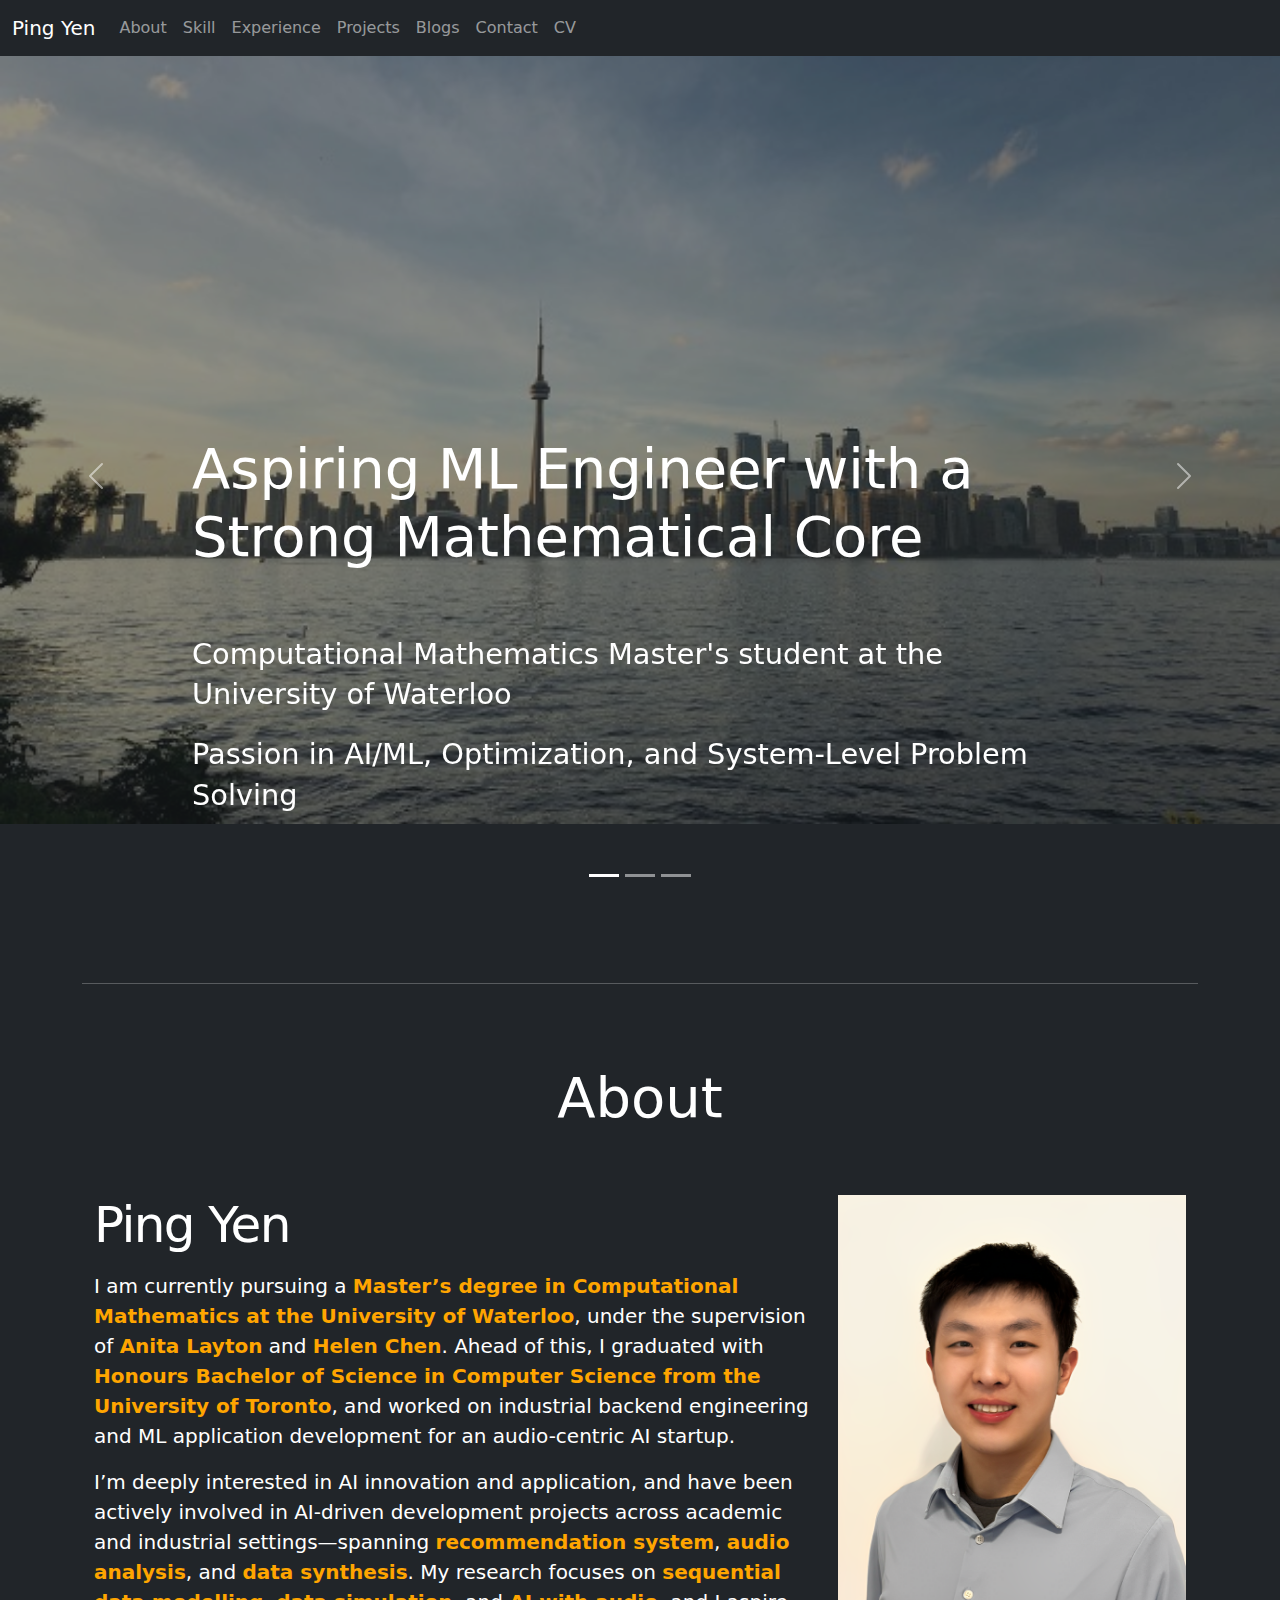
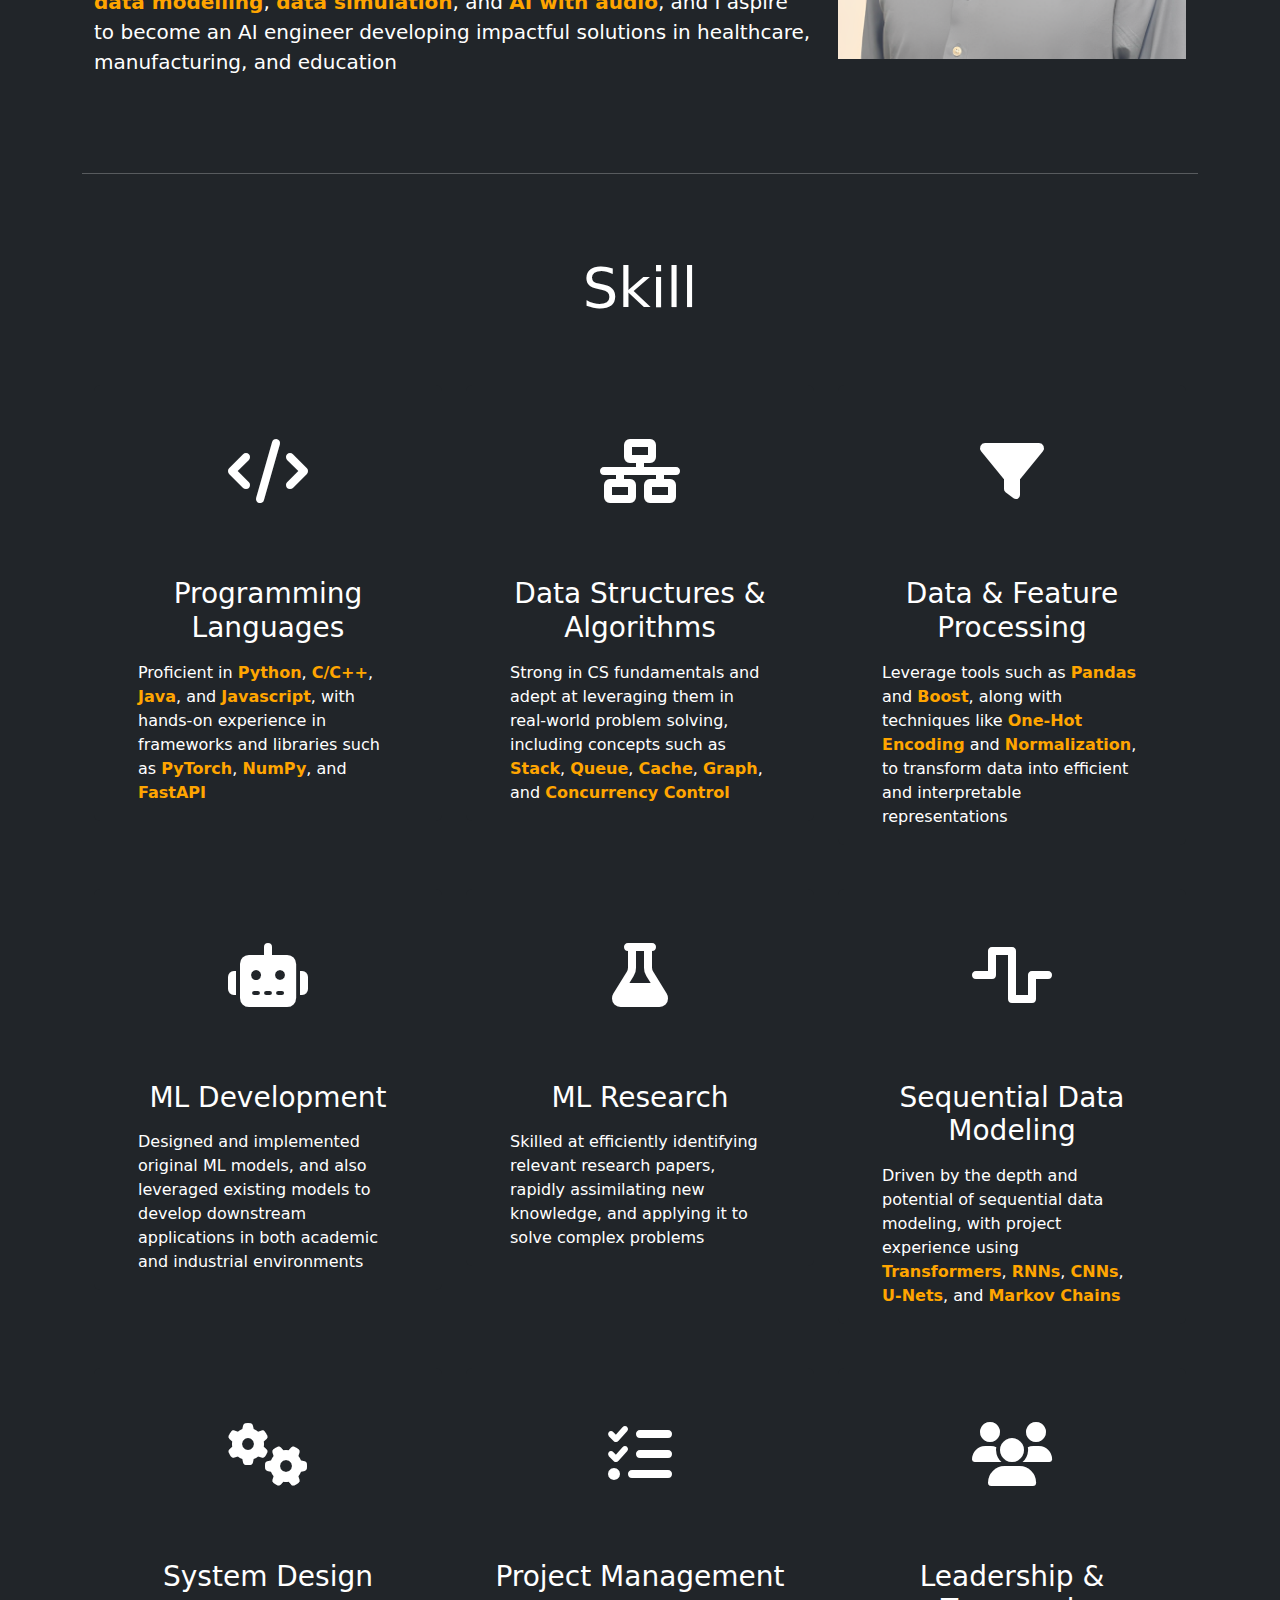
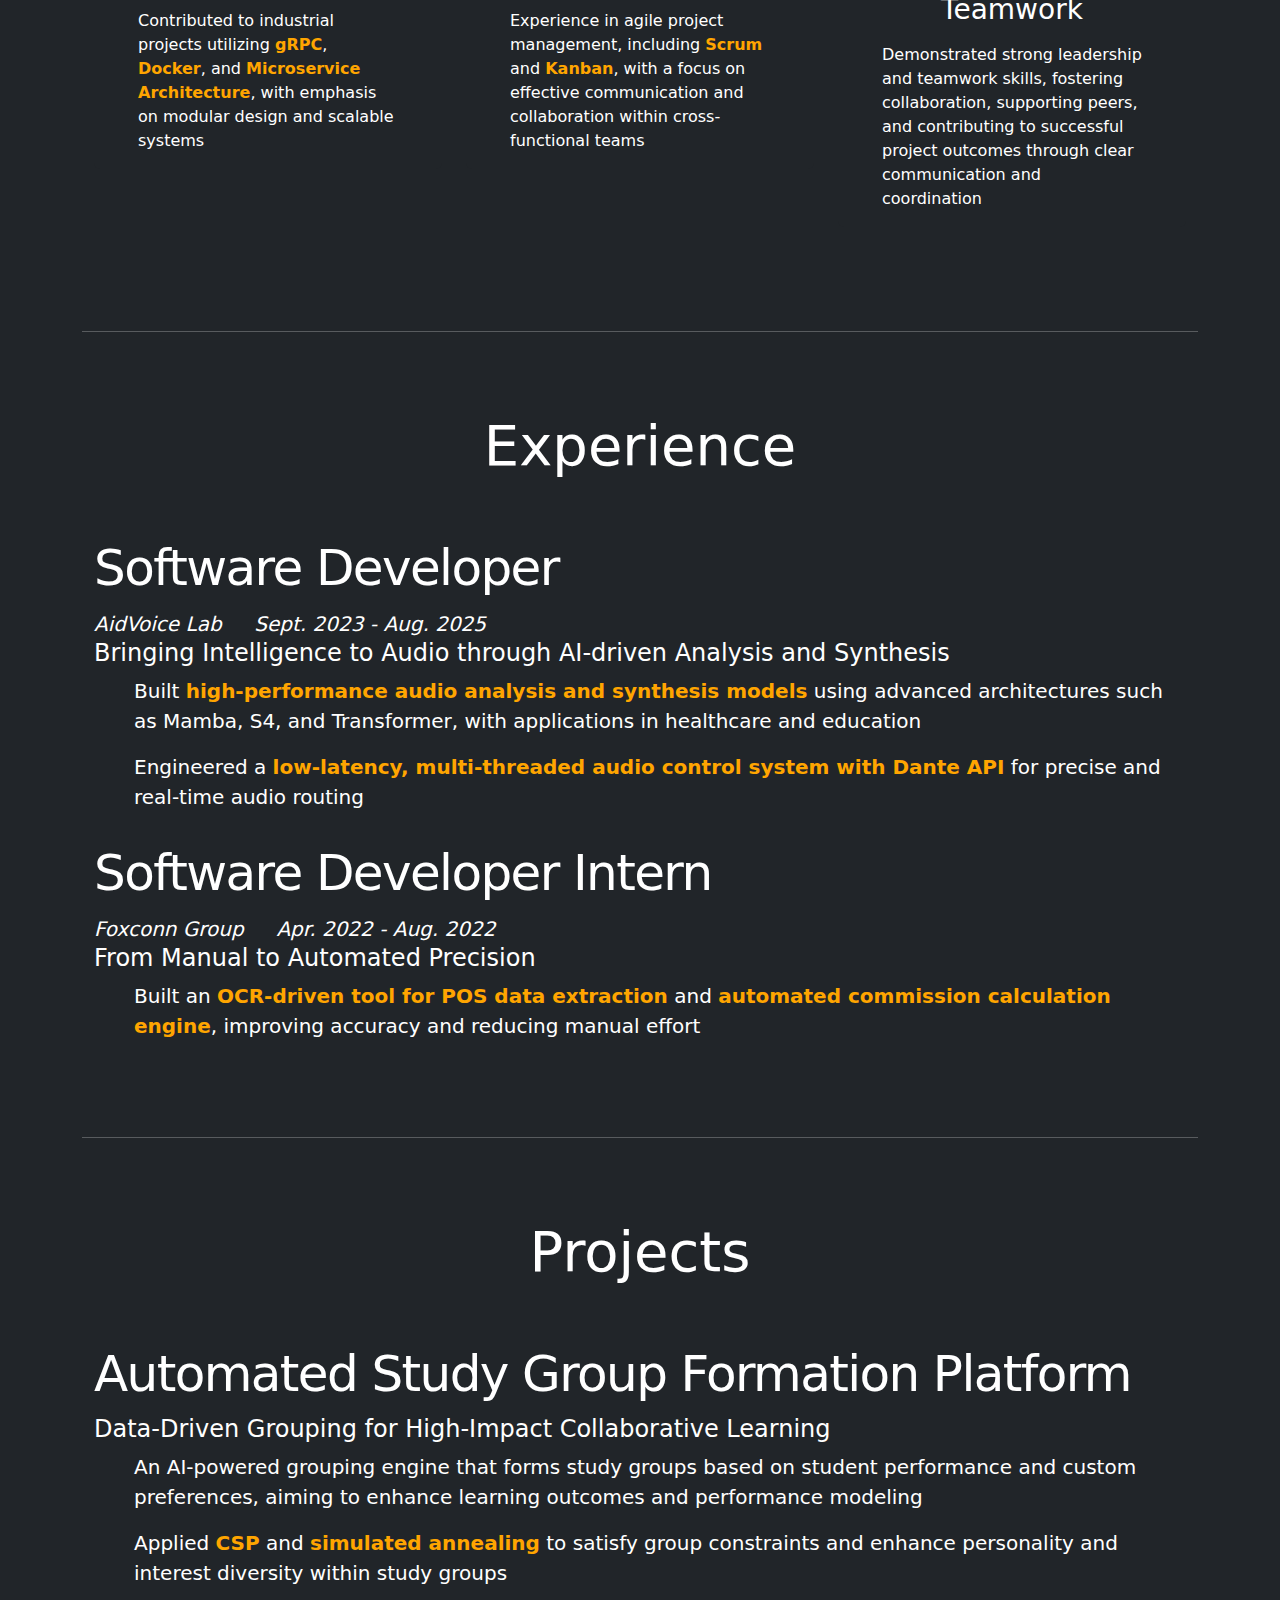
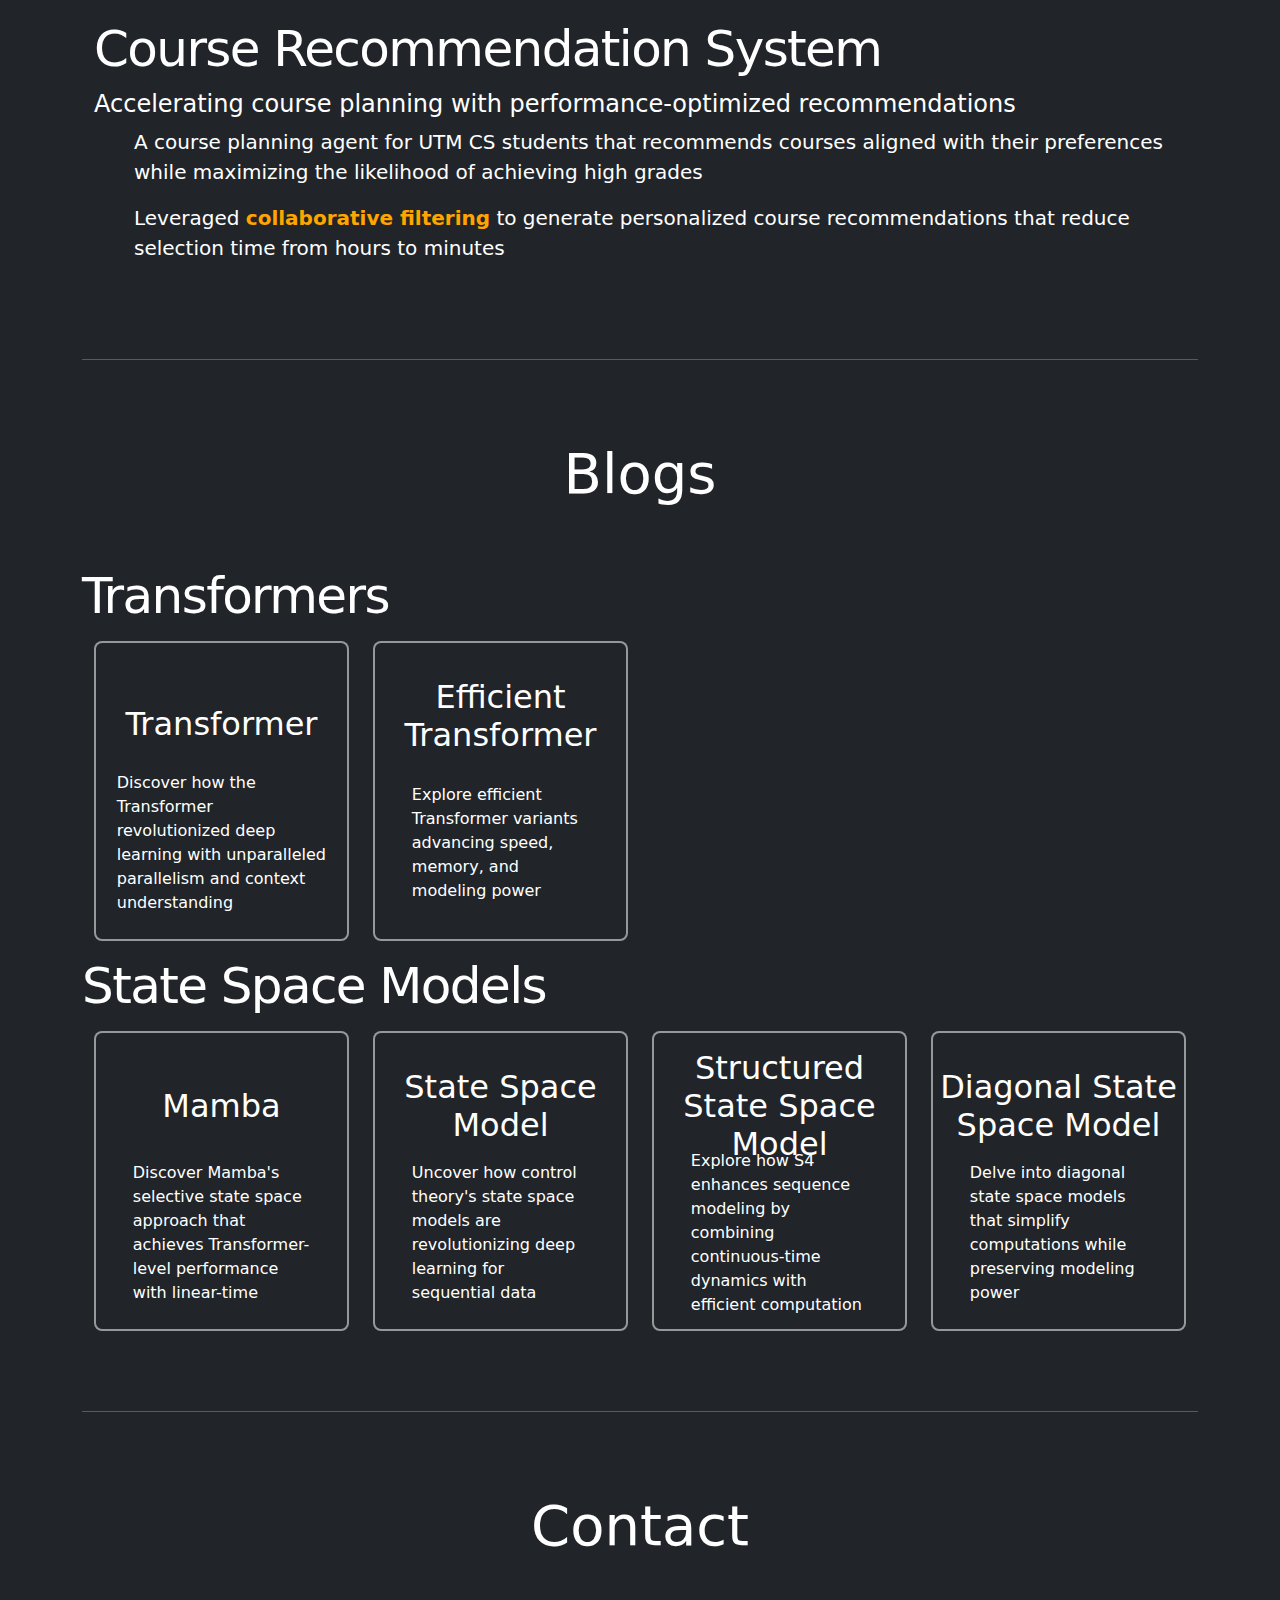
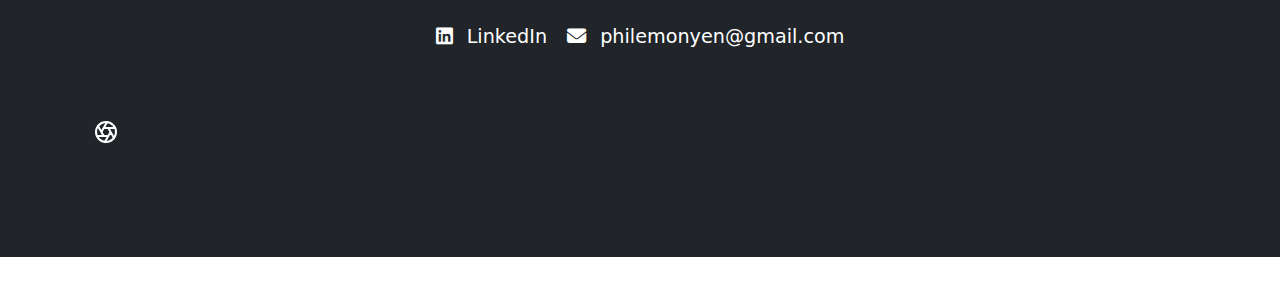
<file: index.html>
<!doctype html>
<html lang="en" data-bs-theme="auto">

<head>
  <meta charset="utf-8">
  <meta name="viewport" content="width=device-width, initial-scale=1">
  <meta name="description" content="">
  <meta name="author" content="Mark Otto, Jacob Thornton, and Bootstrap contributors">
  <meta name="generator" content="Hugo 0.145.0">
  <title>Ping Yen</title>

  <link rel="canonical" href="https://getbootstrap.com/docs/5.3/examples/carousel/">

  <script src="template/assets/js/color-modes.js"></script>

  <link href="template/assets/dist/css/bootstrap.min.css" rel="stylesheet">

  <link rel="stylesheet" href="https://cdnjs.cloudflare.com/ajax/libs/font-awesome/6.4.0/css/all.min.css">
  <meta name="theme-color" content="#712cf9">


  <style>
    .bd-placeholder-img {
      font-size: 1.125rem;
      text-anchor: middle;
      -webkit-user-select: none;
      -moz-user-select: none;
      user-select: none;
    }

    @media (min-width: 768px) {
      .bd-placeholder-img-lg {
        font-size: 3.5rem;
      }
    }

    .b-example-divider {
      width: 100%;
      height: 3rem;
      background-color: rgba(0, 0, 0, .1);
      border: solid rgba(0, 0, 0, .15);
      border-width: 1px 0;
      box-shadow: inset 0 .5em 1.5em rgba(0, 0, 0, .1), inset 0 .125em .5em rgba(0, 0, 0, .15);
    }

    .b-example-vr {
      flex-shrink: 0;
      width: 1.5rem;
      height: 100vh;
    }

    .bi {
      vertical-align: -.125em;
      fill: currentColor;
    }

    .nav-scroller {
      position: relative;
      z-index: 2;
      height: 2.75rem;
      overflow-y: hidden;
    }

    .nav-scroller .nav {
      display: flex;
      flex-wrap: nowrap;
      padding-bottom: 1rem;
      margin-top: -1px;
      overflow-x: auto;
      text-align: center;
      white-space: nowrap;
      -webkit-overflow-scrolling: touch;
    }

    .btn-bd-primary {
      --bd-violet-bg: #712cf9;
      --bd-violet-rgb: 112.520718, 44.062154, 249.437846;

      --bs-btn-font-weight: 600;
      --bs-btn-color: var(--bs-white);
      --bs-btn-bg: var(--bd-violet-bg);
      --bs-btn-border-color: var(--bd-violet-bg);
      --bs-btn-hover-color: var(--bs-white);
      --bs-btn-hover-bg: #6528e0;
      --bs-btn-hover-border-color: #6528e0;
      --bs-btn-focus-shadow-rgb: var(--bd-violet-rgb);
      --bs-btn-active-color: var(--bs-btn-hover-color);
      --bs-btn-active-bg: #5a23c8;
      --bs-btn-active-border-color: #5a23c8;
    }

    .bd-mode-toggle {
      z-index: 1500;
    }

    .bd-mode-toggle .bi {
      width: 1em;
      height: 1em;
    }

    .bd-mode-toggle .dropdown-menu .active .bi {
      display: block !important;
    }
  </style>

  <!-- Custom styles for this template -->
  <link href="template/styles/styles.css" rel="stylesheet">
</head>

<body>

  <!-- NAVBAR -->
  <header data-bs-theme="dark">
    <nav class="navbar navbar-expand-md navbar-dark fixed-top bg-dark">
      <div class="container-fluid">
        <a class="navbar-brand" href="#">Ping Yen</a>
        <button class="navbar-toggler" type="button" data-bs-toggle="collapse" data-bs-target="#navbarCollapse"
          aria-controls="navbarCollapse" aria-expanded="false" aria-label="Toggle navigation">
          <span class="navbar-toggler-icon"></span>
        </button>

        <div class="collapse navbar-collapse" id="navbarCollapse">

          <ul class="navbar-nav me-auto mb-2 mb-md-0">
            <li class="nav-item">
              <a class="nav-link" href="#about_link">About</a>
            </li>
            <li class="nav-item">
              <a class="nav-link" href="#skill_link">Skill</a>
            </li>
            <li class="nav-item">
              <a class="nav-link" href="#experience_link">Experience</a>
            </li>
            <li class="nav-item">
              <a class="nav-link" href="#project_link">Projects</a>
            </li>
            <li class="nav-item">
              <a class="nav-link" href="#blog_link">Blogs</a>
            </li>
            <li class="nav-item">
              <a class="nav-link" href="#contact_link">Contact</a>
            </li>
            <li class="nav-item">
              <a class="nav-link" href="https://drive.google.com/file/d/1ZBx7tEmwV-U-3cvMqDP6QtagksOuWAcw/view?usp=sharing" target="_blank">CV</a>
            </li>
          </ul>
        </div>
      </div>
    </nav>
  </header>

  <!-- Content-->
  <main class="bg-dark text-white">
    <!-- Top Carousel-->
    <div id="Carousel" class="carousel slide mb-6" data-bs-ride="carousel">
      <div class="carousel-indicators">
        <button type="button" data-bs-target="#Carousel" data-bs-slide-to="0" class="active" aria-current="true"
          aria-label="Slide 1"></button>
        <button type="button" data-bs-target="#Carousel" data-bs-slide-to="1" aria-label="Slide 2"></button>
        <button type="button" data-bs-target="#Carousel" data-bs-slide-to="2" aria-label="Slide 3"></button>
      </div>
      <div class="carousel-inner">
        <div class="carousel-item active">
          <img src="skyline.jpg" class="opacity-50" width="100%" height="auto">
          <div class="container">
            <div class="carousel-caption text-start">
              <h1>Aspiring ML Engineer with a Strong Mathematical Core</h1>
              <p>Computational Mathematics Master's student at the University of Waterloo</p>
              <p>Passion in AI/ML, Optimization, and System-Level Problem Solving</p>
            </div>
          </div>
        </div>
        <div class="carousel-item">
          <img src="uoft.jpg" class="opacity-50" width="100%" height="100%">
          <div class="container">
            <div class="carousel-caption">
              <h1>Code That Performs</h1>
              <h1>Research That Matters</h1>
              <p>Technical excellence in industrial programming and problem solving</p>
              <p>Rich experiencein professional research and experimentation</p>
            </div>
          </div>
        </div>
        <div class="carousel-item">
          <img src="uw.jpg" class="opacity-50" width="100%" height="100%">
          <div class="container">
            <div class="carousel-caption text-end">
              <h1>Building Toward Impact - From Startups to Co-op at Big Tech</h1>
              <p>From agile AI startups to large-scale systems enegineering.</p>
              <p> Seeking 2026 co-op roles where impact meets innovation</p>
            </div>
          </div>
        </div>
      </div>
      <button class="carousel-control-prev" type="button" data-bs-target="#Carousel" data-bs-slide="prev">
        <span class="carousel-control-prev-icon" aria-hidden="true"></span>
        <span class="visually-hidden">Previous</span>
      </button>
      <button class="carousel-control-next" type="button" data-bs-target="#Carousel" data-bs-slide="next">
        <span class="carousel-control-next-icon" aria-hidden="true"></span>
        <span class="visually-hidden">Next</span>
      </button>
    </div>

    <div class="container main-body">

      <hr class="divider" id="about_link">

      <div class="row">
        <center>
          <h1>About</h1>
        </center>
        <div class="col-md-8">
          <h2 class="heading fw-normal">Ping Yen</h2>
          <p class="lead">I am currently pursuing a <span class="text-highlight">Master’s degree in Computational
              Mathematics at the
              University of Waterloo</span>, under
            the supervision of <span class="text-highlight">Anita Layton</span> and <span class="text-highlight">Helen
              Chen</span>. Ahead of this, I graduated with <span class="text-highlight">Honours Bachelor of Science in
              Computer Science from
              the University of Toronto</span>, and worked on industrial backend engineering and ML application
            development for an audio-centric AI startup.</p>
          <p class="lead"> I’m deeply interested in AI innovation and application, and
            have been actively involved in AI-driven development projects across academic and industrial
            settings—spanning <span class="text-highlight">recommendation system</span>, <span
              class="text-highlight">audio analysis</span>, and <span class="text-highlight">data synthesis</span>. My
            research focuses on <span class="text-highlight">sequential data modelling</span>, <span
              class="text-highlight">data simulation</span>, and <span class="text-highlight">AI with audio</span>, and
            I aspire to become an
            AI engineer developing impactful solutions in healthcare, manufacturing, and education</p>
        </div>

        <div class="col-md-4">
          <img src="photo.PNG" width="100%" height="auto">
        </div>

        <!-- Vertically centered scrollable modal -->
        <!--<div class="modal-dialog modal-dialog-centered modal-dialog-scrollable">-->

        <!-- Modal -->
        <!-- <div class="modal fade " id="staticBackdrop" data-bs-backdrop="static" data-bs-keyboard="false" tabindex="-1"
            aria-labelledby="staticBackdropLabel" aria-hidden="true">
            <div class="modal-dialog">
              <div class="modal-content">
                <div class="modal-header">
                  <h1 class="modal-title fs-5" id="staticBackdropLabel">Modal title</h1>
                  <button type="button" class="btn-close" data-bs-dismiss="modal" aria-label="Close"></button>
                </div>
                <div class="modal-body">
                  ...
                </div>
                <div class="modal-footer">
                  <button type="button" class="btn btn-secondary" data-bs-dismiss="modal">Close</button>
                  <button type="button" class="btn btn-primary">Understood</button>
                </div>
              </div>
            </div>
          </div> -->
      </div>

      <hr class="divider" id="skill_link">

      <center>
        <h1>Skill</h1>
      </center>

      <div class="row">
        <div class="col-lg-4">
          <div class="card text-white bg-dark mx-auto text-center border-0" style="max-width: 600px;">
            <div class="card-body d-flex flex-column align-items-center">
              <div class="circle-icon">
                <i class="fas fa-code"></i>
              </div>
              <h3 class="card-title py-2">Programming Languages</h3>
              <p class="card-text text-start px-3">Proficient in <span class="text-highlight">Python</span>, <span
                  class="text-highlight">C/C++</span>,
                <span class="text-highlight">Java</span>, and <span class="text-highlight">Javascript</span>, with
                hands-on
                experience in frameworks and libraries such as <span class="text-highlight">PyTorch</span>, <span
                  class="text-highlight">NumPy</span>, and <span class="text-highlight">FastAPI</span>
              </p>
            </div>
          </div>
        </div>
        <div class="col-lg-4">
          <div class="card text-white bg-dark mx-auto text-center border-0" style="max-width: 600px;">
            <div class="card-body d-flex flex-column align-items-center">
              <div class="circle-icon">
                <i class="fas fa-network-wired"></i>
              </div>
              <h3 class="card-title py-2">Data Structures & Algorithms</h3>
              <p class="card-text text-start px-3">Strong in CS fundamentals and adept at leveraging them in
                real-world problem solving,
                including concepts such as <span class="text-highlight">Stack</span>, <span
                  class="text-highlight">Queue</span>, <span class="text-highlight">Cache</span>, <span
                  class="text-highlight">Graph</span>, and <span class="text-highlight">Concurrency Control</span>
              </p>
            </div>
          </div>
        </div>
        <div class="col-lg-4">
          <div class="card text-white bg-dark mx-auto text-center border-0" style="max-width: 600px;">
            <div class="card-body d-flex flex-column align-items-center">
              <div class="circle-icon">
                <i class="fas fa-filter"></i>
              </div>
              <h3 class="card-title py-2">Data & Feature Processing</h3>
              <p class="card-text text-start px-3">Leverage tools such as <span class="text-highlight">Pandas</span>
                and <span class="text-highlight">Boost</span>, along with techniques like <span
                  class="text-highlight">One-Hot
                  Encoding</span> and <span class="text-highlight">Normalization</span>, to
                transform data into efficient and interpretable representations
              </p>
            </div>
          </div>
        </div>
      </div>

      <div class="row">
        <div class="col-lg-4">
          <div class="card text-white bg-dark mx-auto text-center border-0" style="max-width: 600px;">
            <div class="card-body d-flex flex-column align-items-center">
              <div class="circle-icon">
                <i class="fas fa-robot"></i>
              </div>
              <h3 class="card-title py-2">ML Development</h3>
              <p class="card-text text-start px-3">Designed and implemented original ML models, and also leveraged
                existing models to develop downstream
                applications in both academic and industrial environments
              </p>
            </div>
          </div>
        </div>
        <div class="col-lg-4">
          <div class="card text-white bg-dark mx-auto text-center border-0" style="max-width: 600px;">
            <div class="card-body d-flex flex-column align-items-center">
              <div class="circle-icon">
                <i class="fas fa-flask"></i>
              </div>
              <h3 class="card-title py-2">ML Research</h3>
              <p class="card-text text-start px-3">Skilled at efficiently identifying relevant research papers, rapidly
                assimilating new knowledge, and applying it to solve complex problems
              </p>
            </div>
          </div>
        </div>
        <div class="col-lg-4">
          <div class="card text-white bg-dark mx-auto text-center border-0" style="max-width: 600px;">
            <div class="card-body d-flex flex-column align-items-center">
              <div class="circle-icon">
                <i class="fas fa-wave-square"></i>
              </div>
              <h3 class="card-title py-2">Sequential Data Modeling</h3>
              <p class="card-text text-start px-3">Driven by the depth and potential of sequential data modeling, with
                project experience using <span class="text-highlight">Transformers</span>, <span
                  class="text-highlight">RNNs</span>, <span class="text-highlight">CNNs</span>, <span
                  class="text-highlight">U-Nets</span>, and <span class="text-highlight">Markov Chains</span>
              </p>
            </div>
          </div>
        </div>
      </div>

      <div class="row">
        <div class="col-lg-4">
          <div class="card text-white bg-dark mx-auto text-center border-0" style="max-width: 600px;">
            <div class="card-body d-flex flex-column align-items-center">
              <div class="circle-icon">
                <i class="fas fa-cogs"></i>
              </div>
              <h3 class="card-title py-2">System Design</h3>
              <p class="card-text text-start px-3">Contributed to industrial projects utilizing <span
                  class="text-highlight">gRPC</span>, <span class="text-highlight">Docker</span>, and
                <span class="text-highlight">Microservice Architecture</span>, with emphasis on modular design and
                scalable systems
              </p>
            </div>
          </div>
        </div>
        <div class="col-lg-4">
          <div class="card text-white bg-dark mx-auto text-center border-0" style="max-width: 600px;">
            <div class="card-body d-flex flex-column align-items-center">
              <div class="circle-icon">
                <i class="fas fa-tasks"></i>
              </div>
              <h3 class="card-title py-2">Project Management</h3>
              <p class="card-text text-start px-3">Experience in agile project management, including
                <span class="text-highlight">Scrum</span> and <span class="text-highlight">Kanban</span>, with a focus
                on
                effective communication and collaboration within cross-functional teams
              </p>
            </div>
          </div>
        </div>
        <div class="col-lg-4">
          <div class="card text-white bg-dark mx-auto text-center border-0" style="max-width: 600px;">
            <div class="card-body d-flex flex-column align-items-center">
              <div class="circle-icon">
                <i class="fas fa-users"></i>
              </div>
              <h3 class="card-title py-2">Leadership & Teamwork</h3>
              <p class="card-text text-start px-3">Demonstrated strong leadership and teamwork skills, fostering
                collaboration, supporting peers, and contributing to successful project outcomes through clear
                communication and coordination
              </p>
            </div>
          </div>
        </div>
      </div>

      <hr class="divider" id="experience_link">

      <center>
        <h1>Experience</h1>
      </center>
      <div class="row">
        <div>
          <h2 class="heading fw-normal lh-1">Software Developer</h2>
          <em class="lead">AidVoice Lab &emsp; Sept. 2023 - Aug. 2025</em>
          <h4>Bringing Intelligence to Audio through AI-driven Analysis and Synthesis</h4>
          <p class="lead" style="padding-left: 2em;">Built <span class="text-highlight">high-performance audio analysis
              and synthesis models</span> using advanced architectures such as Mamba, S4, and Transformer, with
            applications in healthcare and education </p>
          <p class="lead" style="padding-left: 2em;">Engineered a <span class="text-highlight">low-latency,
              multi-threaded audio control system with Dante API</span> for precise and real-time audio routing</p>
          <p class="lead" style="padding-left: 2em;"></p>
        </div>
      </div>

      <div class="row">
        <div>
          <h2 class="heading fw-normal lh-1">Software Developer Intern</h2>
          <em class="lead">Foxconn Group &emsp; Apr. 2022 - Aug. 2022</em>
          <h4>From Manual to Automated Precision</h4>
          <p class="lead" style="padding-left: 2em;">Built an <span class="text-highlight">OCR-driven tool for POS data
              extraction</span> and <span class="text-highlight">automated commission calculation engine</span>,
            improving accuracy and reducing manual effort</p>
        </div>
      </div>

      <hr class="divider" id="project_link">

      <center>
        <h1>Projects</h1>
      </center>
      <div class="row">
        <div class="project-content">
          <h2 class="heading fw-normal lh-1">Automated Study Group Formation Platform</h2>
          <h4>Data-Driven Grouping for High-Impact Collaborative Learning</h4>
          <p class="lead" style="padding-left: 2em;">An AI-powered grouping engine that forms study groups based on
            student performance and custom preferences, aiming to enhance learning outcomes and performance modeling</p>
          <p class="lead" style="padding-left: 2em;">Applied <span class="text-highlight">CSP</span> and <span class="text-highlight">simulated annealing</span> to satisfy group constraints
            and enhance personality and interest diversity within study groups</p>
        </div>
      </div>

      <div class="row">
        <div class="project-content">
          <h2 class="heading fw-normal lh-1">Course Recommendation System</h2>
          <h4>Accelerating course planning with performance-optimized recommendations</h4>
          <p class="lead" style="padding-left: 2em;">A course planning agent for UTM CS students that recommends courses
            aligned with their
            preferences while maximizing the likelihood of achieving high grades</p>
          <p class="lead" style="padding-left: 2em;">Leveraged <span class="text-highlight">collaborative filtering</span> to generate personalized course
            recommendations that reduce selection time from hours to minutes</p>
        </div>
      </div>

      <hr class="divider" id="blog_link">
      <center>
        <h1>Blogs</h1>
      </center>
      <h2 class="heading fw-normal lh-1">Transformers</h2>
      <div class="row">
        <div class="col-lg-3">
          <div class="card text-white bg-dark mx-auto text-center blog-post" style="max-width: 600px; height: 300px;">
            <div class="card-body p-0 h-100 d-flex flex-column">
              <div class="d-flex justify-content-center align-items-center flex-grow-1 px-3" style="height: 10%;"></div>
              <div class="d-flex justify-content-center align-items-center flex-grow-1" style="height: 35%;">
                <h2 class="m-0">
                  <a href="blog-transformer/index.html">Transformer</a>
                </h2>
              </div>
              <div class="d-flex justify-content-center align-items-center flex-grow-1 px-3" style="height: 45%;">
                <p class="card-text m-0 text-start">
                  Discover how the Transformer revolutionized deep learning with
                  unparalleled parallelism and context understanding
                </p>
              </div>
              <div class="d-flex justify-content-center align-items-center flex-grow-1 px-3" style="height: 10%;"></div>
            </div>
          </div>
        </div>
        <div class="col-lg-3">
          <div class="card text-white bg-dark mx-auto text-center blog-post" style="max-width: 600px; height: 300px;">
            <div class="card-body p-0 h-100 d-flex flex-column">
              <div class="d-flex justify-content-center align-items-center flex-grow-1 px-3" style="height: 10%;"></div>
              <div class="d-flex justify-content-center align-items-center flex-grow-1" style="height: 35%;">
                <h2><a href="blog-efficient-transformer/index.html">
                    Efficient Transformer</a></h2>
              </div>
              <div class="d-flex justify-content-center align-items-center flex-grow-1 px-3" style="height: 45%;">
                <p class="card-text text-start px-3">
                  Explore efficient Transformer variants advancing speed, memory, and modeling power
                </p>
              </div>
              <div class="d-flex justify-content-center align-items-center flex-grow-1 px-3" style="height: 10%;"></div>
            </div>
          </div>
        </div>
      </div>

      <h2 class="heading fw-normal lh-1">State Space Models</h2>
      <div class="row">
        <div class="col-lg-3">
          <div class="card text-white bg-dark mx-auto text-center blog-post" style="max-width: 600px; height: 300px;">
            <div class="card-body p-0 h-100 d-flex flex-column">
              <div class="d-flex justify-content-center align-items-center flex-grow-1 px-3" style="height: 10%;"></div>
              <div class="d-flex justify-content-center align-items-center flex-grow-1" style="height: 35%;">
                <h2><a href="blog-mamba/index.html">Mamba</a></h2>
              </div>
              <div class="d-flex justify-content-center align-items-center flex-grow-1 px-3" style="height: 45%;">
                <p class="card-text text-start px-3">
                  Discover Mamba's selective state space approach that achieves Transformer-level performance with
                  linear-time
                </p>
              </div>
              <div class="d-flex justify-content-center align-items-center flex-grow-1 px-3" style="height: 10%;"></div>
            </div>
          </div>
        </div>
        <div class="col-lg-3">
          <div class="card text-white bg-dark mx-auto text-center blog-post" style="max-width: 600px; height: 300px;">
            <div class="card-body p-0 h-100 d-flex flex-column">
              <div class="d-flex justify-content-center align-items-center flex-grow-1 px-3" style="height: 10%;"></div>
              <div class="d-flex justify-content-center align-items-center flex-grow-1" style="height: 35%;">
                <h2><a href="blog-state-space-model/index.html">State Space Model</a></h2>
              </div>
              <div class="d-flex justify-content-center align-items-center flex-grow-1 px-3" style="height: 45%;">
                <p class="card-text text-start px-3">
                  Uncover how control theory's state space models are revolutionizing deep learning for sequential
                  data</p>
              </div>
              <div class="d-flex justify-content-center align-items-center flex-grow-1 px-3" style="height: 10%;"></div>
            </div>
          </div>
        </div>
        <div class="col-lg-3">
          <div class="card text-white bg-dark mx-auto text-center blog-post" style="max-width: 600px; height: 300px;">
            <div class="card-body p-0 h-100 d-flex flex-column">
              <div class="d-flex justify-content-center align-items-center flex-grow-1 px-3" style="height: 10%;"></div>
              <div class="d-flex justify-content-center align-items-center flex-grow-1" style="height: 35%;">
                <h2><a href="blog-s4/index.html">Structured State Space Model</a></h2>
              </div>
              <div class="d-flex justify-content-center align-items-center flex-grow-1 px-3" style="height: 45%;">
                <p class="card-text text-start px-3">
                  Explore how S4 enhances sequence modeling by combining continuous-time dynamics with efficient
                  computation
                </p>
              </div>
              <div class="d-flex justify-content-center align-items-center flex-grow-1 px-3" style="height: 10%;"></div>
            </div>
          </div>
        </div>
        <div class="col-lg-3">
          <div class="card text-white bg-dark mx-auto text-center blog-post" style="max-width: 600px; height: 300px;">
            <div class="card-body p-0 h-100 d-flex flex-column">
              <div class="d-flex justify-content-center align-items-center flex-grow-1 px-3" style="height: 10%;"></div>
              <div class="d-flex justify-content-center align-items-center flex-grow-1" style="height: 35%;">
                <h2><a href="blog-dss/index.html">Diagonal State Space Model</a></h2>
              </div>
              <div class="d-flex justify-content-center align-items-center flex-grow-1 px-3" style="height: 45%;">
                <p class="card-text text-start px-3">
                  Delve into diagonal state space models that simplify computations while preserving modeling
                  power
                </p>
              </div>
              <div class="d-flex justify-content-center align-items-center flex-grow-1 px-3" style="height: 10%;"></div>
            </div>
          </div>
        </div>
      </div>

      <hr class="divider" id="contact_link">
      <center>
        <h1>Contact</h1>
      </center>
      <div
        style="display: flex; gap: 20px; align-items: center; font-size: 1.2rem; color: white; justify-content: center;">
        <div>
          <i class="fab fa-linkedin" style="margin-right: 8px;"></i>
          <a href="https://www.linkedin.com/in/ping-yen-20000210/" target="_blank"
            style="color: white; text-decoration: none;">
            LinkedIn
          </a>
        </div>
        <div>
          <i class="fas fa-envelope" style="margin-right: 8px;"></i>
          <a href="mailto:philemonyen@gmail.com" style="color: white; text-decoration: none;">
            philemonyen@gmail.com
          </a>
        </div>

      </div>

      <!-- /END THE FEATURETTES -->

    </div><!-- /.container -->


    <!-- FOOTER -->
    <footer class="container py-5">
      <div class="row">
        <div class="col-12 col-md">
          <svg xmlns="http://www.w3.org/2000/svg" width="24" height="24" fill="none" stroke="currentColor"
            stroke-linecap="round" stroke-linejoin="round" stroke-width="2" class="d-block mb-2" role="img"
            viewBox="0 0 24 24">
            <title>Product</title>
            <circle cx="12" cy="12" r="10" />
            <path
              d="M14.31 8l5.74 9.94M9.69 8h11.48M7.38 12l5.74-9.94M9.69 16L3.95 6.06M14.31 16H2.83m13.79-4l-5.74 9.94" />
          </svg>
          <small class="d-block mb-3 text-body-secondary">&copy; 2017–2025</small>
        </div>
      </div>
    </footer>
  </main>
  <script defer src="template/assets/dist/js/bootstrap.bundle.min.js"
    integrity="sha384-k6d4wzSIapyDyv1kpU366/PK5hCdSbCRGRCMv+eplOQJWyd1fbcAu9OCUj5zNLiq"></script>

</body>

</html>
</file>
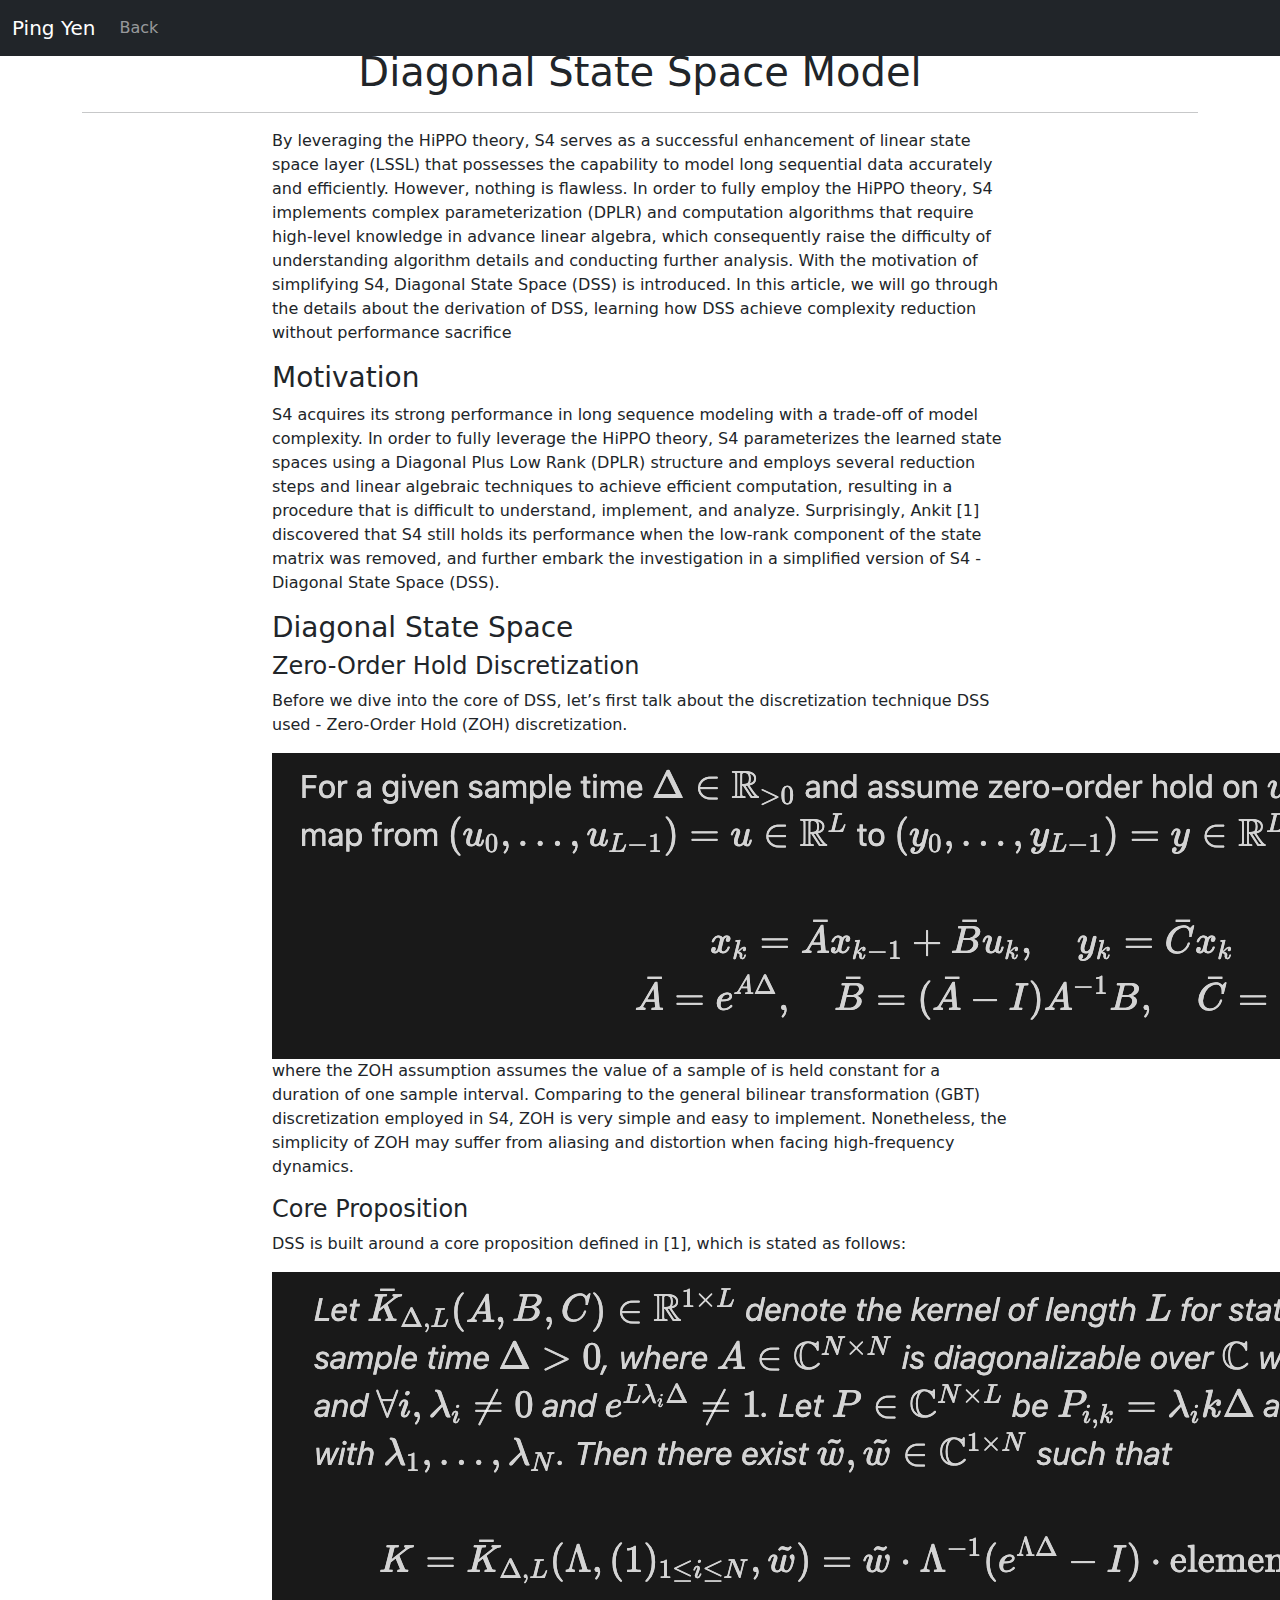
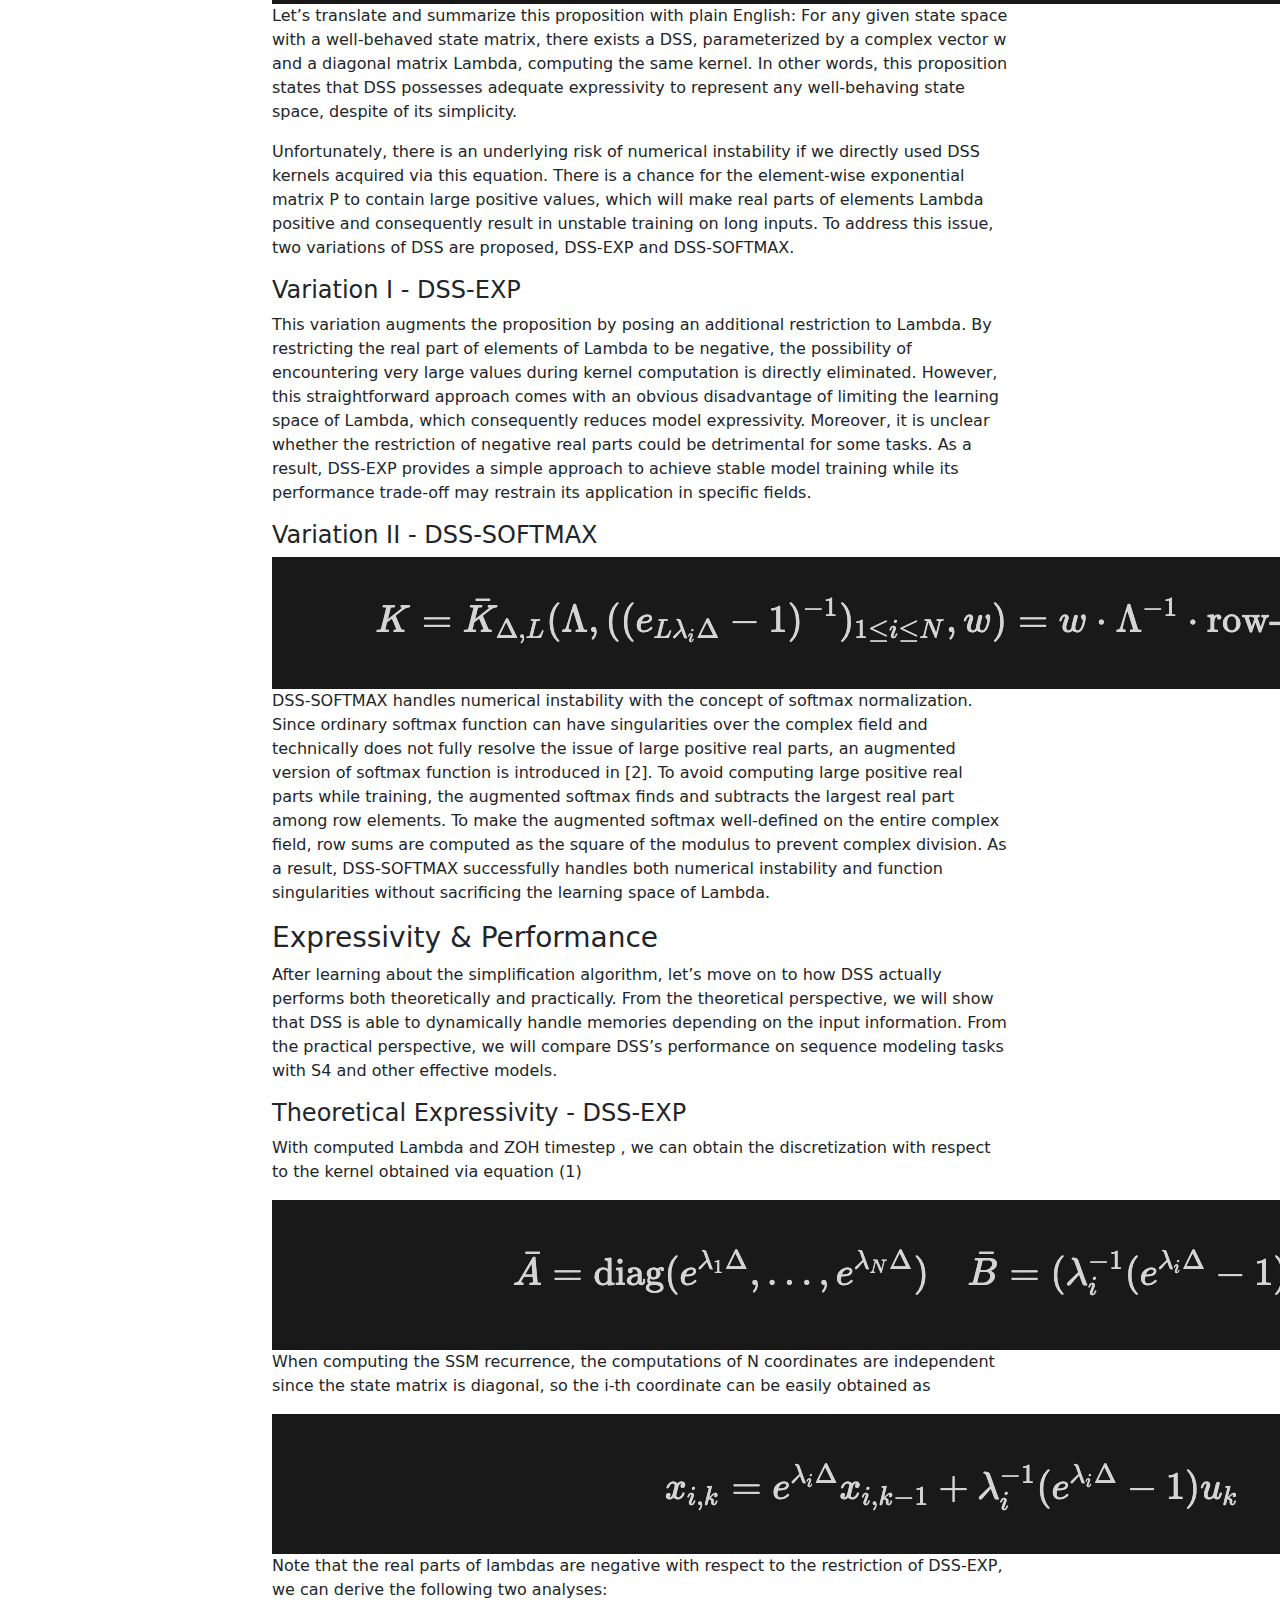
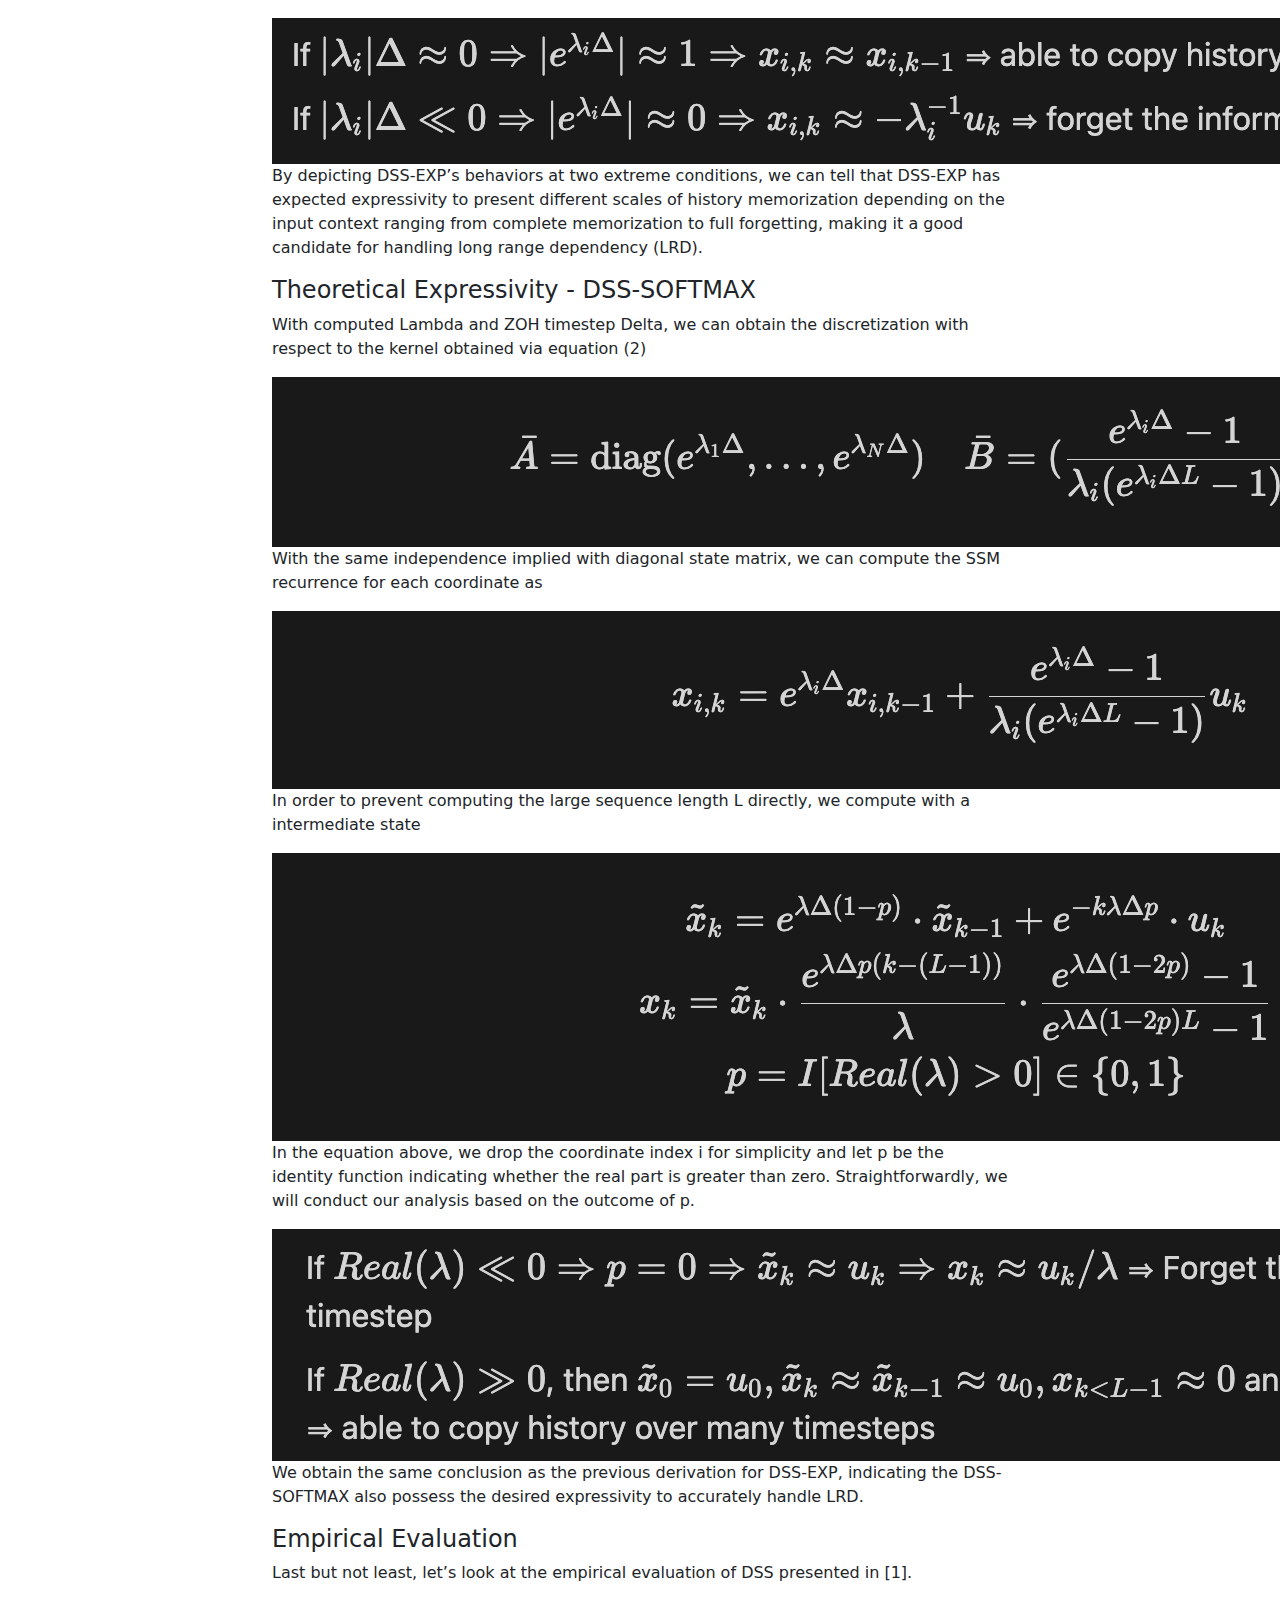
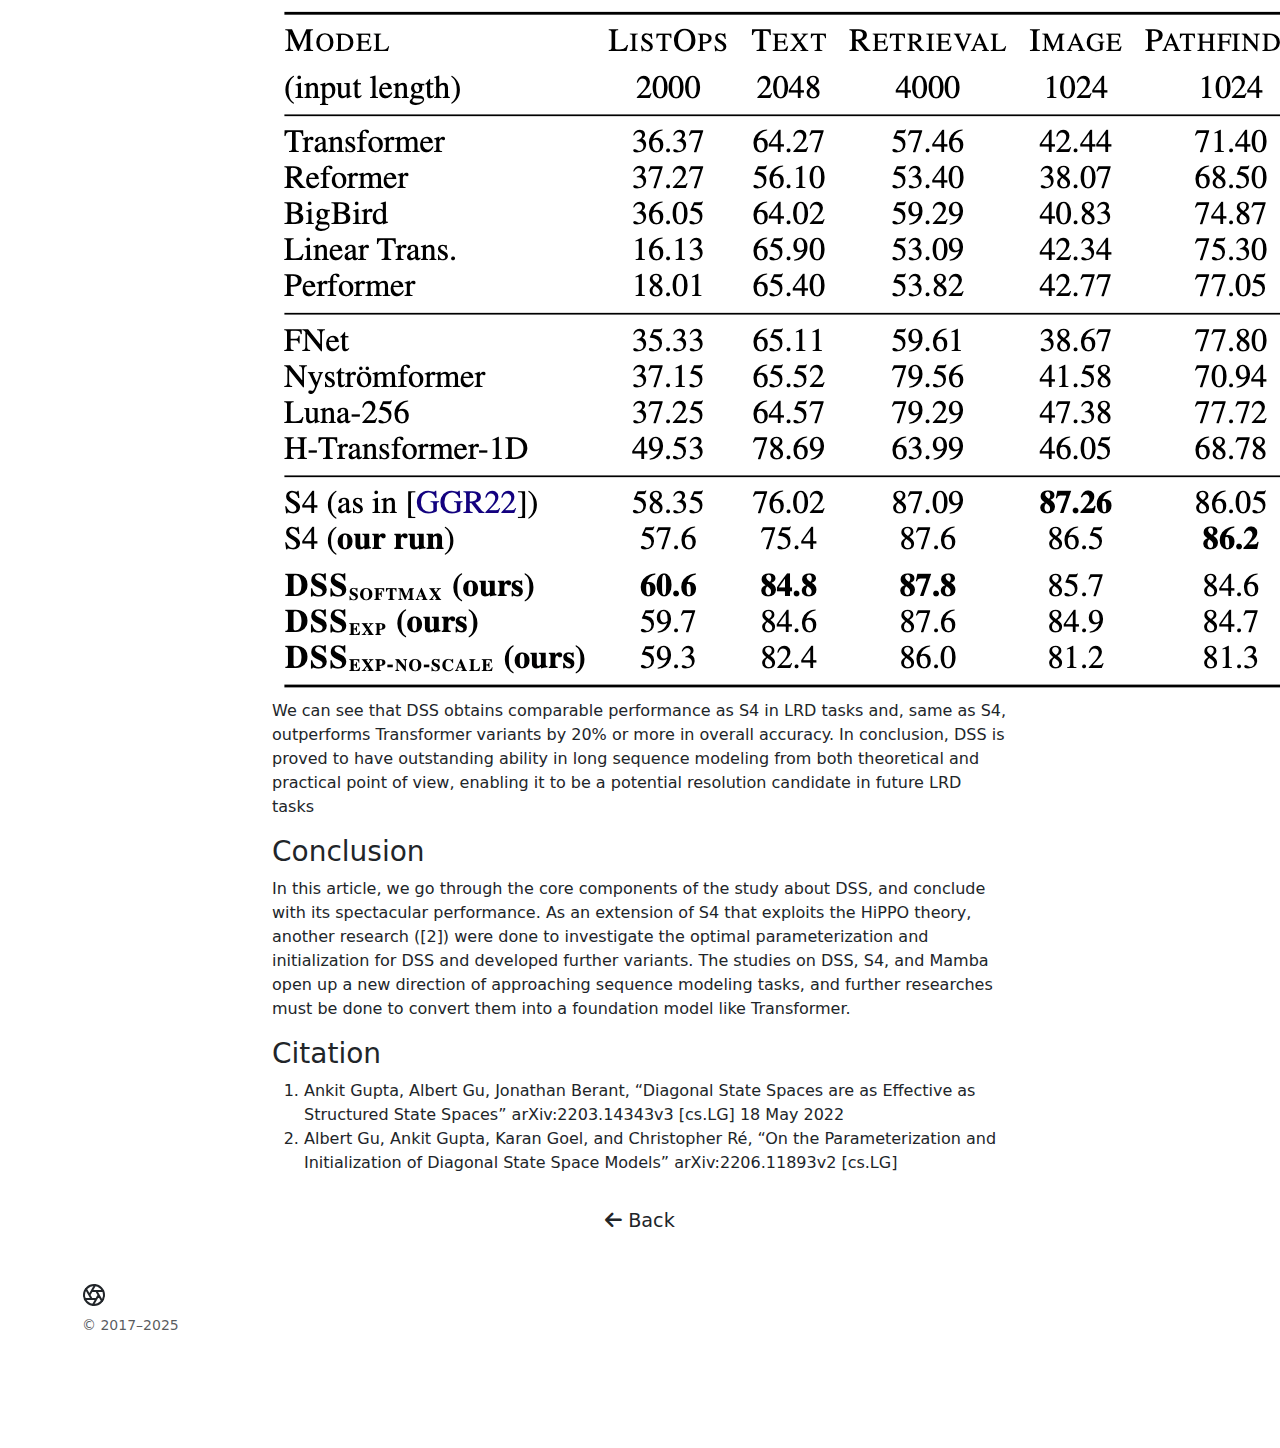
<file: blog-dss/index.html>
<!doctype html>
<html lang="en" data-bs-theme="auto">

<head>
    <meta charset="utf-8">
    <meta name="viewport" content="width=device-width, initial-scale=1">
    <meta name="description" content="">
    <meta name="author" content="Mark Otto, Jacob Thornton, and Bootstrap contributors">
    <meta name="generator" content="Hugo 0.145.0">
    <title>Ping Yen</title>

    <link rel="canonical" href="https://getbootstrap.com/docs/5.3/examples/carousel/">

    <script src="../template/assets/js/color-modes.js"></script>

    <link href="../template/assets/dist/css/bootstrap.min.css" rel="stylesheet">

    <link rel="apple-touch-icon" href="../template/assets/img/favicons/apple-touch-icon.png" sizes="180x180">
    <link rel="icon" href="../template/assets/img/favicons/favicon-32x32.png" sizes="32x32" type="image/png">
    <link rel="icon" href="../template/assets/img/favicons/favicon-16x16.png" sizes="16x16" type="image/png">
    <link rel="manifest" href="../template/assets/img/favicons/manifest.json">
    <link rel="mask-icon" href="../template/assets/img/favicons/safari-pinned-tab.svg" color="#712cf9">
    <link rel="icon" href="../template/assets/img/favicons/favicon.ico">
    <link rel="stylesheet" href="https://cdnjs.cloudflare.com/ajax/libs/font-awesome/6.4.0/css/all.min.css">
    <meta name="theme-color" content="#712cf9">


    <style>
        .bd-placeholder-img {
            font-size: 1.125rem;
            text-anchor: middle;
            -webkit-user-select: none;
            -moz-user-select: none;
            user-select: none;
        }

        @media (min-width: 768px) {
            .bd-placeholder-img-lg {
                font-size: 3.5rem;
            }
        }

        .b-example-divider {
            width: 100%;
            height: 3rem;
            background-color: rgba(0, 0, 0, .1);
            border: solid rgba(0, 0, 0, .15);
            border-width: 1px 0;
            box-shadow: inset 0 .5em 1.5em rgba(0, 0, 0, .1), inset 0 .125em .5em rgba(0, 0, 0, .15);
        }

        .b-example-vr {
            flex-shrink: 0;
            width: 1.5rem;
            height: 100vh;
        }

        .bi {
            vertical-align: -.125em;
            fill: currentColor;
        }

        .nav-scroller {
            position: relative;
            z-index: 2;
            height: 2.75rem;
            overflow-y: hidden;
        }

        .nav-scroller .nav {
            display: flex;
            flex-wrap: nowrap;
            padding-bottom: 1rem;
            margin-top: -1px;
            overflow-x: auto;
            text-align: center;
            white-space: nowrap;
            -webkit-overflow-scrolling: touch;
        }

        .btn-bd-primary {
            --bd-violet-bg: #712cf9;
            --bd-violet-rgb: 112.520718, 44.062154, 249.437846;

            --bs-btn-font-weight: 600;
            --bs-btn-color: var(--bs-white);
            --bs-btn-bg: var(--bd-violet-bg);
            --bs-btn-border-color: var(--bd-violet-bg);
            --bs-btn-hover-color: var(--bs-white);
            --bs-btn-hover-bg: #6528e0;
            --bs-btn-hover-border-color: #6528e0;
            --bs-btn-focus-shadow-rgb: var(--bd-violet-rgb);
            --bs-btn-active-color: var(--bs-btn-hover-color);
            --bs-btn-active-bg: #5a23c8;
            --bs-btn-active-border-color: #5a23c8;
        }

        .bd-mode-toggle {
            z-index: 1500;
        }

        .bd-mode-toggle .bi {
            width: 1em;
            height: 1em;
        }

        .bd-mode-toggle .dropdown-menu .active .bi {
            display: block !important;
        }
    </style>

    <!-- Custom styles for this ../template -->
    <link href="../template/carousel/carousel.css" rel="stylesheet">
</head>

<body>

    <!-- NAVBAR -->
    <header data-bs-theme="dark">
        <nav class="navbar navbar-expand-md navbar-dark fixed-top bg-dark">
            <div class="container-fluid">
                <a class="navbar-brand" href="#">Ping Yen</a>
                <button class="navbar-toggler" type="button" data-bs-toggle="collapse" data-bs-target="#navbarCollapse"
                    aria-controls="navbarCollapse" aria-expanded="false" aria-label="Toggle navigation">
                    <span class="navbar-toggler-icon"></span>
                </button>

                <div class="collapse navbar-collapse" id="navbarCollapse">

                    <ul class="navbar-nav me-auto mb-2 mb-md-0">
                        <li class="nav-item">
                            <a class="nav-link" href="../index.html#blog_link">Back</a>
                        </li>
                    </ul>
                </div>
            </div>
        </nav>
    </header>

    <!-- Content-->
    <main>

        <div class="container marketing">

            <center>
                <h1>Diagonal State Space Model</h1>
            </center>

            <hr class="divider" id="about_link">

            <div class="row featurette">
                <div class="col-md-2"></div>

                <div class="col-md-8">
                    <p class="blog-content">
                        By leveraging the HiPPO theory, S4 serves as a successful enhancement of linear state space
                        layer (LSSL) that possesses the capability to model long sequential data accurately and
                        efficiently. However, nothing is flawless. In order to fully employ the HiPPO theory, S4
                        implements complex parameterization (DPLR) and computation algorithms that require high-level
                        knowledge in advance linear algebra, which consequently raise the difficulty of understanding
                        algorithm details and conducting further analysis. With the motivation of simplifying S4,
                        Diagonal State Space (DSS) is introduced. In this article, we will go through the details about
                        the derivation of DSS, learning how DSS achieve complexity reduction without performance
                        sacrifice</p>
                    <h3>Motivation</h3>
                    <p class="blog-content">
                        S4 acquires its strong performance in long sequence modeling with a trade-off of model
                        complexity. In order to fully leverage the HiPPO theory, S4 parameterizes the learned state
                        spaces using a Diagonal Plus Low Rank (DPLR) structure and employs several reduction steps and
                        linear algebraic techniques to achieve efficient computation, resulting in a procedure that is
                        difficult to understand, implement, and analyze. Surprisingly, Ankit [1] discovered that S4
                        still holds its performance when the low-rank component of the state matrix was removed, and
                        further embark the investigation in a simplified version of S4 - Diagonal State Space (DSS).</p>
                    <h3>Diagonal State Space</h3>
                    <h4>Zero-Order Hold Discretization</h4>
                    <p class="blog-content">
                        Before we dive into the core of DSS, let’s first talk about the discretization technique DSS
                        used - Zero-Order Hold (ZOH) discretization.</p>
                    <img src="zoh.png" class="blog-img" />
                    <p class="blog-content-no-indent">
                        where the ZOH assumption assumes the value of a sample of is held constant for a duration of one
                        sample interval. Comparing to the general bilinear transformation (GBT) discretization employed
                        in S4, ZOH is very simple and easy to implement. Nonetheless, the simplicity of ZOH may suffer
                        from aliasing and distortion when facing high-frequency dynamics.
                    </p>
                    <h4>Core Proposition</h4>
                    <p class="blog-content">
                        DSS is built around a core proposition defined in [1], which is stated as follows:
                    </p>
                    <img src="proposition.png" class="blog-img" />
                    <p class="blog-content-no-indent">Let’s translate and summarize this proposition with plain English:
                        For any given state space with
                        a well-behaved state matrix, there exists a DSS, parameterized by a complex vector w and a
                        diagonal matrix Lambda, computing the same kernel. In other words, this proposition states that
                        DSS possesses adequate expressivity to represent any well-behaving state space, despite of its
                        simplicity.</p>
                    <p class="blog-content-no-indent">Unfortunately, there is an underlying risk of numerical
                        instability if we directly used DSS
                        kernels acquired via this equation. There is a chance for the element-wise exponential matrix P
                        to contain large positive values, which will make real parts of elements Lambda positive and
                        consequently result in unstable training on long inputs. To address this issue, two variations
                        of DSS are proposed, DSS-EXP and DSS-SOFTMAX.</p>
                    <h4>Variation I - DSS-EXP</h4>
                    <p class="blog-content">
                        This variation augments the proposition by posing an additional restriction to Lambda. By
                        restricting the real part of elements of Lambda to be negative, the possibility of encountering
                        very large values during kernel computation is directly eliminated. However, this
                        straightforward approach comes with an obvious disadvantage of limiting the learning space of
                        Lambda, which consequently reduces model expressivity. Moreover, it is unclear whether the
                        restriction of negative real parts could be detrimental for some tasks. As a result, DSS-EXP
                        provides a simple approach to achieve stable model training while its performance trade-off may
                        restrain its application in specific fields.
                    </p>
                    <h4>Variation II - DSS-SOFTMAX</h4>
                    <img src="dss-softmax.png" class="blog-img" />
                    <p class="blog-content">
                        DSS-SOFTMAX handles numerical instability with the concept of softmax normalization. Since
                        ordinary softmax function can have singularities over the complex field and technically does not
                        fully resolve the issue of large positive real parts, an augmented version of softmax function
                        is introduced in [2]. To avoid computing large positive real parts while training, the augmented
                        softmax finds and subtracts the largest real part among row elements. To make the augmented
                        softmax well-defined on the entire complex field, row sums are computed as the square of the
                        modulus to prevent complex division. As a result, DSS-SOFTMAX successfully handles both
                        numerical instability and function singularities without sacrificing the learning space of
                        Lambda.
                    </p>

                    <h3>Expressivity & Performance</h3>
                    <p class="blog-content">
                        After learning about the simplification algorithm, let’s move on to how DSS actually performs
                        both theoretically and practically. From the theoretical perspective, we will show that DSS is
                        able to dynamically handle memories depending on the input information. From the practical
                        perspective, we will compare DSS’s performance on sequence modeling tasks with S4 and other
                        effective models.
                    </p>
                    <h4>Theoretical Expressivity - DSS-EXP</h4>
                    <p class="blog-content">
                        With computed Lambda and ZOH timestep , we can obtain the discretization with respect to the
                        kernel obtained via equation (1)
                    </p>
                    <img src="dss-exp-discretization.png" class="blog-img" />
                    <p class="blog-content-no-indent">When computing the SSM recurrence, the computations of N
                        coordinates are independent since the
                        state matrix is diagonal, so the i-th coordinate can be easily obtained as</p>
                    <img src="dss-exp-element.png" class="blog-img" />
                    <p class="blog-content-no-indent">
                        Note that the real parts of lambdas are negative with respect to the restriction of DSS-EXP, we
                        can derive the following two analyses:
                    </p>
                    <img src="dss-exp-analysis.png" class="blog-img" />
                    <p class="blog-content-no-indent">By depicting DSS-EXP’s behaviors at two extreme conditions, we can
                        tell that DSS-EXP has expected
                        expressivity to present different scales of history memorization depending on the input context
                        ranging from complete memorization to full forgetting, making it a good candidate for handling
                        long range dependency (LRD).</p>
                    <h4>Theoretical Expressivity - DSS-SOFTMAX</h4>
                    <p class="blog-content">With computed Lambda and ZOH timestep Delta, we can obtain the
                        discretization with respect to the kernel obtained via equation (2)</p>
                    <img src="dss-softmax-discretization.png" class="blog-img" />
                    <p class="blog-content-no-indent">With the same independence implied with diagonal state matrix, we
                        can compute the SSM recurrence for each coordinate as</p>
                    <img src="dss-softmax-element.png" class="blog-img" />
                    <p class="blog-content-no-indent">In order to prevent computing the large sequence length L
                        directly, we compute with a intermediate state</p>
                    <img src="dss-softmax-intermediate.png" class="blog-img" />
                    <p class="blog-content-no-indent">In the equation above, we drop the coordinate index i for
                        simplicity and let p be the identity function indicating whether the real part is greater than
                        zero. Straightforwardly, we will conduct our analysis based on the outcome of p.</p>
                    <img src="dss-softmax-analysis.png" class="blog-img" />
                    <p class="blog-content-no-indent">We obtain the same conclusion as the previous derivation for
                        DSS-EXP, indicating the DSS-SOFTMAX also possess the desired expressivity to accurately handle
                        LRD.</p>
                    <h4>Empirical Evaluation</h4>
                    <p class="blog-content">Last but not least, let’s look at the empirical evaluation of DSS presented
                        in [1].</p>
                    <img src="evaluation.png" class="blog-img" />
                    <p class="blog-content-no-indent">We can see that DSS obtains comparable performance as S4 in LRD
                        tasks and, same as S4,
                        outperforms Transformer variants by 20% or more in overall accuracy. In conclusion, DSS is
                        proved to have outstanding ability in long sequence modeling from both theoretical and practical
                        point of view, enabling it to be a potential resolution candidate in future LRD tasks</p>

                    <h3>Conclusion</h3>
                    <p class="blog-content">
                        In this article, we go through the core components of the study about DSS, and conclude with its
                        spectacular performance. As an extension of S4 that exploits the HiPPO theory, another research
                        ([2]) were done to investigate the optimal parameterization and initialization for DSS and
                        developed further variants. The studies on DSS, S4, and Mamba open up a new direction of
                        approaching sequence modeling tasks, and further researches must be done to convert them into a
                        foundation model like Transformer.
                    </p>

                    <h3>Citation</h3>
                    <ol>
                        <li class="blog-content-no-indent">
                            Ankit Gupta, Albert Gu, Jonathan Berant, “Diagonal State Spaces are as Effective as
                            Structured State Spaces” arXiv:2203.14343v3 [cs.LG] 18 May 2022
                        </li>
                        <li class="blog-content-no-indent">
                            Albert Gu, Ankit Gupta, Karan Goel, and Christopher Ré, “On the Parameterization and
                            Initialization of Diagonal State Space Models” arXiv:2206.11893v2 [cs.LG]
                        </li>
                    </ol>

                    <div style="display: flex; justify-content: center; margin-top: 2em;">
                        <a href="../index.html#blog_link"
                            style="text-decoration: none; color: inherit; font-size: 1.2rem;">
                            <i class="fas fa-arrow-left" style="margin-right: 6px;"></i>Back
                        </a>
                    </div>

                </div>
                <div class="col-md-2"></div>
            </div>


        </div><!-- /.container -->


        <!-- FOOTER -->
        <footer class="container py-5">
            <div class="row">
                <div class="col-12 col-md">
                    <svg xmlns="http://www.w3.org/2000/svg" width="24" height="24" fill="none" stroke="currentColor"
                        stroke-linecap="round" stroke-linejoin="round" stroke-width="2" class="d-block mb-2" role="img"
                        viewBox="0 0 24 24">
                        <title>Product</title>
                        <circle cx="12" cy="12" r="10" />
                        <path
                            d="M14.31 8l5.74 9.94M9.69 8h11.48M7.38 12l5.74-9.94M9.69 16L3.95 6.06M14.31 16H2.83m13.79-4l-5.74 9.94" />
                    </svg>
                    <small class="d-block mb-3 text-body-secondary">&copy; 2017–2025</small>
                </div>
            </div>
        </footer>
    </main>
    <script defer src="../template/assets/dist/js/bootstrap.bundle.min.js"
        integrity="sha384-k6d4wzSIapyDyv1kpU366/PK5hCdSbCRGRCMv+eplOQJWyd1fbcAu9OCUj5zNLiq"></script>

</body>

</html>
</file>
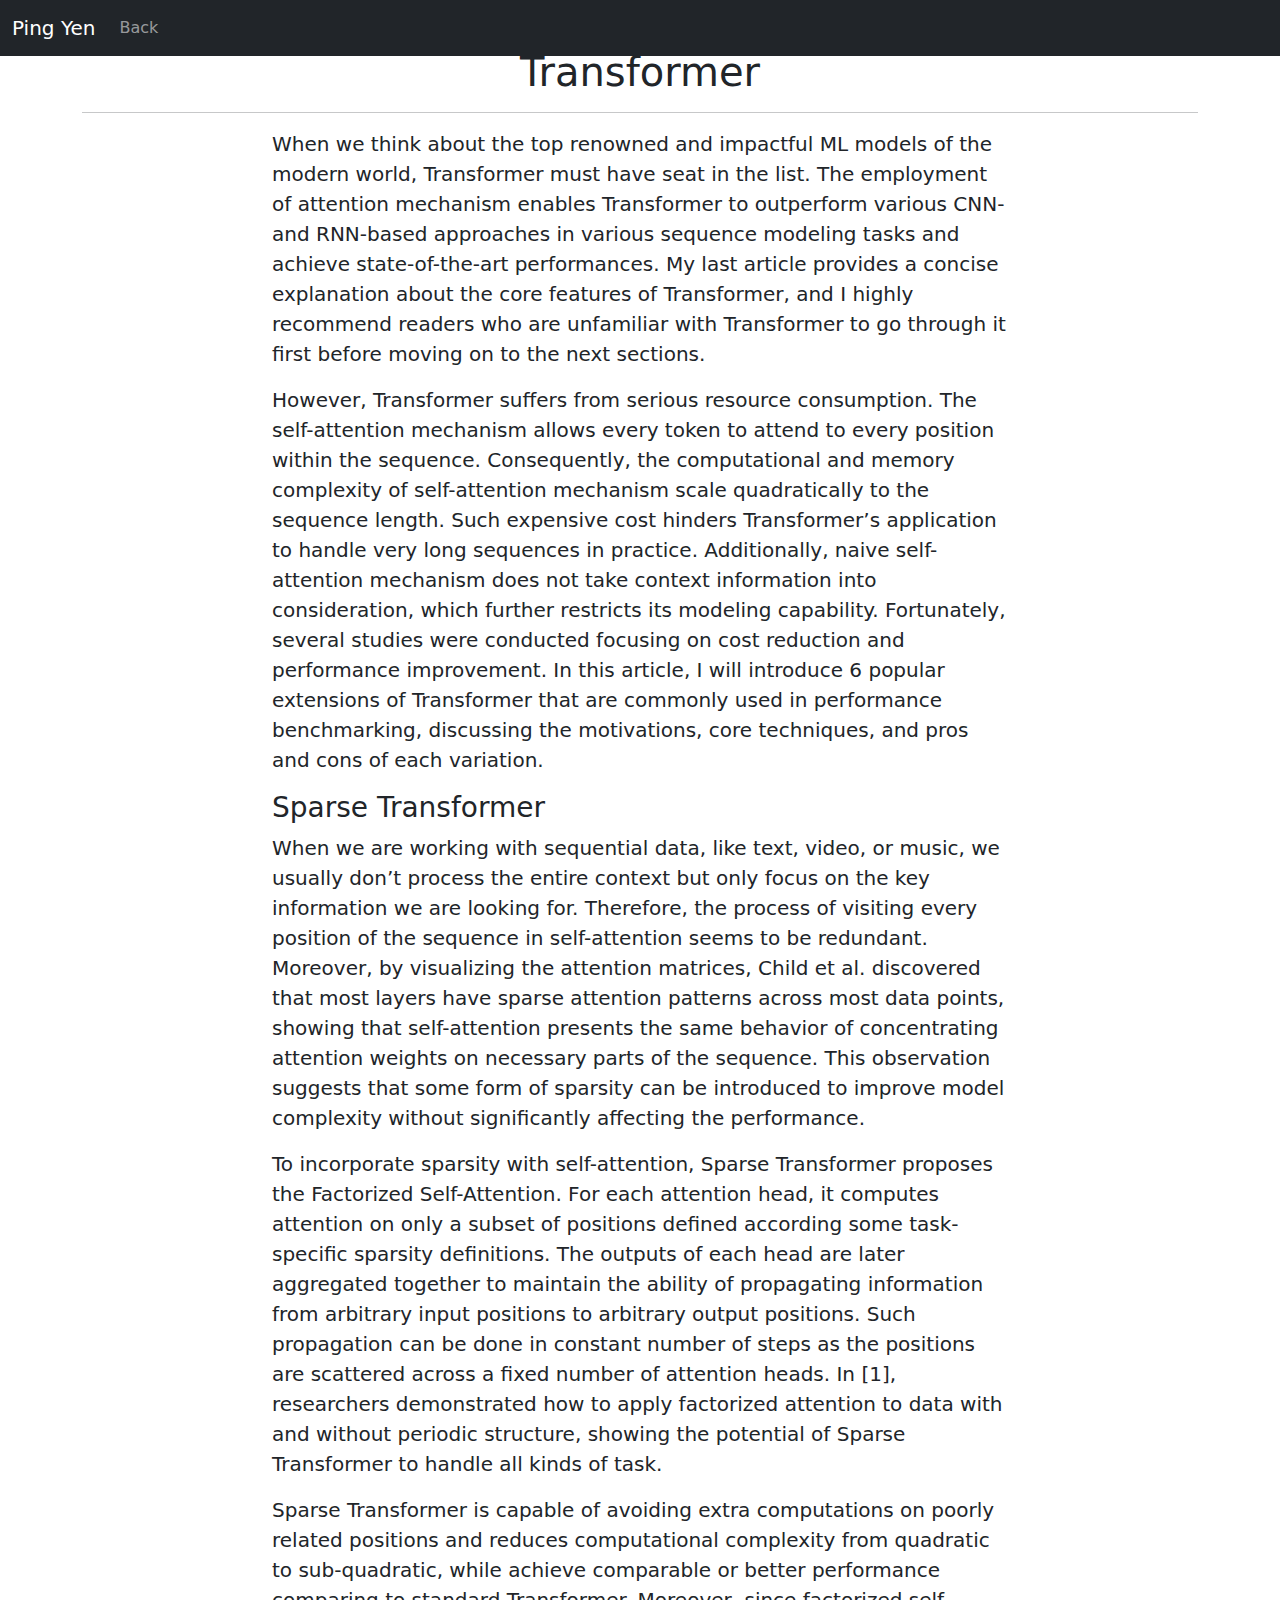
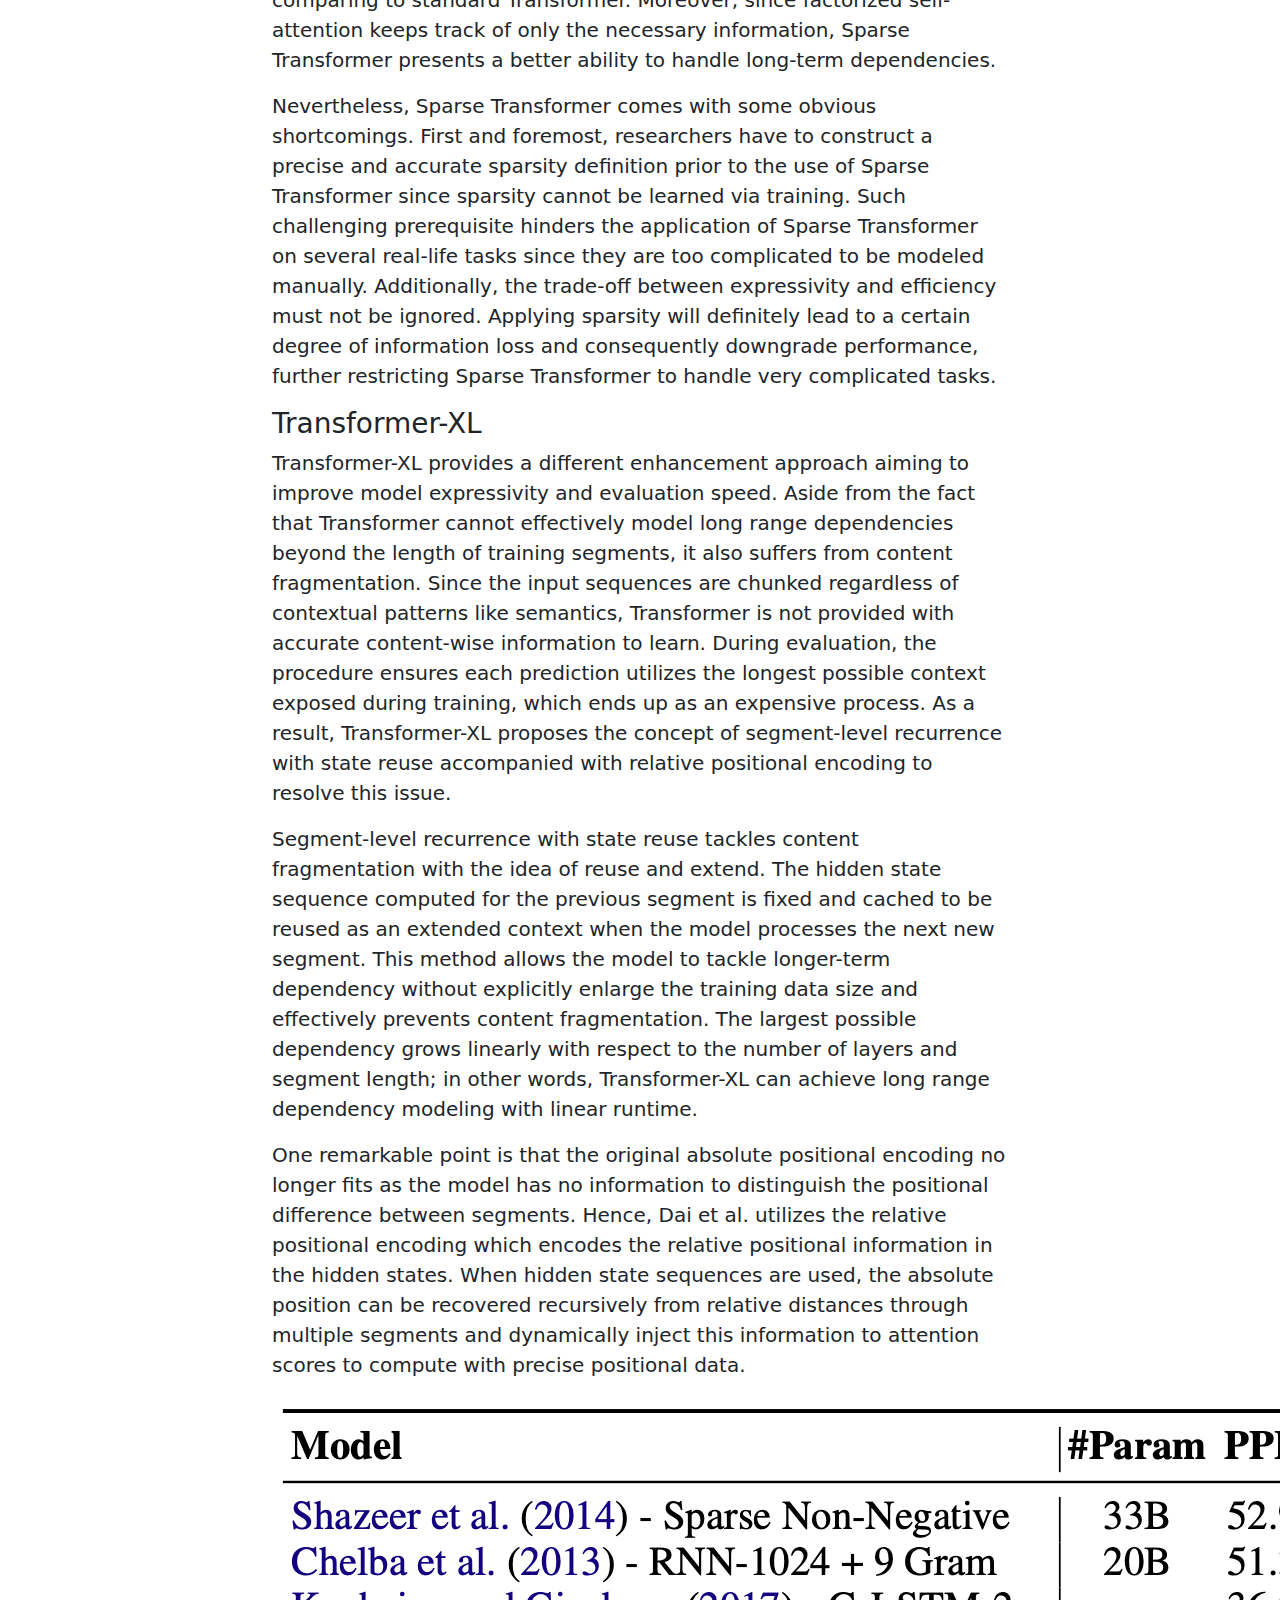
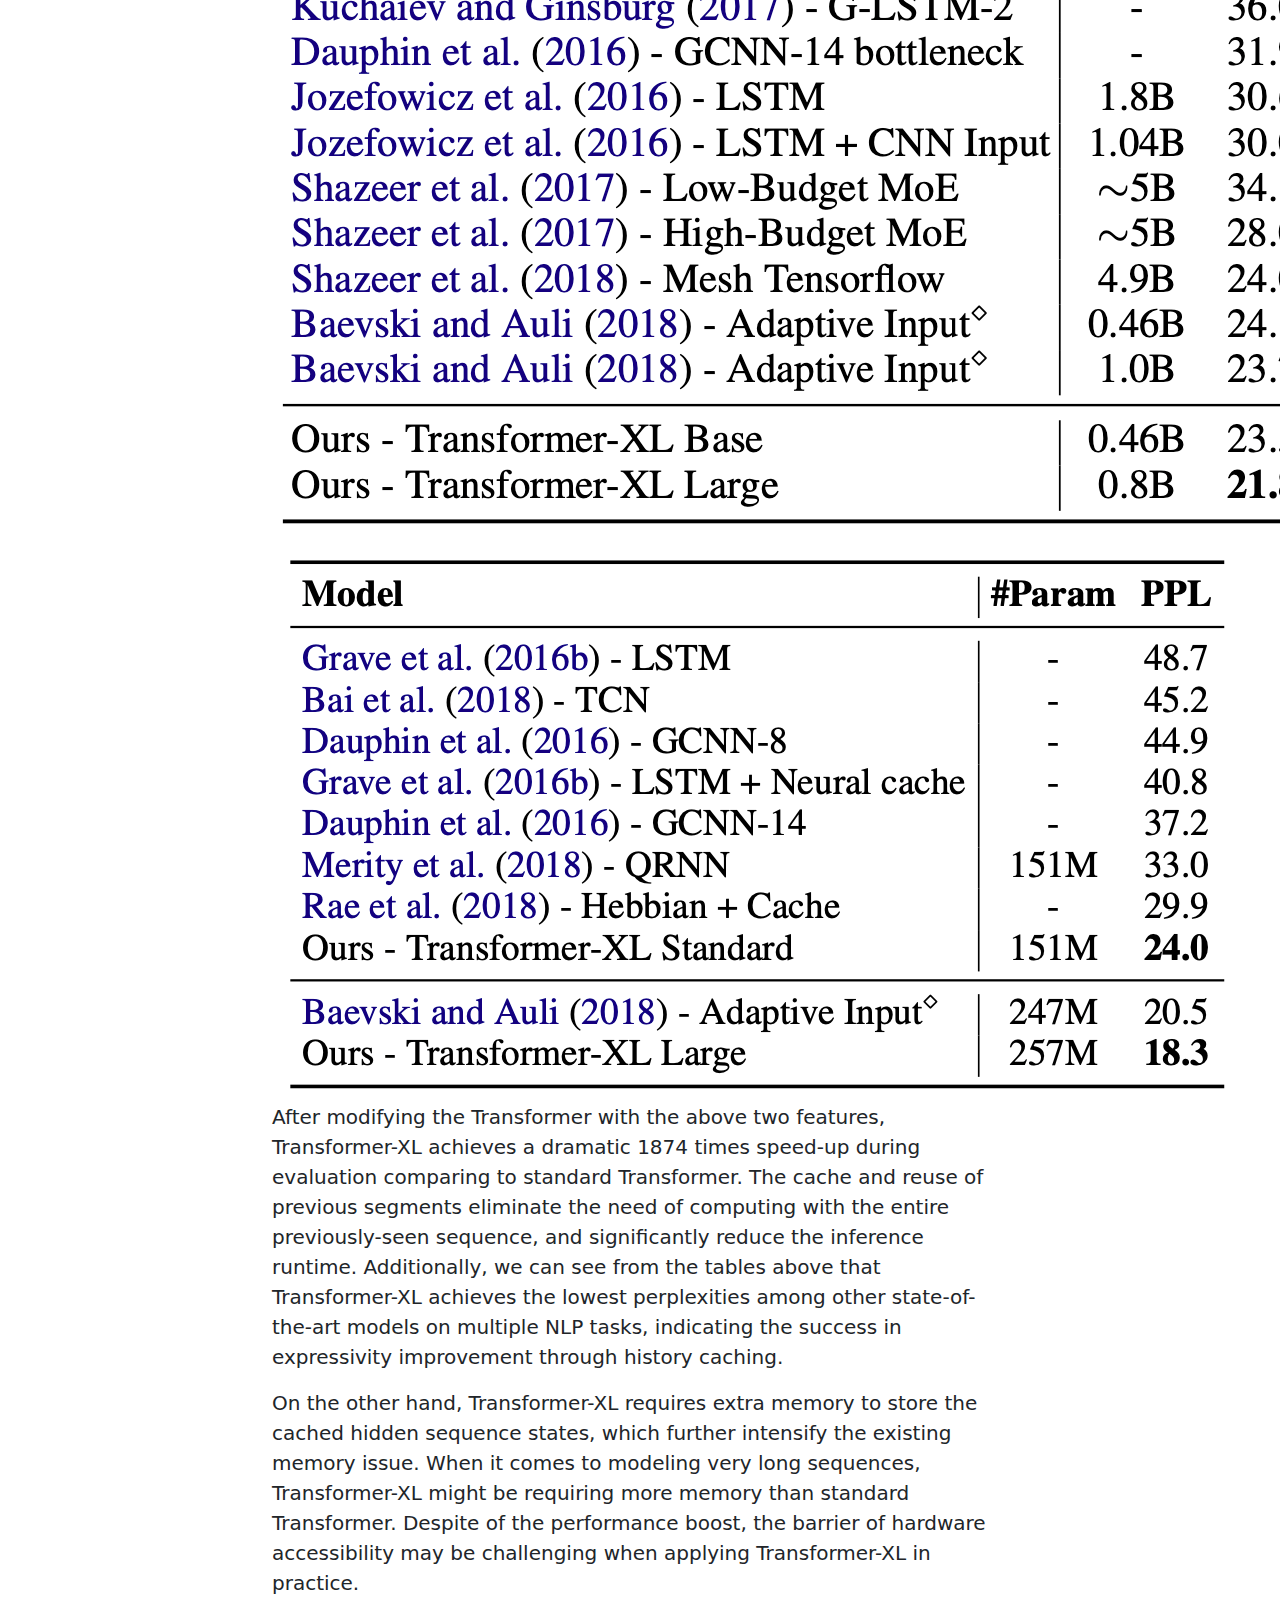
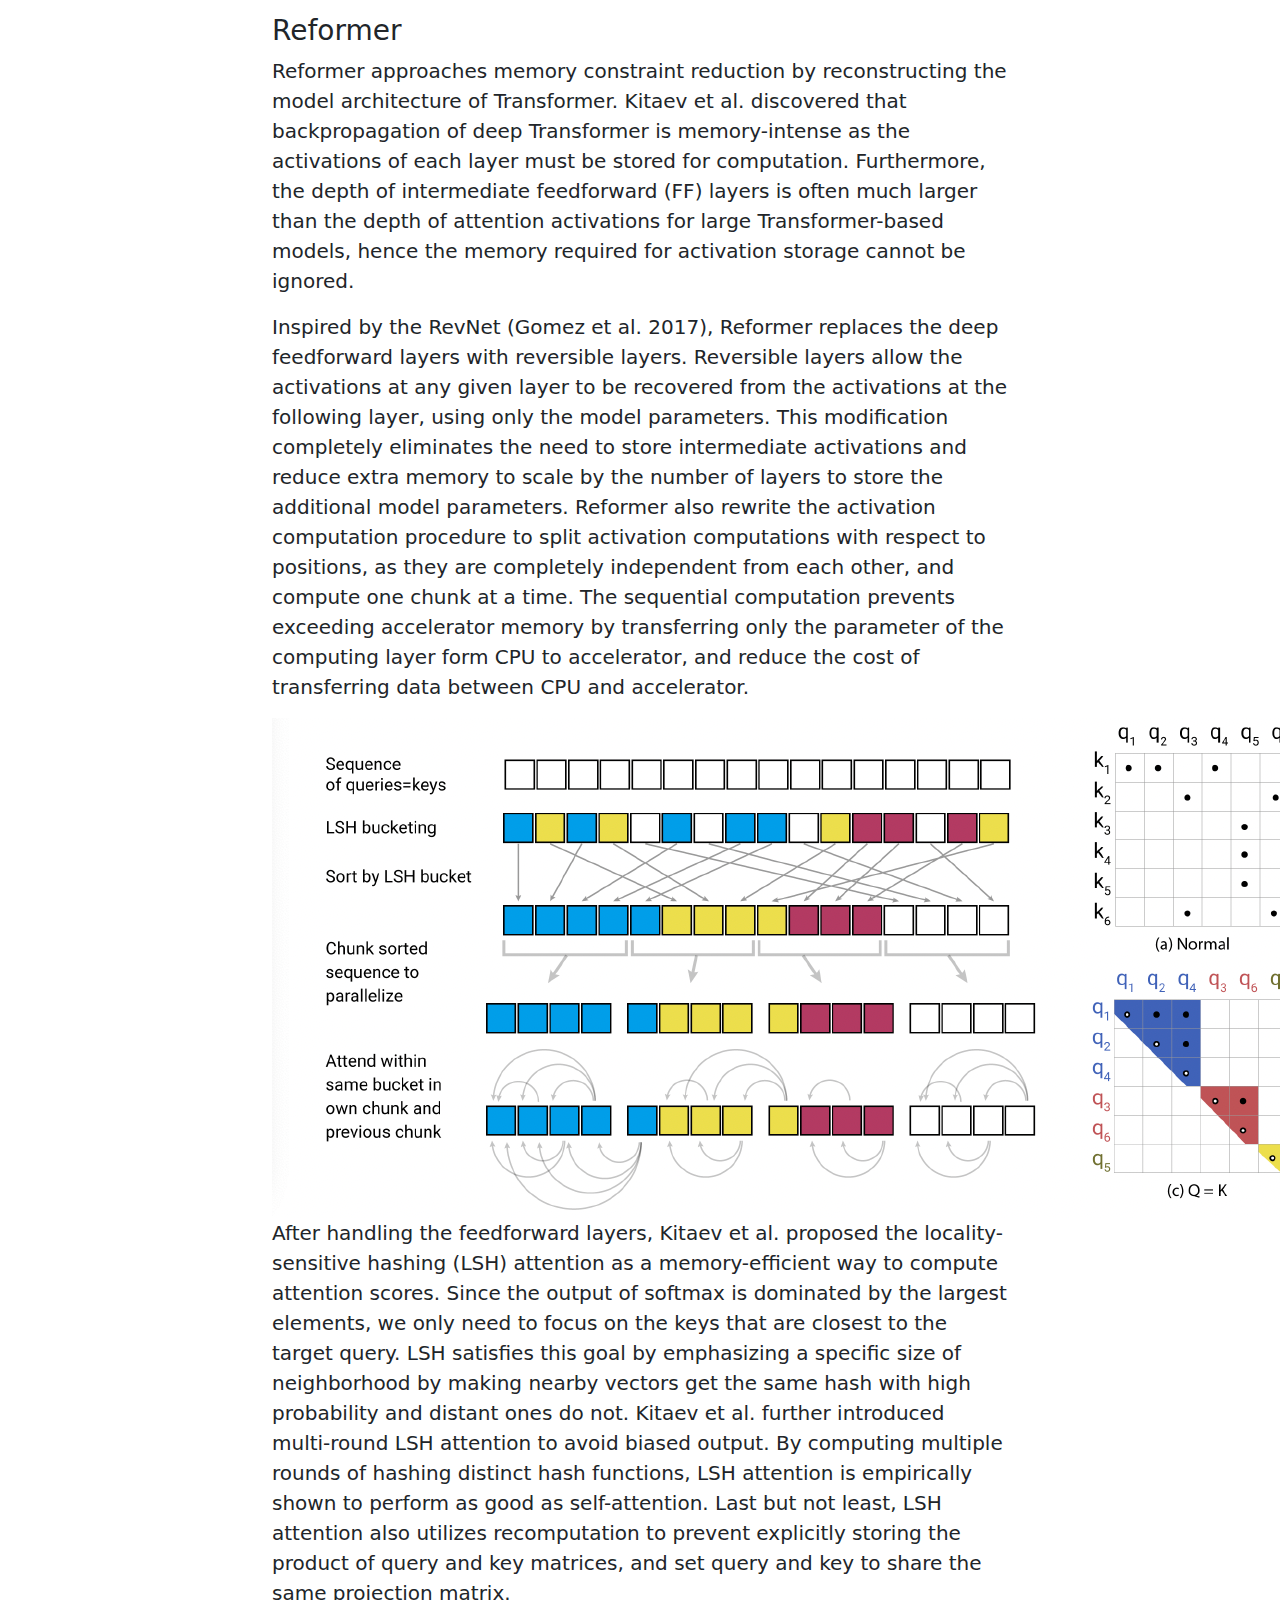
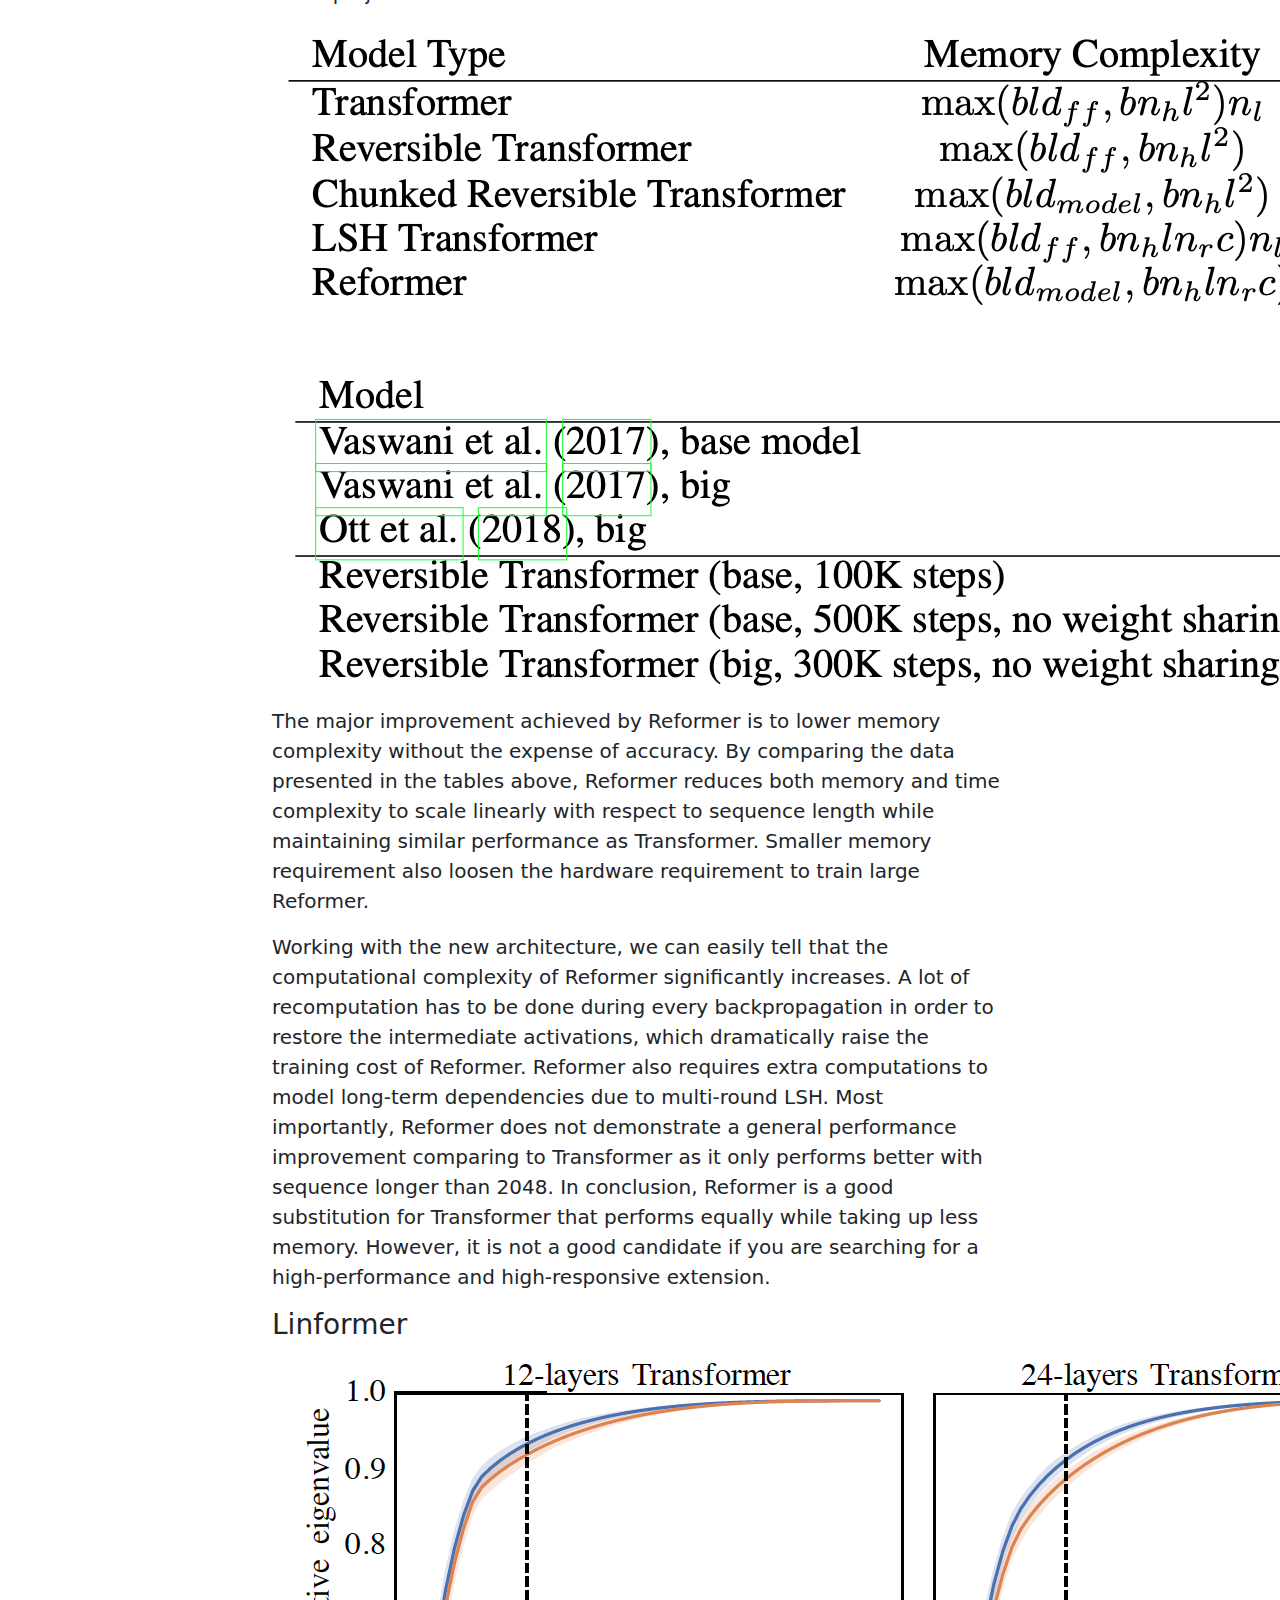
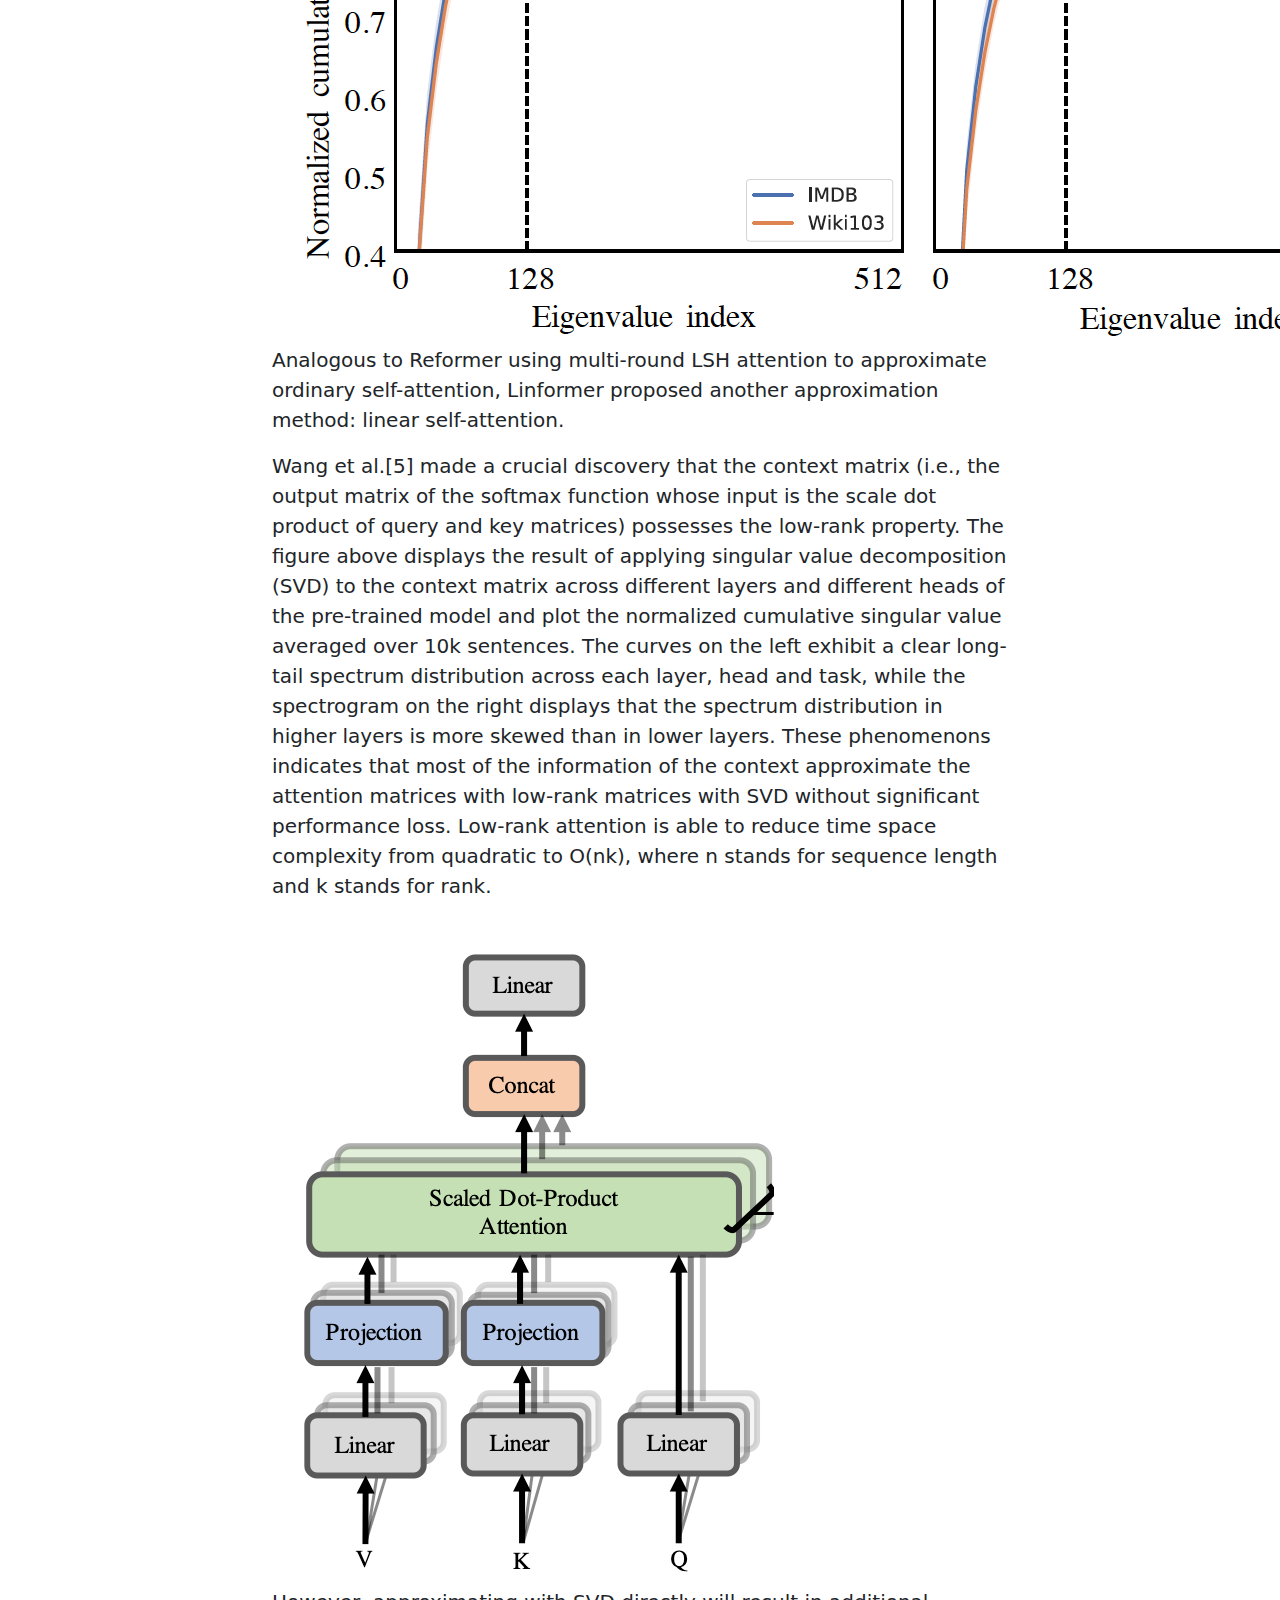
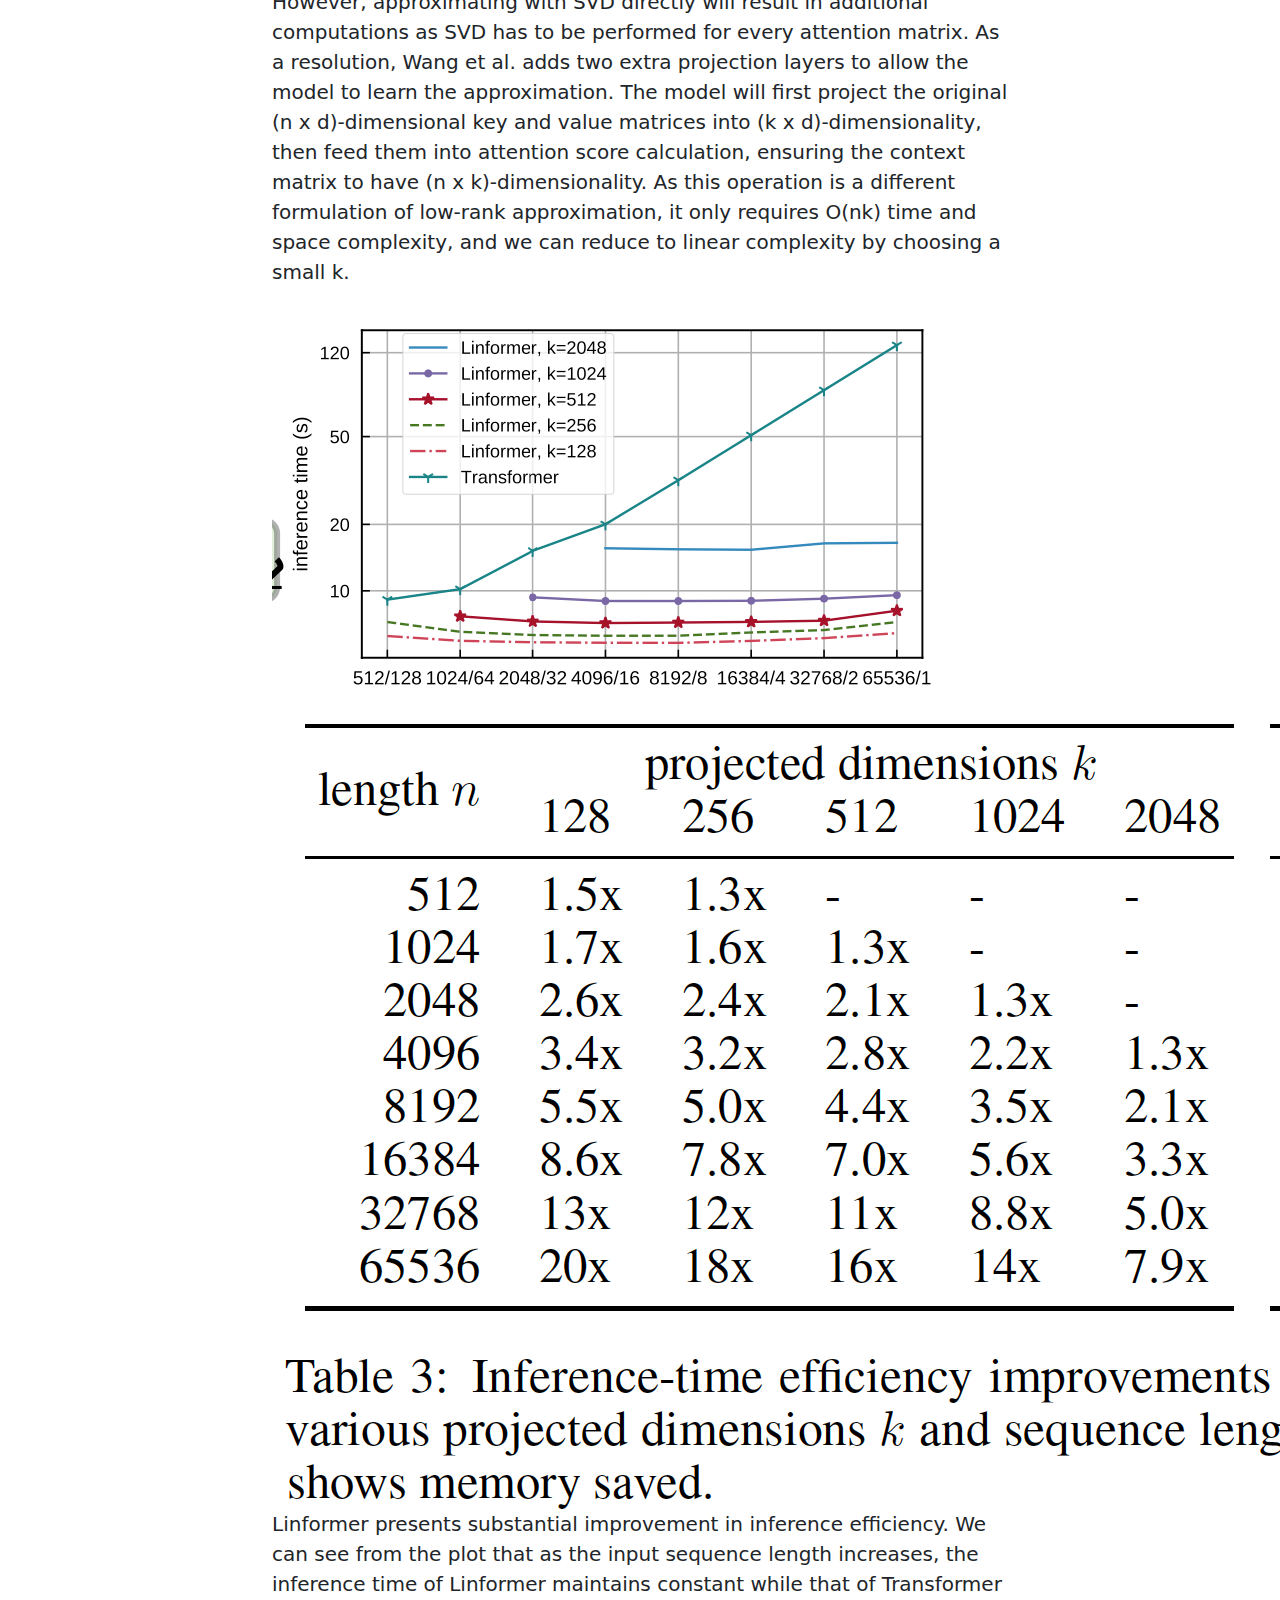
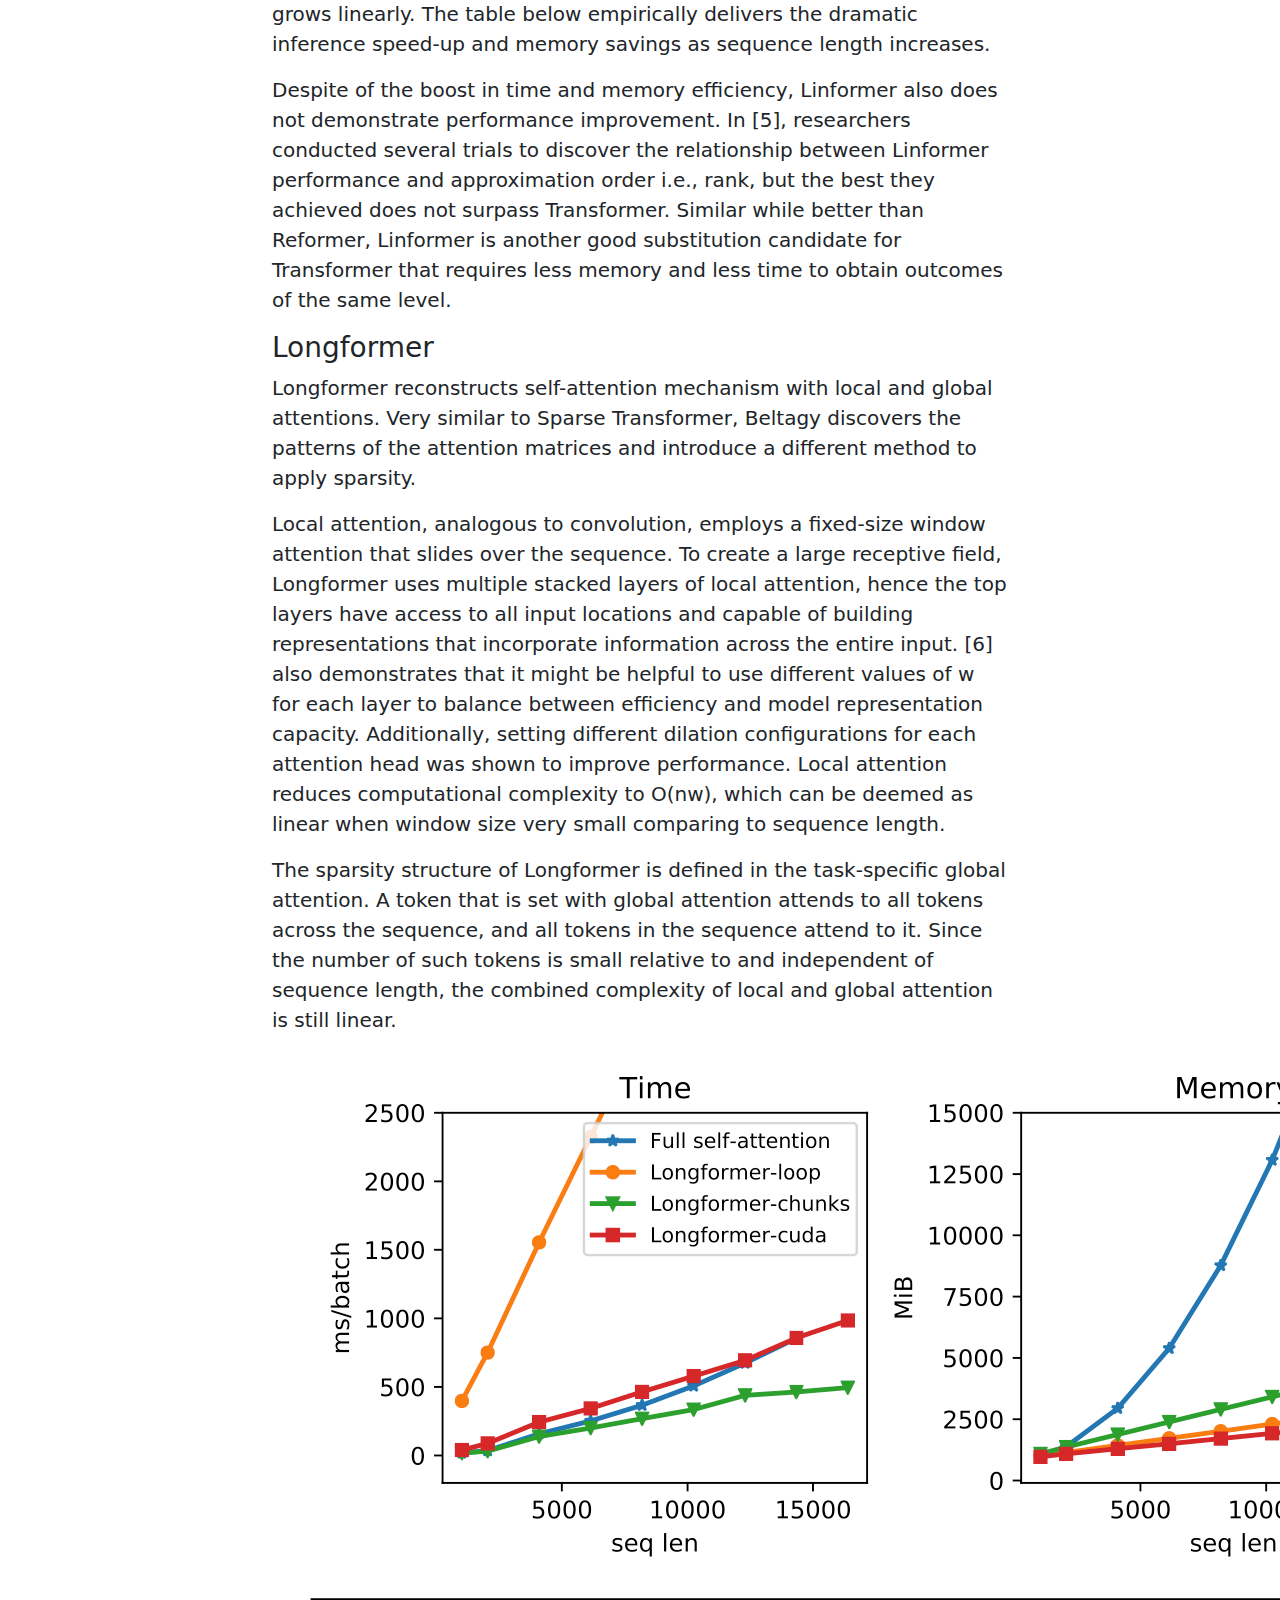
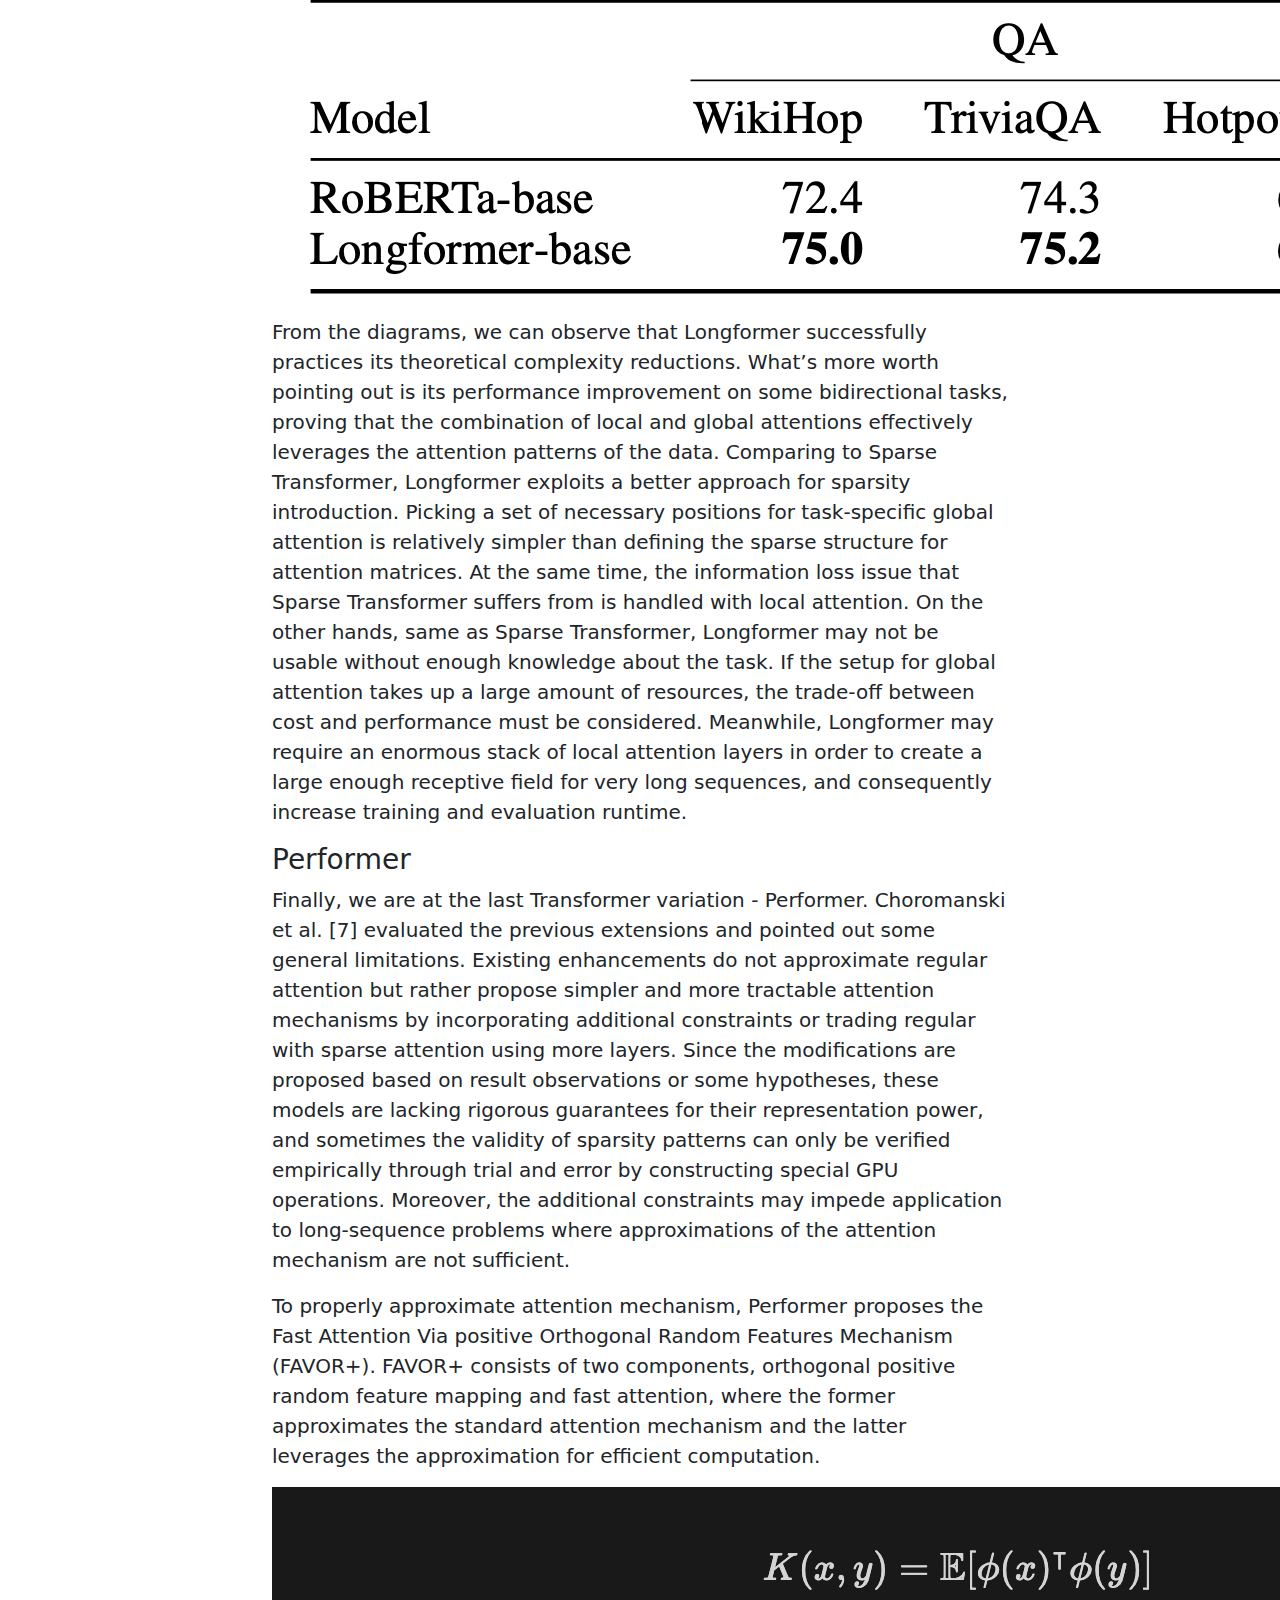
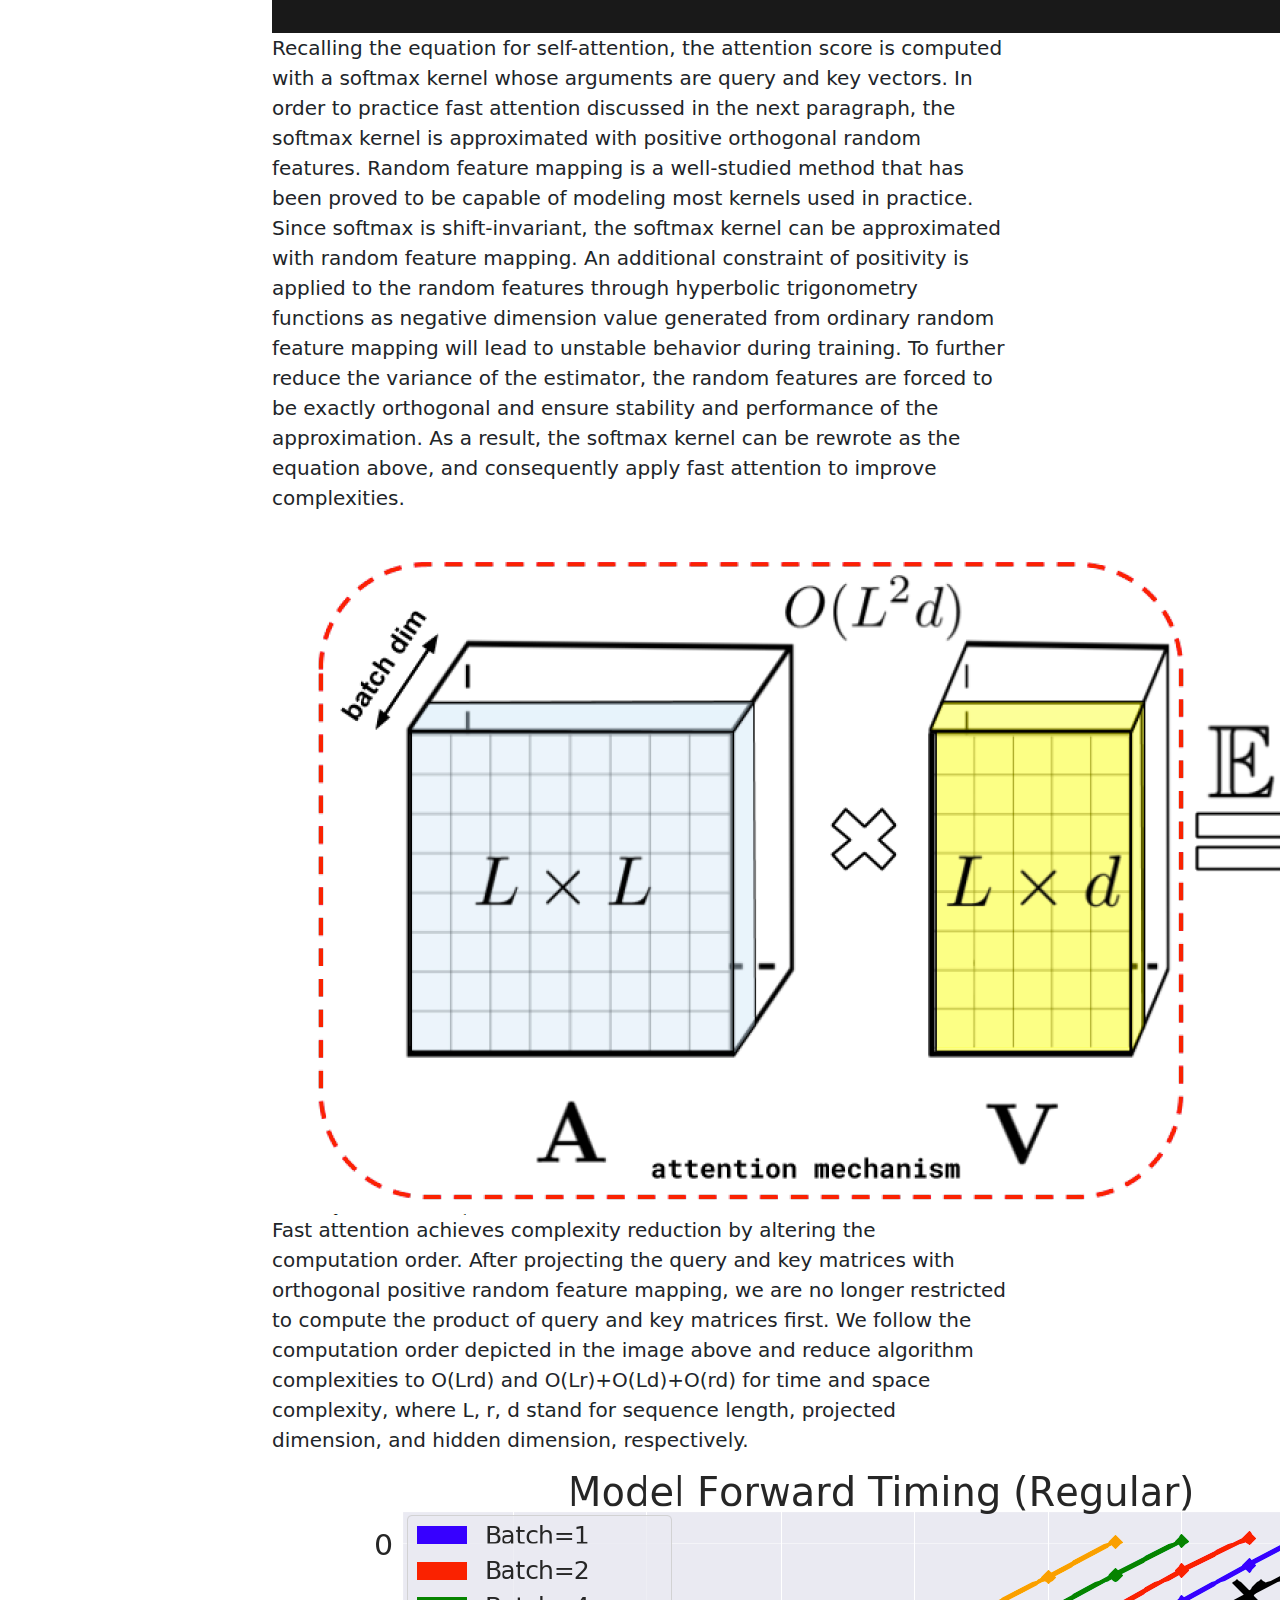
<file: blog-efficient-transformer/index.html>
<!doctype html>
<html lang="en" data-bs-theme="auto">

<head>
    <meta charset="utf-8">
    <meta name="viewport" content="width=device-width, initial-scale=1">
    <meta name="description" content="">
    <meta name="author" content="Mark Otto, Jacob Thornton, and Bootstrap contributors">
    <meta name="generator" content="Hugo 0.145.0">
    <title>Ping Yen</title>

    <link rel="canonical" href="https://getbootstrap.com/docs/5.3/examples/carousel/">

    <script src="../template/assets/js/color-modes.js"></script>

    <link href="../template/assets/dist/css/bootstrap.min.css" rel="stylesheet">

    <link rel="apple-touch-icon" href="../template/assets/img/favicons/apple-touch-icon.png" sizes="180x180">
    <link rel="icon" href="../template/assets/img/favicons/favicon-32x32.png" sizes="32x32" type="image/png">
    <link rel="icon" href="../template/assets/img/favicons/favicon-16x16.png" sizes="16x16" type="image/png">
    <link rel="manifest" href="../template/assets/img/favicons/manifest.json">
    <link rel="mask-icon" href="../template/assets/img/favicons/safari-pinned-tab.svg" color="#712cf9">
    <link rel="icon" href="../template/assets/img/favicons/favicon.ico">
    <link rel="stylesheet" href="https://cdnjs.cloudflare.com/ajax/libs/font-awesome/5.15.4/css/all.min.css">
    <meta name="theme-color" content="#712cf9">


    <style>
        .bd-placeholder-img {
            font-size: 1.125rem;
            text-anchor: middle;
            -webkit-user-select: none;
            -moz-user-select: none;
            user-select: none;
        }

        @media (min-width: 768px) {
            .bd-placeholder-img-lg {
                font-size: 3.5rem;
            }
        }

        .b-example-divider {
            width: 100%;
            height: 3rem;
            background-color: rgba(0, 0, 0, .1);
            border: solid rgba(0, 0, 0, .15);
            border-width: 1px 0;
            box-shadow: inset 0 .5em 1.5em rgba(0, 0, 0, .1), inset 0 .125em .5em rgba(0, 0, 0, .15);
        }

        .b-example-vr {
            flex-shrink: 0;
            width: 1.5rem;
            height: 100vh;
        }

        .bi {
            vertical-align: -.125em;
            fill: currentColor;
        }

        .nav-scroller {
            position: relative;
            z-index: 2;
            height: 2.75rem;
            overflow-y: hidden;
        }

        .nav-scroller .nav {
            display: flex;
            flex-wrap: nowrap;
            padding-bottom: 1rem;
            margin-top: -1px;
            overflow-x: auto;
            text-align: center;
            white-space: nowrap;
            -webkit-overflow-scrolling: touch;
        }

        .btn-bd-primary {
            --bd-violet-bg: #712cf9;
            --bd-violet-rgb: 112.520718, 44.062154, 249.437846;

            --bs-btn-font-weight: 600;
            --bs-btn-color: var(--bs-white);
            --bs-btn-bg: var(--bd-violet-bg);
            --bs-btn-border-color: var(--bd-violet-bg);
            --bs-btn-hover-color: var(--bs-white);
            --bs-btn-hover-bg: #6528e0;
            --bs-btn-hover-border-color: #6528e0;
            --bs-btn-focus-shadow-rgb: var(--bd-violet-rgb);
            --bs-btn-active-color: var(--bs-btn-hover-color);
            --bs-btn-active-bg: #5a23c8;
            --bs-btn-active-border-color: #5a23c8;
        }

        .bd-mode-toggle {
            z-index: 1500;
        }

        .bd-mode-toggle .bi {
            width: 1em;
            height: 1em;
        }

        .bd-mode-toggle .dropdown-menu .active .bi {
            display: block !important;
        }
    </style>

    <!-- Custom styles for this ../template -->
    <link href="../template/carousel/carousel.css" rel="stylesheet">
</head>

<body>

    <!-- NAVBAR -->
    <header data-bs-theme="dark">
        <nav class="navbar navbar-expand-md navbar-dark fixed-top bg-dark">
            <div class="container-fluid">
                <a class="navbar-brand" href="#">Ping Yen</a>
                <button class="navbar-toggler" type="button" data-bs-toggle="collapse" data-bs-target="#navbarCollapse"
                    aria-controls="navbarCollapse" aria-expanded="false" aria-label="Toggle navigation">
                    <span class="navbar-toggler-icon"></span>
                </button>

                <div class="collapse navbar-collapse" id="navbarCollapse">

                    <ul class="navbar-nav me-auto mb-2 mb-md-0">
                        <li class="nav-item">
                            <a class="nav-link" href="../index.html#blog_link">Back</a>
                        </li>
                    </ul>
                </div>
            </div>
        </nav>
    </header>

    <!-- Content-->
    <main>

        <div class="container marketing">

            <center>
                <h1>Transformer</h1>
            </center>

            <hr class="divider" id="about_link">

            <div class="row featurette">
                <div class="col-md-2"></div>

                <div class="col-md-8">
                    <p class="lead blog-content">
                        When we think about the top renowned and impactful ML models of the modern world, Transformer
                        must have seat in the list. The employment of attention mechanism enables Transformer to
                        outperform various CNN- and RNN-based approaches in various sequence modeling tasks and achieve
                        state-of-the-art performances. My last article provides a concise explanation about the core
                        features of Transformer, and I highly recommend readers who are unfamiliar with Transformer to
                        go through it first before moving on to the next sections.</p>
                    <p class="lead blog-content">
                        However, Transformer suffers from serious resource consumption. The self-attention mechanism
                        allows every token to attend to every position within the sequence. Consequently, the
                        computational and memory complexity of self-attention mechanism scale quadratically to the
                        sequence length. Such expensive cost hinders Transformer’s application to handle very long
                        sequences in practice. Additionally, naive self-attention mechanism does not take context
                        information into consideration, which further restricts its modeling capability. Fortunately,
                        several studies were conducted focusing on cost reduction and performance improvement. In this
                        article, I will introduce 6 popular extensions of Transformer that are commonly used in
                        performance benchmarking, discussing the motivations, core techniques, and pros and cons of each
                        variation.
                    </p>
                    <h3>Sparse Transformer</h3>
                    <p class="lead blog-content">
                        When we are working with sequential data, like text, video, or music, we usually don’t process
                        the entire context but only focus on the key information we are looking for. Therefore, the
                        process of visiting every position of the sequence in self-attention seems to be redundant.
                        Moreover, by visualizing the attention matrices, Child et al. discovered that most layers have
                        sparse attention patterns across most data points, showing that self-attention presents the same
                        behavior of concentrating attention weights on necessary parts of the sequence. This observation
                        suggests that some form of sparsity can be introduced to improve model complexity without
                        significantly affecting the performance.</p>
                    <p class="lead blog-content">
                        To incorporate sparsity with self-attention, Sparse Transformer proposes the Factorized
                        Self-Attention. For each attention head, it computes attention on only a subset of positions
                        defined according some task-specific sparsity definitions. The outputs of each head are later
                        aggregated together to maintain the ability of propagating information from arbitrary input
                        positions to arbitrary output positions. Such propagation can be done in constant number of
                        steps as the positions are scattered across a fixed number of attention heads. In [1],
                        researchers demonstrated how to apply factorized attention to data with and without periodic
                        structure, showing the potential of Sparse Transformer to handle all kinds of task.</p>
                    <p class="lead blog-content">
                        Sparse Transformer is capable of avoiding extra computations on poorly related positions and
                        reduces computational complexity from quadratic to sub-quadratic, while achieve comparable or
                        better performance comparing to standard Transformer. Moreover, since factorized self-attention
                        keeps track of only the necessary information, Sparse Transformer presents a better ability to
                        handle long-term dependencies.
                    </p>
                    <p class="lead blog-content">
                        Nevertheless, Sparse Transformer comes with some obvious shortcomings. First and foremost,
                        researchers have to construct a precise and accurate sparsity definition prior to the use of
                        Sparse Transformer since sparsity cannot be learned via training. Such challenging prerequisite
                        hinders the application of Sparse Transformer on several real-life tasks since they are too
                        complicated to be modeled manually. Additionally, the trade-off between expressivity and
                        efficiency must not be ignored. Applying sparsity will definitely lead to a certain degree of
                        information loss and consequently downgrade performance, further restricting Sparse Transformer
                        to handle very complicated tasks.
                    </p>

                    <h3>Transformer-XL</h3>
                    <p class=" lead blog-content">
                        Transformer-XL provides a different enhancement approach aiming to improve model expressivity
                        and evaluation speed. Aside from the fact that Transformer cannot effectively model long range
                        dependencies beyond the length of training segments, it also suffers from content fragmentation.
                        Since the input sequences are chunked regardless of contextual patterns like semantics,
                        Transformer is not provided with accurate content-wise information to learn. During evaluation,
                        the procedure ensures each prediction utilizes the longest possible context exposed during
                        training, which ends up as an expensive process. As a result, Transformer-XL proposes the
                        concept of segment-level recurrence with state reuse accompanied with relative positional
                        encoding to resolve this issue.
                    </p>
                    <p class="lead blog-content">
                        Segment-level recurrence with state reuse tackles content fragmentation with the idea of reuse
                        and extend. The hidden state sequence computed for the previous segment is fixed and cached to
                        be reused as an extended context when the model processes the next new segment. This method
                        allows the model to tackle longer-term dependency without explicitly enlarge the training data
                        size and effectively prevents content fragmentation. The largest possible dependency grows
                        linearly with respect to the number of layers and segment length; in other words, Transformer-XL
                        can achieve long range dependency modeling with linear runtime.
                    </p>
                    <p class="lead blog-content">
                        One remarkable point is that the original absolute positional encoding no longer fits as the
                        model has no information to distinguish the positional difference between segments. Hence, Dai
                        et al. utilizes the relative positional encoding which encodes the relative positional
                        information in the hidden states. When hidden state sequences are used, the absolute position
                        can be recovered recursively from relative distances through multiple segments and dynamically
                        inject this information to attention scores to compute with precise positional data.
                    </p>
                    <img src="transformer-xl.png" class="blog-img" />
                    <img src="transformer-xl2.png" class="blog-img" />
                    <p class="lead blog-content">
                        After modifying the Transformer with the above two features, Transformer-XL achieves a dramatic
                        1874 times speed-up during evaluation comparing to standard Transformer. The cache and reuse of
                        previous segments eliminate the need of computing with the entire previously-seen sequence, and
                        significantly reduce the inference runtime. Additionally, we can see from the tables above that
                        Transformer-XL achieves the lowest perplexities among other state-of-the-art models on multiple
                        NLP tasks, indicating the success in expressivity improvement through history caching.
                    </p>
                    <p class="lead blog-content">
                        On the other hand, Transformer-XL requires extra memory to store the cached hidden sequence
                        states, which further intensify the existing memory issue. When it comes to modeling very long
                        sequences, Transformer-XL might be requiring more memory than standard Transformer. Despite of
                        the performance boost, the barrier of hardware accessibility may be challenging when applying
                        Transformer-XL in practice.
                    </p>

                    <h3>Reformer</h3>
                    <p class="lead blog-content">
                        Reformer approaches memory constraint reduction by reconstructing the model architecture of
                        Transformer. Kitaev et al. discovered that backpropagation of deep Transformer is memory-intense
                        as the activations of each layer must be stored for computation. Furthermore, the depth of
                        intermediate feedforward (FF) layers is often much larger than the depth of attention
                        activations for large Transformer-based models, hence the memory required for activation storage
                        cannot be ignored.
                    </p>
                    <p class="lead blog-content">
                        Inspired by the RevNet (Gomez et al. 2017), Reformer replaces the deep feedforward layers with
                        reversible layers. Reversible layers allow the activations at any given layer to be recovered
                        from the activations at the following layer, using only the model parameters. This modification
                        completely eliminates the need to store intermediate activations and reduce extra memory to
                        scale by the number of layers to store the additional model parameters. Reformer also rewrite
                        the activation computation procedure to split activation computations with respect to positions,
                        as they are completely independent from each other, and compute one chunk at a time. The
                        sequential computation prevents exceeding accelerator memory by transferring only the parameter
                        of the computing layer form CPU to accelerator, and reduce the cost of transferring data between
                        CPU and accelerator.
                    </p>
                    <img src="lsh.png" class="blog-img" />
                    <p class="lead blog-content">
                        After handling the feedforward layers, Kitaev et al. proposed the locality-sensitive hashing
                        (LSH) attention as a memory-efficient way to compute attention scores. Since the output of
                        softmax is dominated by the largest elements, we only need to focus on the keys that are closest
                        to the target query. LSH satisfies this goal by emphasizing a specific size of neighborhood by
                        making nearby vectors get the same hash with high probability and distant ones do not. Kitaev et
                        al. further introduced multi-round LSH attention to avoid biased output. By computing multiple
                        rounds of hashing distinct hash functions, LSH attention is empirically shown to perform as good
                        as self-attention. Last but not least, LSH attention also utilizes recomputation to prevent
                        explicitly storing the product of query and key matrices, and set query and key to share the
                        same projection matrix.
                    </p>
                    <img src="reformer1.png" class="blog-img" />
                    <img src="reformer2.png" class="blog-img" />
                    <p class="lead blog-content">
                        The major improvement achieved by Reformer is to lower memory complexity without the expense of
                        accuracy. By comparing the data presented in the tables above, Reformer reduces both memory and
                        time complexity to scale linearly with respect to sequence length while maintaining similar
                        performance as Transformer. Smaller memory requirement also loosen the hardware requirement to
                        train large Reformer.
                    </p>
                    <p class="lead blog-content">
                        Working with the new architecture, we can easily tell that the computational complexity of
                        Reformer significantly increases. A lot of recomputation has to be done during every
                        backpropagation in order to restore the intermediate activations, which dramatically raise the
                        training cost of Reformer. Reformer also requires extra computations to model long-term
                        dependencies due to multi-round LSH. Most importantly, Reformer does not demonstrate a general
                        performance improvement comparing to Transformer as it only performs better with sequence longer
                        than 2048. In conclusion, Reformer is a good substitution for Transformer that performs equally
                        while taking up less memory. However, it is not a good candidate if you are searching for a
                        high-performance and high-responsive extension.
                    </p>

                    <h3>Linformer</h3>
                    <img src="linformer.png" class="blog-img" />
                    <p class="lead blog-content">
                        Analogous to Reformer using multi-round LSH attention to approximate ordinary self-attention,
                        Linformer proposed another approximation method: linear self-attention.
                    </p>
                    <p class="lead blog-content">
                        Wang et al.[5] made a crucial discovery that the context matrix (i.e., the output matrix of the
                        softmax function whose input is the scale dot product of query and key matrices) possesses the
                        low-rank property. The figure above displays the result of applying singular value decomposition
                        (SVD) to the context matrix across different layers and different heads of the pre-trained model
                        and plot the normalized cumulative singular value averaged over 10k sentences. The curves on the
                        left exhibit a clear long-tail spectrum distribution across each layer, head and task, while the
                        spectrogram on the right displays that the spectrum distribution in higher layers is more skewed
                        than in lower layers. These phenomenons indicates that most of the information of the context
                        approximate the attention matrices with low-rank matrices with SVD without significant
                        performance loss. Low-rank attention is able to reduce time space complexity from quadratic to
                        O(nk), where n stands for sequence length and k stands for rank.
                    </p>
                    <img src="linformer-attention.png" class="blog-img" />
                    <p class="lead blog-content">
                        However, approximating with SVD directly will result in additional computations as SVD has to be
                        performed for every attention matrix. As a resolution, Wang et al. adds two extra projection
                        layers to allow the model to learn the approximation. The model will first project the original
                        (n x d)-dimensional key and value matrices into (k x d)-dimensionality, then feed them into
                        attention score calculation, ensuring the context matrix to have (n x k)-dimensionality. As this
                        operation is a different formulation of low-rank approximation, it only requires O(nk) time and
                        space complexity, and we can reduce to linear complexity by choosing a small k.
                    </p>
                    <img src="linformer1.png" class="blog-img" />
                    <img src="linformer2.png" class="blog-img" />
                    <p class="lead blog-content">
                        Linformer presents substantial improvement in inference efficiency. We can see from the plot
                        that as the input sequence length increases, the inference time of Linformer maintains constant
                        while that of Transformer grows linearly. The table below empirically delivers the dramatic
                        inference speed-up and memory savings as sequence length increases.
                    </p>
                    <p class="lead blog-content">
                        Despite of the boost in time and memory efficiency, Linformer also does not demonstrate
                        performance improvement. In [5], researchers conducted several trials to discover the
                        relationship between Linformer performance and approximation order i.e., rank, but the best they
                        achieved does not surpass Transformer. Similar while better than Reformer, Linformer is another
                        good substitution candidate for Transformer that requires less memory and less time to obtain
                        outcomes of the same level.
                    </p>

                    <h3>Longformer</h3>
                    <p class="lead blog-content">
                        Longformer reconstructs self-attention mechanism with local and global attentions. Very similar
                        to Sparse Transformer, Beltagy discovers the patterns of the attention matrices and introduce a
                        different method to apply sparsity.
                    </p>
                    <p class="lead blog-content">
                        Local attention, analogous to convolution, employs a fixed-size window attention that slides
                        over the sequence. To create a large receptive field, Longformer uses multiple stacked layers of
                        local attention, hence the top layers have access to all input locations and capable of building
                        representations that incorporate information across the entire input. [6] also demonstrates that
                        it might be helpful to use different values of w for each layer to balance between efficiency
                        and model representation capacity. Additionally, setting different dilation configurations for
                        each attention head was shown to improve performance. Local attention reduces computational
                        complexity to O(nw), which can be deemed as linear when window size very small comparing to
                        sequence length.
                    </p>
                    <p class="lead blog-content">
                        The sparsity structure of Longformer is defined in the task-specific global attention. A token
                        that is set with global attention attends to all tokens across the sequence, and all tokens in
                        the sequence attend to it. Since the number of such tokens is small relative to and independent
                        of sequence length, the combined complexity of local and global attention is still linear.
                    </p>
                    <img src="longformer1.png" class="blog-img" />
                    <img src="longformer2.png" class="blog-img" />
                    <p class="lead blog-content">
                        From the diagrams, we can observe that Longformer successfully practices its theoretical
                        complexity reductions. What’s more worth pointing out is its performance improvement on some
                        bidirectional tasks, proving that the combination of local and global attentions effectively
                        leverages the attention patterns of the data. Comparing to Sparse Transformer, Longformer
                        exploits a better approach for sparsity introduction. Picking a set of necessary positions for
                        task-specific global attention is relatively simpler than defining the sparse structure for
                        attention matrices. At the same time, the information loss issue that Sparse Transformer suffers
                        from is handled with local attention. On the other hands, same as Sparse Transformer, Longformer
                        may not be usable without enough knowledge about the task. If the setup for global attention
                        takes up a large amount of resources, the trade-off between cost and performance must be
                        considered. Meanwhile, Longformer may require an enormous stack of local attention layers in
                        order to create a large enough receptive field for very long sequences, and consequently
                        increase training and evaluation runtime.
                    </p>

                    <h3>Performer</h3>
                    <p class="lead blog-content">
                        Finally, we are at the last Transformer variation - Performer. Choromanski et al. [7] evaluated
                        the previous extensions and pointed out some general limitations. Existing enhancements do not
                        approximate regular attention but rather propose simpler and more tractable attention mechanisms
                        by incorporating additional constraints or trading regular with sparse attention using more
                        layers. Since the modifications are proposed based on result observations or some hypotheses,
                        these models are lacking rigorous guarantees for their representation power, and sometimes the
                        validity of sparsity patterns can only be verified empirically through trial and error by
                        constructing special GPU operations. Moreover, the additional constraints may impede application
                        to long-sequence problems where approximations of the attention mechanism are not sufficient.
                    </p>
                    <p class="lead blog-content">
                        To properly approximate attention mechanism, Performer proposes the Fast Attention Via positive
                        Orthogonal Random Features Mechanism (FAVOR+). FAVOR+ consists of two components, orthogonal
                        positive random feature mapping and fast attention, where the former approximates the standard
                        attention mechanism and the latter leverages the approximation for efficient computation.
                    </p>
                    <img src="kernel-approx.png" class="blog-img" />
                    <p class="lead blog-content">
                        Recalling the equation for self-attention, the attention score is computed with a softmax kernel
                        whose arguments are query and key vectors. In order to practice fast attention discussed in the
                        next paragraph, the softmax kernel is approximated with positive orthogonal random features.
                        Random feature mapping is a well-studied method that has been proved to be capable of modeling
                        most kernels used in practice. Since softmax is shift-invariant, the softmax kernel can be
                        approximated with random feature mapping. An additional constraint of positivity is applied to
                        the random features through hyperbolic trigonometry functions as negative dimension value
                        generated from ordinary random feature mapping will lead to unstable behavior during training.
                        To further reduce the variance of the estimator, the random features are forced to be exactly
                        orthogonal and ensure stability and performance of the approximation. As a result, the softmax
                        kernel can be rewrote as the equation above, and consequently apply fast attention to improve
                        complexities.
                    </p>
                    <img src="fast-attention.png" class="blog-img" />
                    <p class="lead blog-content">
                        Fast attention achieves complexity reduction by altering the computation order. After projecting
                        the query and key matrices with orthogonal positive random feature mapping, we are no longer
                        restricted to compute the product of query and key matrices first. We follow the computation
                        order depicted in the image above and reduce algorithm complexities to O(Lrd) and
                        O(Lr)+O(Ld)+O(rd) for time and space complexity, where L, r, d stand for sequence length,
                        projected dimension, and hidden dimension, respectively.
                    </p>
                    <img src="performer-runtime.png" class="blog-img" />
                    <p class="lead blog-content">
                        Experiments show that hyperbolic estimator provides additional accuracy improvements that are
                        strictly better than those with twice as many random features, indicating that positivity really
                        help achieve optimal approximation. Orthogonality is also shown to reduce MSE (mean squared
                        error) of the estimation with positive random features and improve the first exponential small
                        bounds for probabilities of estimators’ tails for every hidden model dimension. The number of
                        random features is also found to be independent of sequence length, enabling it to handle very
                        long sequences without worrying approximation downgrade. In terms of complexity, Performer
                        reaches nearly linear time and sub-quadratic memory consumption, achieving nearly optimal
                        speedup and memory efficiency comparing to the theoretical optimal attention operation. In
                        conclusion, Performer is a robust Transformer enhancement that is supported both theoretically
                        and empirically. The optimal complexity and performance offers Performer the ability to apply to
                        scenarios that Transformer fail to handle, and potentially brings impact to the modern world.
                        Nevertheless, the threshold of fully understanding FAVOR+ is relatively high, so extra
                        preparation is crucial before using Performer.
                    </p>

                    <h3>Conclusion</h3>
                    <p class="lead blog-content">
                        In this article, we went through 6 popular efficient extensions of Transformer, learning about
                        the techniques utilized to improve performance as well as complexity reduction. These studies
                        serve as the perfect evidence supporting that Transformer is a great foundation model. Also,
                        these studies uncover more materials about sequence modeling, attention mechanism, and
                        Transformer architecture, offering readers with deeper understandings and inspirations for
                        future studies. Last but not least, these efficient Transformers provide engineers with more
                        high-performance options for real-life applications and boost applicable developments.
                    </p>

                    <h3>Citation</h3>
                    <ol>
                        <li class="lead">
                            Rewon Child, Scott Gray, Alec Radford, Hya Sutskever, “Generating Long Sequences with Sparse
                            Transformers” arXiv:1904.10509v1 [cs.LG] 23 Apr 2019
                        </li>
                        <li class="lead">
                            Zihang Dai, Zhilin Yang, Yiming Yang, Jaime Carbonell, Quoc V. Le, Ruslan Salakhutdinov,
                            “Trasnformer-XL: Attentive Language Models Beyond a Fixed-Length Context” arXiv:
                            1901.02860v3 [cs.LG] 2 Jun 2019
                        </li>
                        <li class="lead">
                            Zhiling Yang, Zihang Dai, Yiming Yang, Jaime Carbonell, Ruslan Salakhutdinov, Quoc V. Le,
                            “XLNet: Generalized Autoregressive Pretraining for Language Understanding”
                            ZrXiv:1906.08237v2 [cs.CL] 2 Jan 2020
                        </li>
                        <li class="lead">
                            Nikita Kitaev, Lukasz Kaiser, Anselm Levskaya “Reformer, The Efficient Transformer”
                            arXiv.2001.04451v2 [cs.LG] 18 Feb 2020
                        </li>
                        <li class="lead">
                            Sinong Wang, Belinda Z. Li, Madian Khabsa, Han Fang, Hao Ma, “Linformer: Self-Attention with
                            Linear Complexity” arXiv:2006.04768v3 [cs.LG] 14 Jun 2020
                        </li>
                        <li class="lead">
                            Iz Beltagy, Matthew E. Peters, Arman Cohan, “Longformer: The Long-Document Transformer”
                            arXiv:2004.0515v2 [cs.CL] 2 Dec 2020
                        </li>
                        <li class="lead">
                            Krzysztof Choromanski, Valerii Likhosherstv, David Dohan, Xingyou Song, Andreea Gane, Tamas
                            Sarlos, Peter Hawkins, Jared Davis, Afroz Mohiuddin, Lukasz Kaiser, David Belanger, Lucy
                            Colwell, Adrian Weller “Rethinking Attention with Performers” arXiv:2009.14794v4 [cs.LG] 19
                            Nov 2022
                        </li>
                    </ol>

                </div>
                <div class="col-md-2"></div>
            </div>


        </div><!-- /.container -->


        <!-- FOOTER -->
        <footer class="container py-5">
            <div class="row">
                <div class="col-12 col-md">
                    <svg xmlns="http://www.w3.org/2000/svg" width="24" height="24" fill="none" stroke="currentColor"
                        stroke-linecap="round" stroke-linejoin="round" stroke-width="2" class="d-block mb-2" role="img"
                        viewBox="0 0 24 24">
                        <title>Product</title>
                        <circle cx="12" cy="12" r="10" />
                        <path
                            d="M14.31 8l5.74 9.94M9.69 8h11.48M7.38 12l5.74-9.94M9.69 16L3.95 6.06M14.31 16H2.83m13.79-4l-5.74 9.94" />
                    </svg>
                    <small class="d-block mb-3 text-body-secondary">&copy; 2017–2025</small>
                </div>
            </div>
        </footer>
    </main>
    <script defer src="../template/assets/dist/js/bootstrap.bundle.min.js"
        integrity="sha384-k6d4wzSIapyDyv1kpU366/PK5hCdSbCRGRCMv+eplOQJWyd1fbcAu9OCUj5zNLiq"></script>

</body>

</html>
</file>
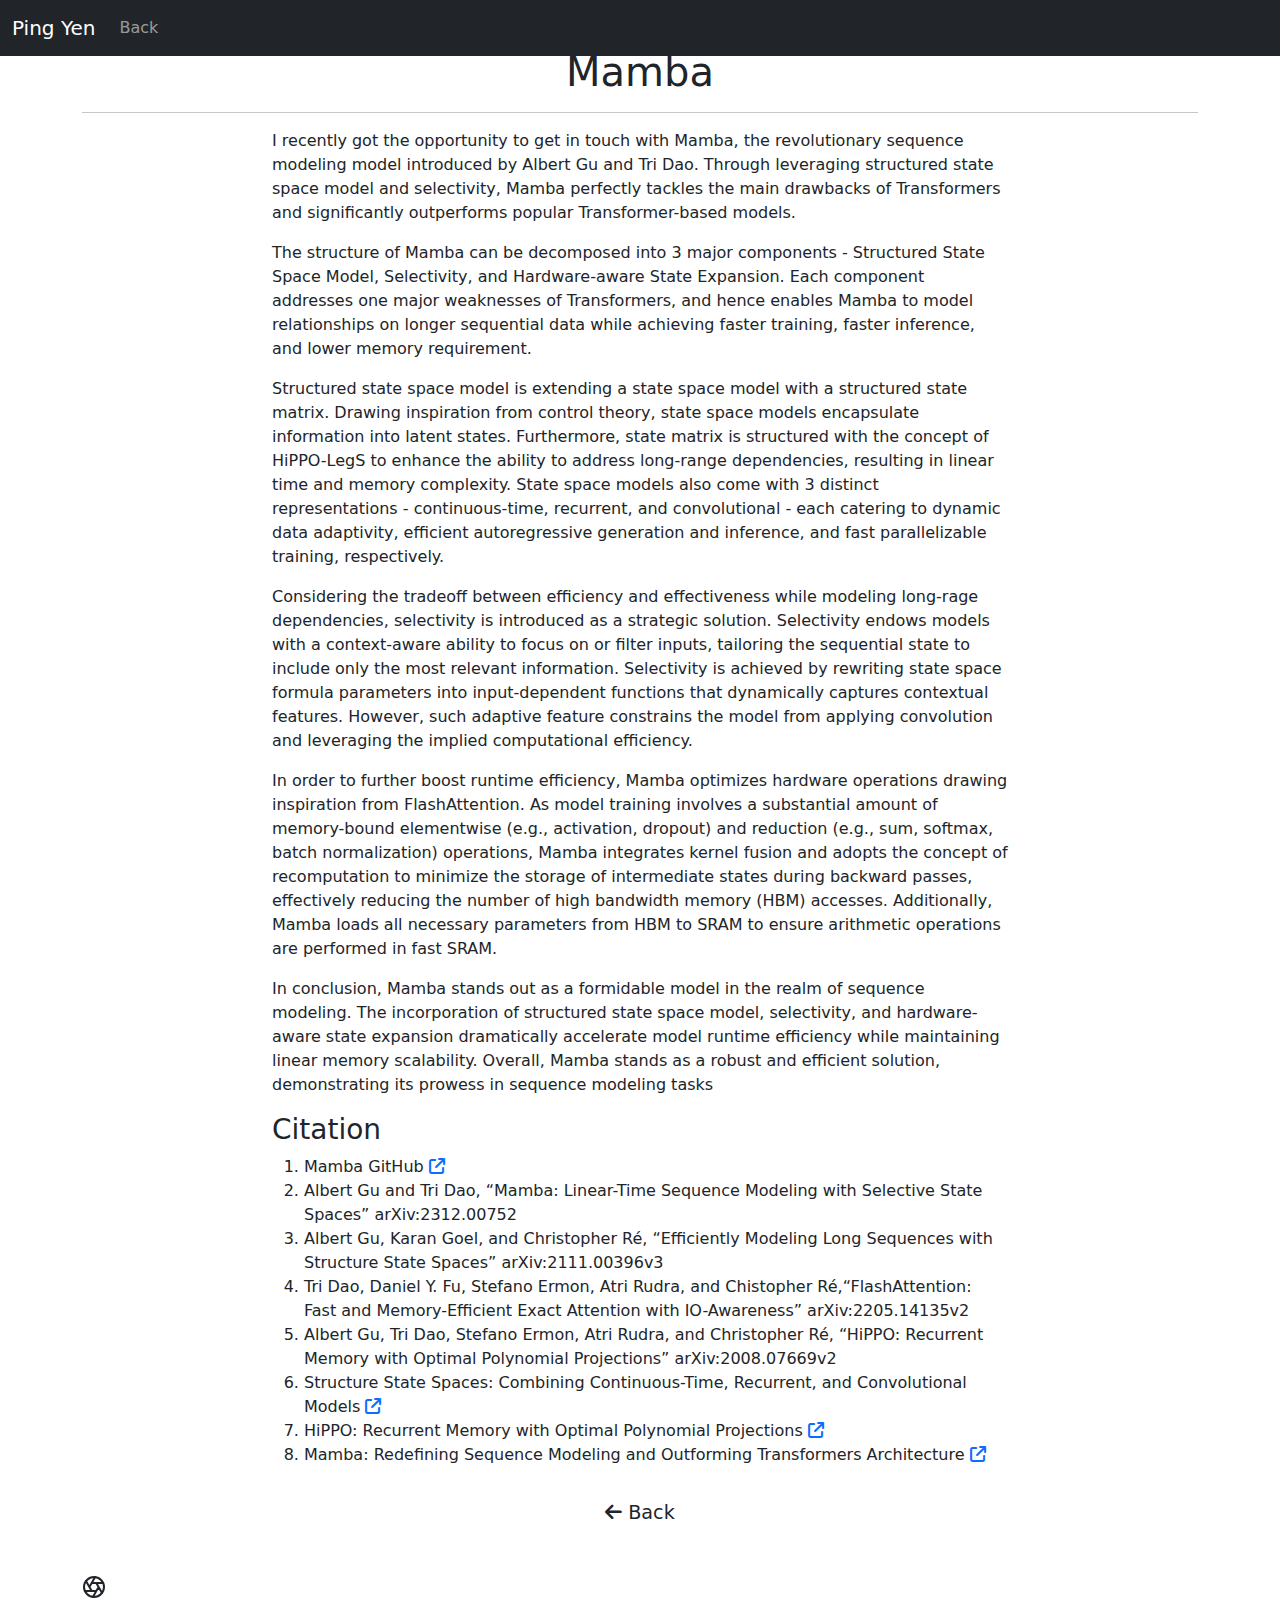
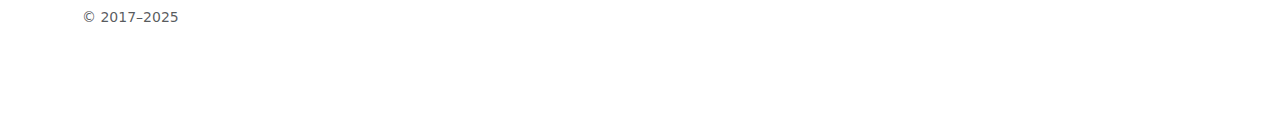
<file: blog-mamba/index.html>
<!doctype html>
<html lang="en" data-bs-theme="auto">

<head>
    <meta charset="utf-8">
    <meta name="viewport" content="width=device-width, initial-scale=1">
    <meta name="description" content="">
    <meta name="author" content="Mark Otto, Jacob Thornton, and Bootstrap contributors">
    <meta name="generator" content="Hugo 0.145.0">
    <title>Ping Yen</title>

    <link rel="canonical" href="https://getbootstrap.com/docs/5.3/examples/carousel/">

    <script src="../template/assets/js/color-modes.js"></script>

    <link href="../template/assets/dist/css/bootstrap.min.css" rel="stylesheet">

    <link rel="apple-touch-icon" href="../template/assets/img/favicons/apple-touch-icon.png" sizes="180x180">
    <link rel="icon" href="../template/assets/img/favicons/favicon-32x32.png" sizes="32x32" type="image/png">
    <link rel="icon" href="../template/assets/img/favicons/favicon-16x16.png" sizes="16x16" type="image/png">
    <link rel="manifest" href="../template/assets/img/favicons/manifest.json">
    <link rel="mask-icon" href="../template/assets/img/favicons/safari-pinned-tab.svg" color="#712cf9">
    <link rel="icon" href="../template/assets/img/favicons/favicon.ico">
    <link rel="stylesheet" href="https://cdnjs.cloudflare.com/ajax/libs/font-awesome/6.4.0/css/all.min.css">
    <meta name="theme-color" content="#712cf9">


    <style>
        .bd-placeholder-img {
            font-size: 1.125rem;
            text-anchor: middle;
            -webkit-user-select: none;
            -moz-user-select: none;
            user-select: none;
        }

        @media (min-width: 768px) {
            .bd-placeholder-img-lg {
                font-size: 3.5rem;
            }
        }

        .b-example-divider {
            width: 100%;
            height: 3rem;
            background-color: rgba(0, 0, 0, .1);
            border: solid rgba(0, 0, 0, .15);
            border-width: 1px 0;
            box-shadow: inset 0 .5em 1.5em rgba(0, 0, 0, .1), inset 0 .125em .5em rgba(0, 0, 0, .15);
        }

        .b-example-vr {
            flex-shrink: 0;
            width: 1.5rem;
            height: 100vh;
        }

        .bi {
            vertical-align: -.125em;
            fill: currentColor;
        }

        .nav-scroller {
            position: relative;
            z-index: 2;
            height: 2.75rem;
            overflow-y: hidden;
        }

        .nav-scroller .nav {
            display: flex;
            flex-wrap: nowrap;
            padding-bottom: 1rem;
            margin-top: -1px;
            overflow-x: auto;
            text-align: center;
            white-space: nowrap;
            -webkit-overflow-scrolling: touch;
        }

        .btn-bd-primary {
            --bd-violet-bg: #712cf9;
            --bd-violet-rgb: 112.520718, 44.062154, 249.437846;

            --bs-btn-font-weight: 600;
            --bs-btn-color: var(--bs-white);
            --bs-btn-bg: var(--bd-violet-bg);
            --bs-btn-border-color: var(--bd-violet-bg);
            --bs-btn-hover-color: var(--bs-white);
            --bs-btn-hover-bg: #6528e0;
            --bs-btn-hover-border-color: #6528e0;
            --bs-btn-focus-shadow-rgb: var(--bd-violet-rgb);
            --bs-btn-active-color: var(--bs-btn-hover-color);
            --bs-btn-active-bg: #5a23c8;
            --bs-btn-active-border-color: #5a23c8;
        }

        .bd-mode-toggle {
            z-index: 1500;
        }

        .bd-mode-toggle .bi {
            width: 1em;
            height: 1em;
        }

        .bd-mode-toggle .dropdown-menu .active .bi {
            display: block !important;
        }
    </style>

    <!-- Custom styles for this ../template -->
    <link href="../template/carousel/carousel.css" rel="stylesheet">
</head>

<body>

    <!-- NAVBAR -->
    <header data-bs-theme="dark">
        <nav class="navbar navbar-expand-md navbar-dark fixed-top bg-dark">
            <div class="container-fluid">
                <a class="navbar-brand" href="#">Ping Yen</a>
                <button class="navbar-toggler" type="button" data-bs-toggle="collapse" data-bs-target="#navbarCollapse"
                    aria-controls="navbarCollapse" aria-expanded="false" aria-label="Toggle navigation">
                    <span class="navbar-toggler-icon"></span>
                </button>

                <div class="collapse navbar-collapse" id="navbarCollapse">

                    <ul class="navbar-nav me-auto mb-2 mb-md-0">
                        <li class="nav-item">
                            <a class="nav-link" href="../index.html#blog_link">Back</a>
                        </li>
                    </ul>
                </div>
            </div>
        </nav>
    </header>

    <!-- Content-->
    <main>

        <div class="container marketing">

            <center>
                <h1>Mamba</h1>
            </center>

            <hr class="divider" id="about_link">

            <div class="row featurette">
                <div class="col-md-2"></div>

                <div class="col-md-8">
                    <p class="blog-content">
                        I recently got the opportunity to get in touch with Mamba, the revolutionary sequence modeling
                        model introduced by Albert Gu and Tri Dao. Through leveraging structured state space model and
                        selectivity, Mamba perfectly tackles the main drawbacks of Transformers and significantly
                        outperforms popular Transformer-based models.</p>
                    <p class="blog-content-no-indent">
                        The structure of Mamba can be decomposed into 3 major components - Structured State Space Model,
                        Selectivity, and Hardware-aware State Expansion. Each component addresses one major weaknesses
                        of Transformers, and hence enables Mamba to model relationships on longer sequential data while
                        achieving faster training, faster inference, and lower memory requirement.</p>
                    <p class="blog-content-no-indent">
                        Structured state space model is extending a state space model with a structured state matrix.
                        Drawing inspiration from control theory, state space models encapsulate information into latent
                        states. Furthermore, state matrix is structured with the concept of HiPPO-LegS to enhance the
                        ability to address long-range dependencies, resulting in linear time and memory complexity.
                        State space models also come with 3 distinct representations - continuous-time, recurrent, and
                        convolutional - each catering to dynamic data adaptivity, efficient autoregressive generation
                        and inference, and fast parallelizable training, respectively.</p>
                    <p class="blog-content-no-indent">
                        Considering the tradeoff between efficiency and effectiveness while modeling long-rage
                        dependencies, selectivity is introduced as a strategic solution. Selectivity endows models with
                        a context-aware ability to focus on or filter inputs, tailoring the sequential state to include
                        only the most relevant information. Selectivity is achieved by rewriting state space formula
                        parameters into input-dependent functions that dynamically captures contextual features.
                        However, such adaptive feature constrains the model from applying convolution and leveraging the
                        implied computational efficiency.
                    </p>
                    <p class="blog-content-no-indent">
                        In order to further boost runtime efficiency, Mamba optimizes hardware operations drawing
                        inspiration from FlashAttention. As model training involves a substantial amount of memory-bound
                        elementwise (e.g., activation, dropout) and reduction (e.g., sum, softmax, batch normalization)
                        operations, Mamba integrates kernel fusion and adopts the concept of recomputation to minimize
                        the storage of intermediate states during backward passes, effectively reducing the number of
                        high bandwidth memory (HBM) accesses. Additionally, Mamba loads all necessary parameters from
                        HBM to SRAM to ensure arithmetic operations are performed in fast SRAM.
                    </p>
                    <p class="blog-content-no-indent">In conclusion, Mamba stands out as a formidable model in the realm
                        of sequence modeling. The incorporation of structured state space model, selectivity, and
                        hardware-aware state expansion dramatically accelerate model runtime efficiency while
                        maintaining linear memory scalability. Overall, Mamba stands as a robust and efficient solution,
                        demonstrating its prowess in sequence modeling tasks</p>


                    <h3>Citation</h3>
                    <ol>
                        <li class="blog-content-no-indent">
                            Mamba GitHub
                            <a href="https://github.com/state-spaces/mamba"><i
                                    class="fas fa-arrow-up-right-from-square"></i></a>
                        </li>
                        <li class="blog-content-no-indent">
                            Albert Gu and Tri Dao, “Mamba: Linear-Time Sequence Modeling with Selective State Spaces”
                            arXiv:2312.00752
                        </li>
                        <li class="blog-content-no-indent">
                            Albert Gu, Karan Goel, and Christopher Ré, “Efficiently Modeling Long Sequences with
                            Structure State Spaces” arXiv:2111.00396v3
                        </li>
                        <li class="blog-content-no-indent">
                            Tri Dao, Daniel Y. Fu, Stefano Ermon, Atri Rudra, and Chistopher Ré,“FlashAttention: Fast
                            and Memory-Efficient Exact Attention with IO-Awareness” arXiv:2205.14135v2
                        </li>
                        <li class="blog-content-no-indent">
                            Albert Gu, Tri Dao, Stefano Ermon, Atri Rudra, and Christopher Ré, “HiPPO: Recurrent Memory
                            with Optimal Polynomial Projections” arXiv:2008.07669v2
                        </li>
                        <li class="blog-content-no-indent">
                            Structure State Spaces: Combining Continuous-Time, Recurrent, and Convolutional Models
                            <a href="https://hazyresearch.stanford.edu/blog/2022-01-14-s4-3"><i
                                    class="fas fa-arrow-up-right-from-square"></i></a>
                        </li>
                        <li class="blog-content-no-indent">
                            HiPPO: Recurrent Memory with Optimal Polynomial Projections
                            <a href="https://hazyresearch.stanford.edu/blog/2020-12-05-hippo"><i
                                    class="fas fa-arrow-up-right-from-square"></i></a>
                        </li>
                        <li class="blog-content-no-indent">
                            Mamba: Redefining Sequence Modeling and Outforming Transformers Architecture
                            <a
                                href="https://www.unite.ai/mamba-redefining-sequence-modeling-and-outformingtransformers-architecture/"><i
                                    class="fas fa-arrow-up-right-from-square"></i></a>
                        </li>
                    </ol>

                    <div style="display: flex; justify-content: center; margin-top: 2em;">
                        <a href="../index.html#blog_link"
                            style="text-decoration: none; color: inherit; font-size: 1.2rem;">
                            <i class="fas fa-arrow-left" style="margin-right: 6px;"></i>Back
                        </a>
                    </div>

                </div>
                <div class="col-md-2"></div>
            </div>


        </div><!-- /.container -->


        <!-- FOOTER -->
        <footer class="container py-5">
            <div class="row">
                <div class="col-12 col-md">
                    <svg xmlns="http://www.w3.org/2000/svg" width="24" height="24" fill="none" stroke="currentColor"
                        stroke-linecap="round" stroke-linejoin="round" stroke-width="2" class="d-block mb-2" role="img"
                        viewBox="0 0 24 24">
                        <title>Product</title>
                        <circle cx="12" cy="12" r="10" />
                        <path
                            d="M14.31 8l5.74 9.94M9.69 8h11.48M7.38 12l5.74-9.94M9.69 16L3.95 6.06M14.31 16H2.83m13.79-4l-5.74 9.94" />
                    </svg>
                    <small class="d-block mb-3 text-body-secondary">&copy; 2017–2025</small>
                </div>
            </div>
        </footer>
    </main>
    <script defer src="../template/assets/dist/js/bootstrap.bundle.min.js"
        integrity="sha384-k6d4wzSIapyDyv1kpU366/PK5hCdSbCRGRCMv+eplOQJWyd1fbcAu9OCUj5zNLiq"></script>

</body>

</html>
</file>
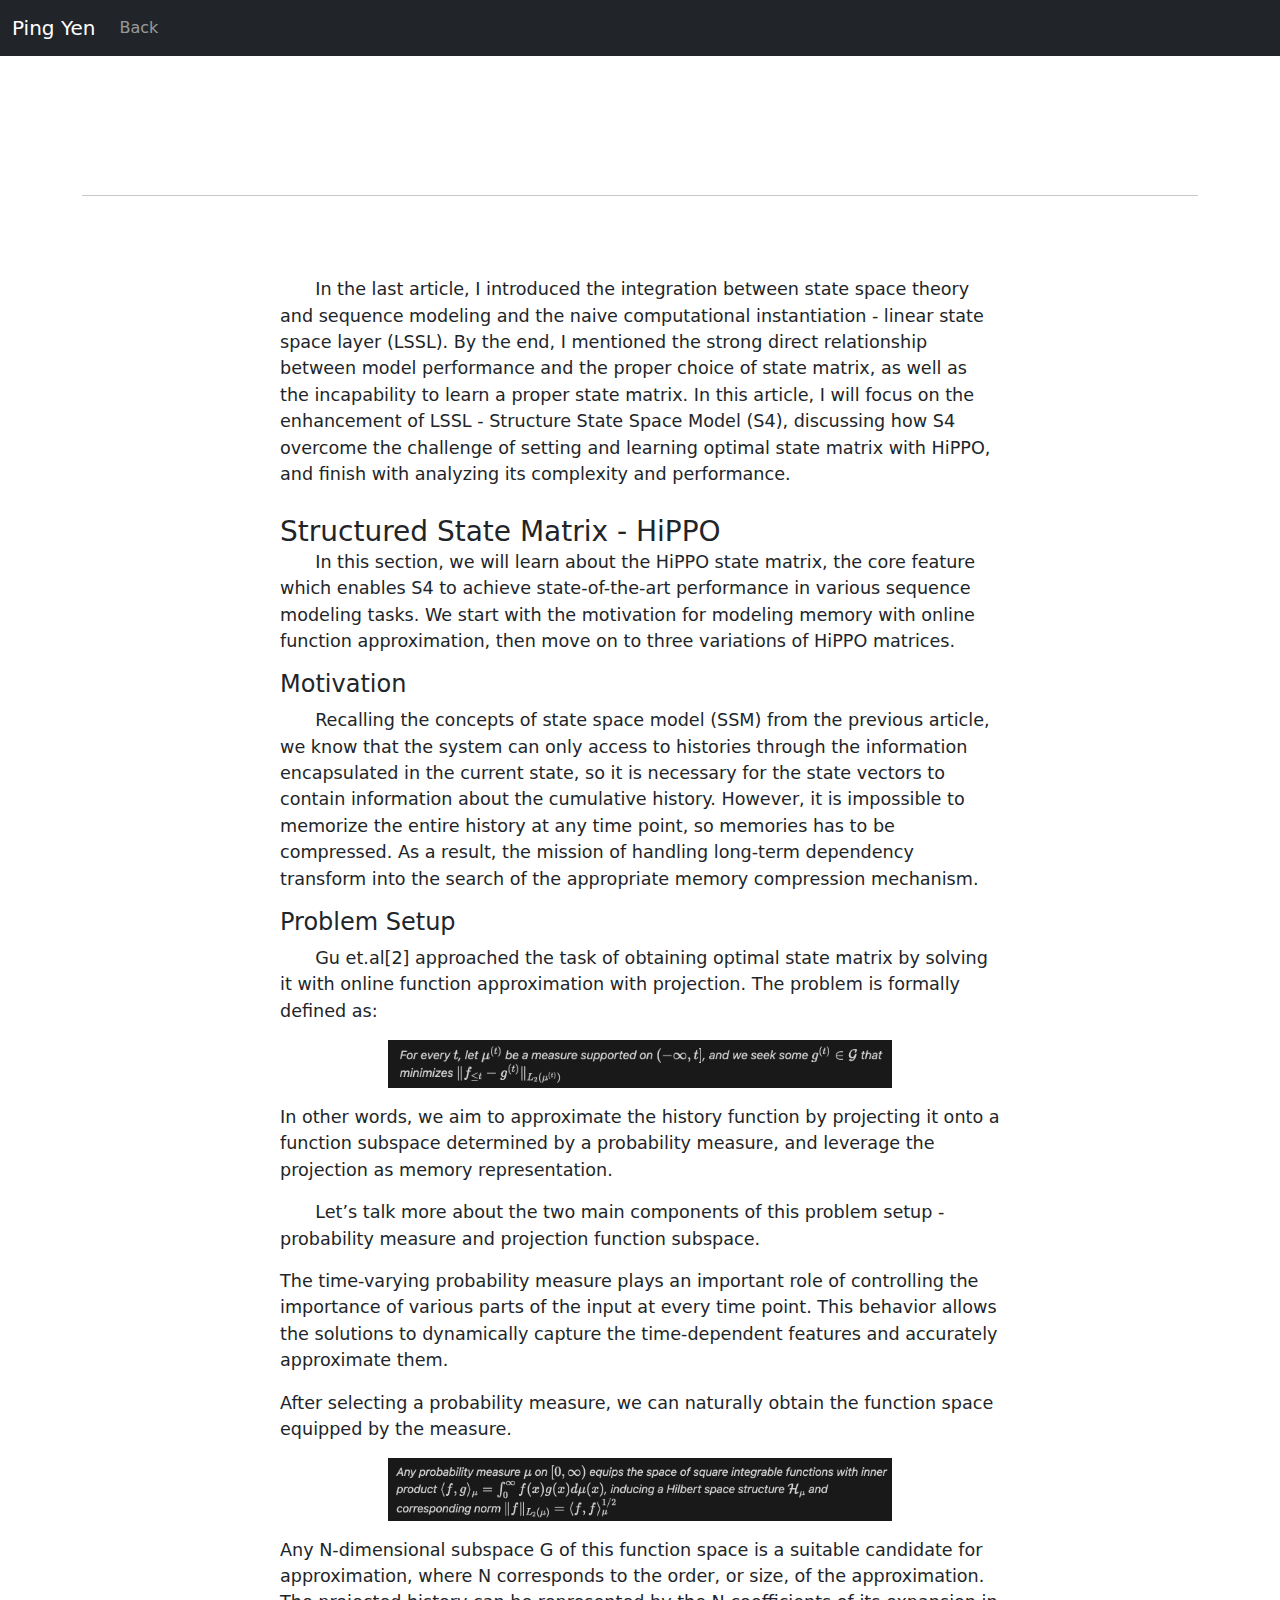
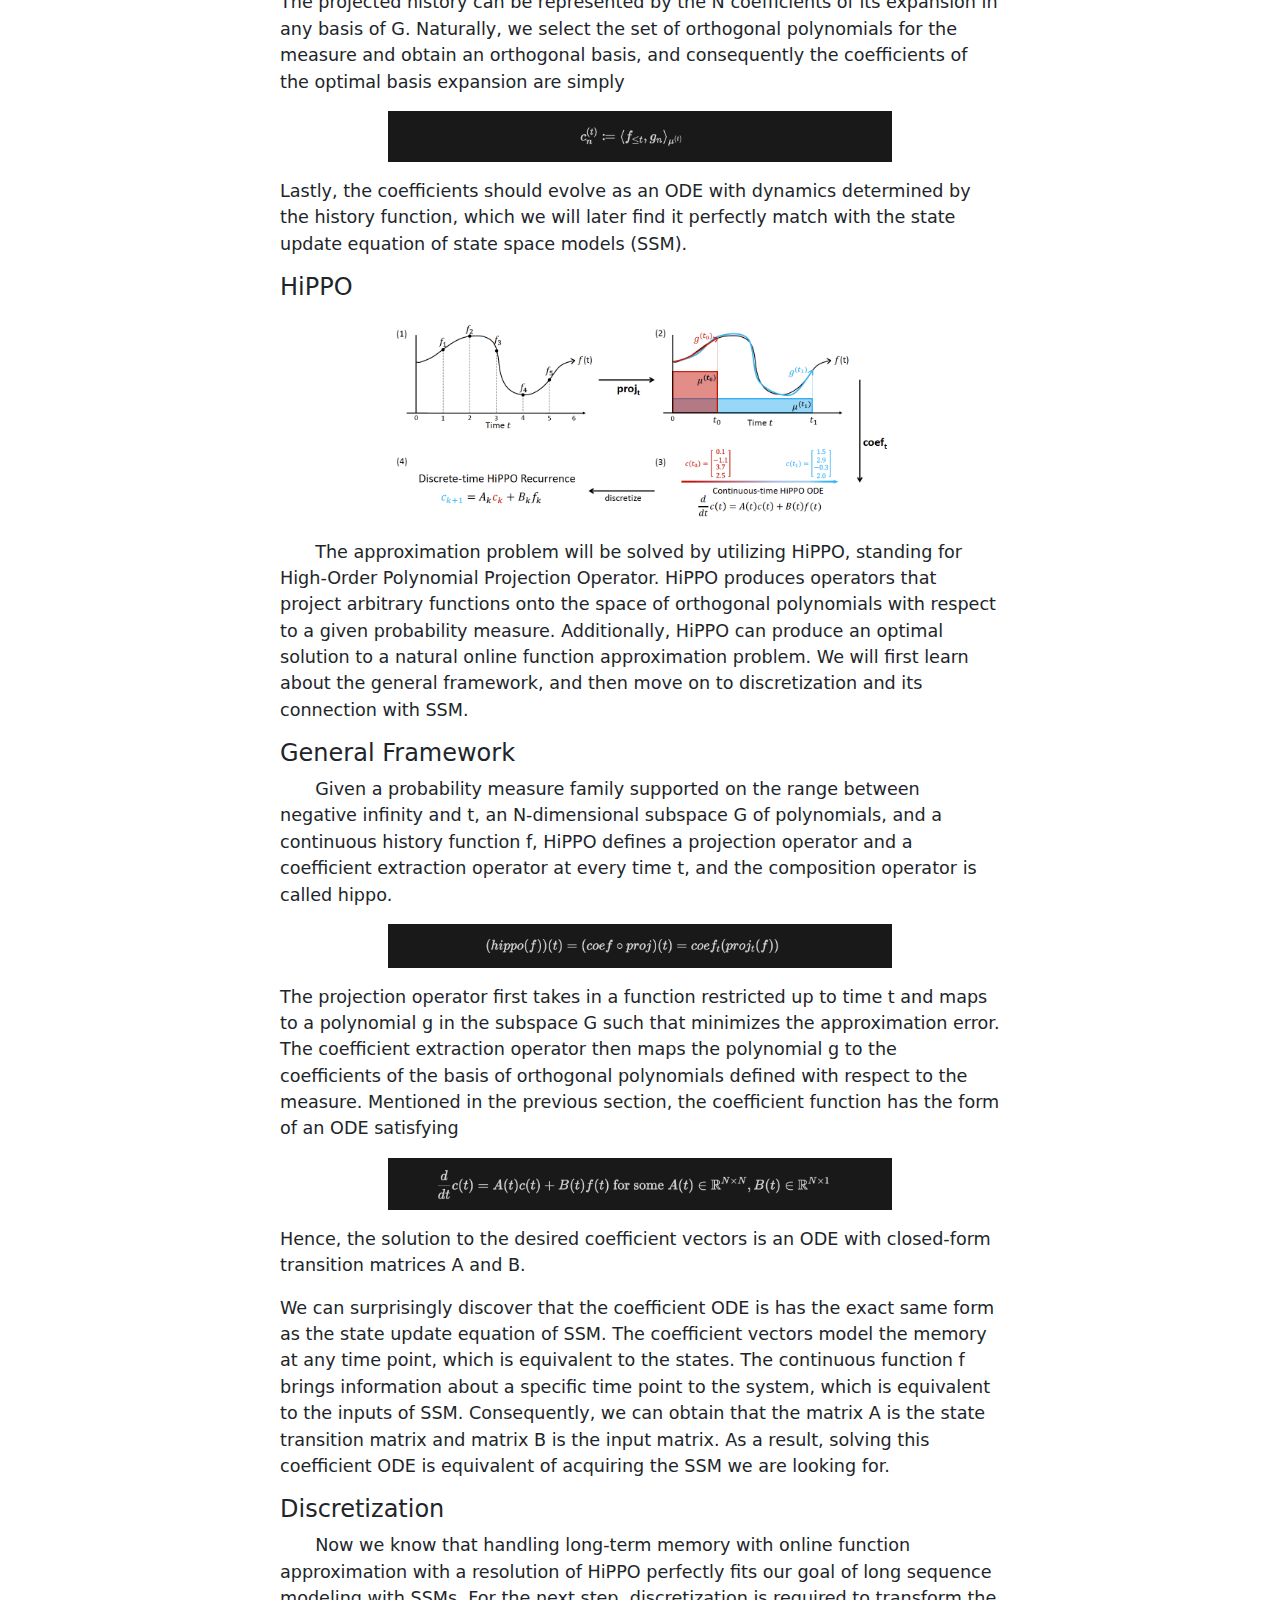
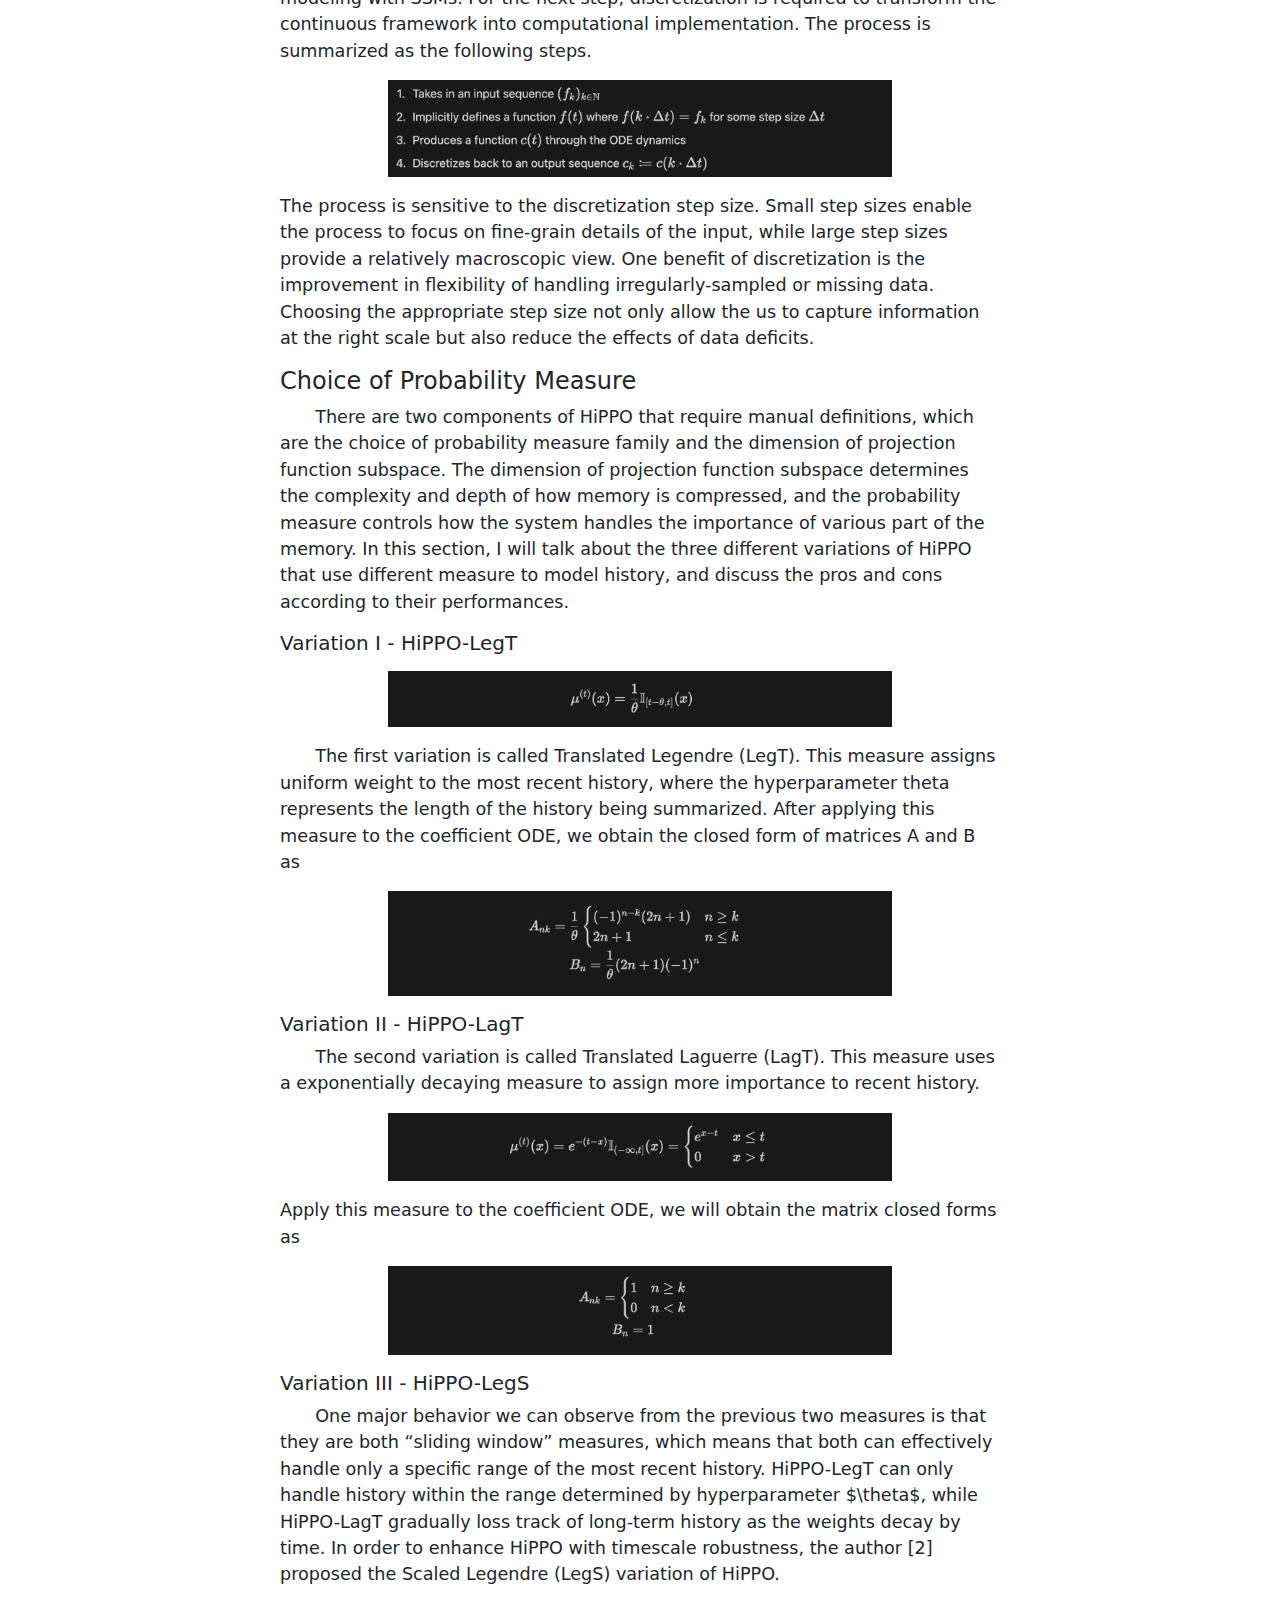
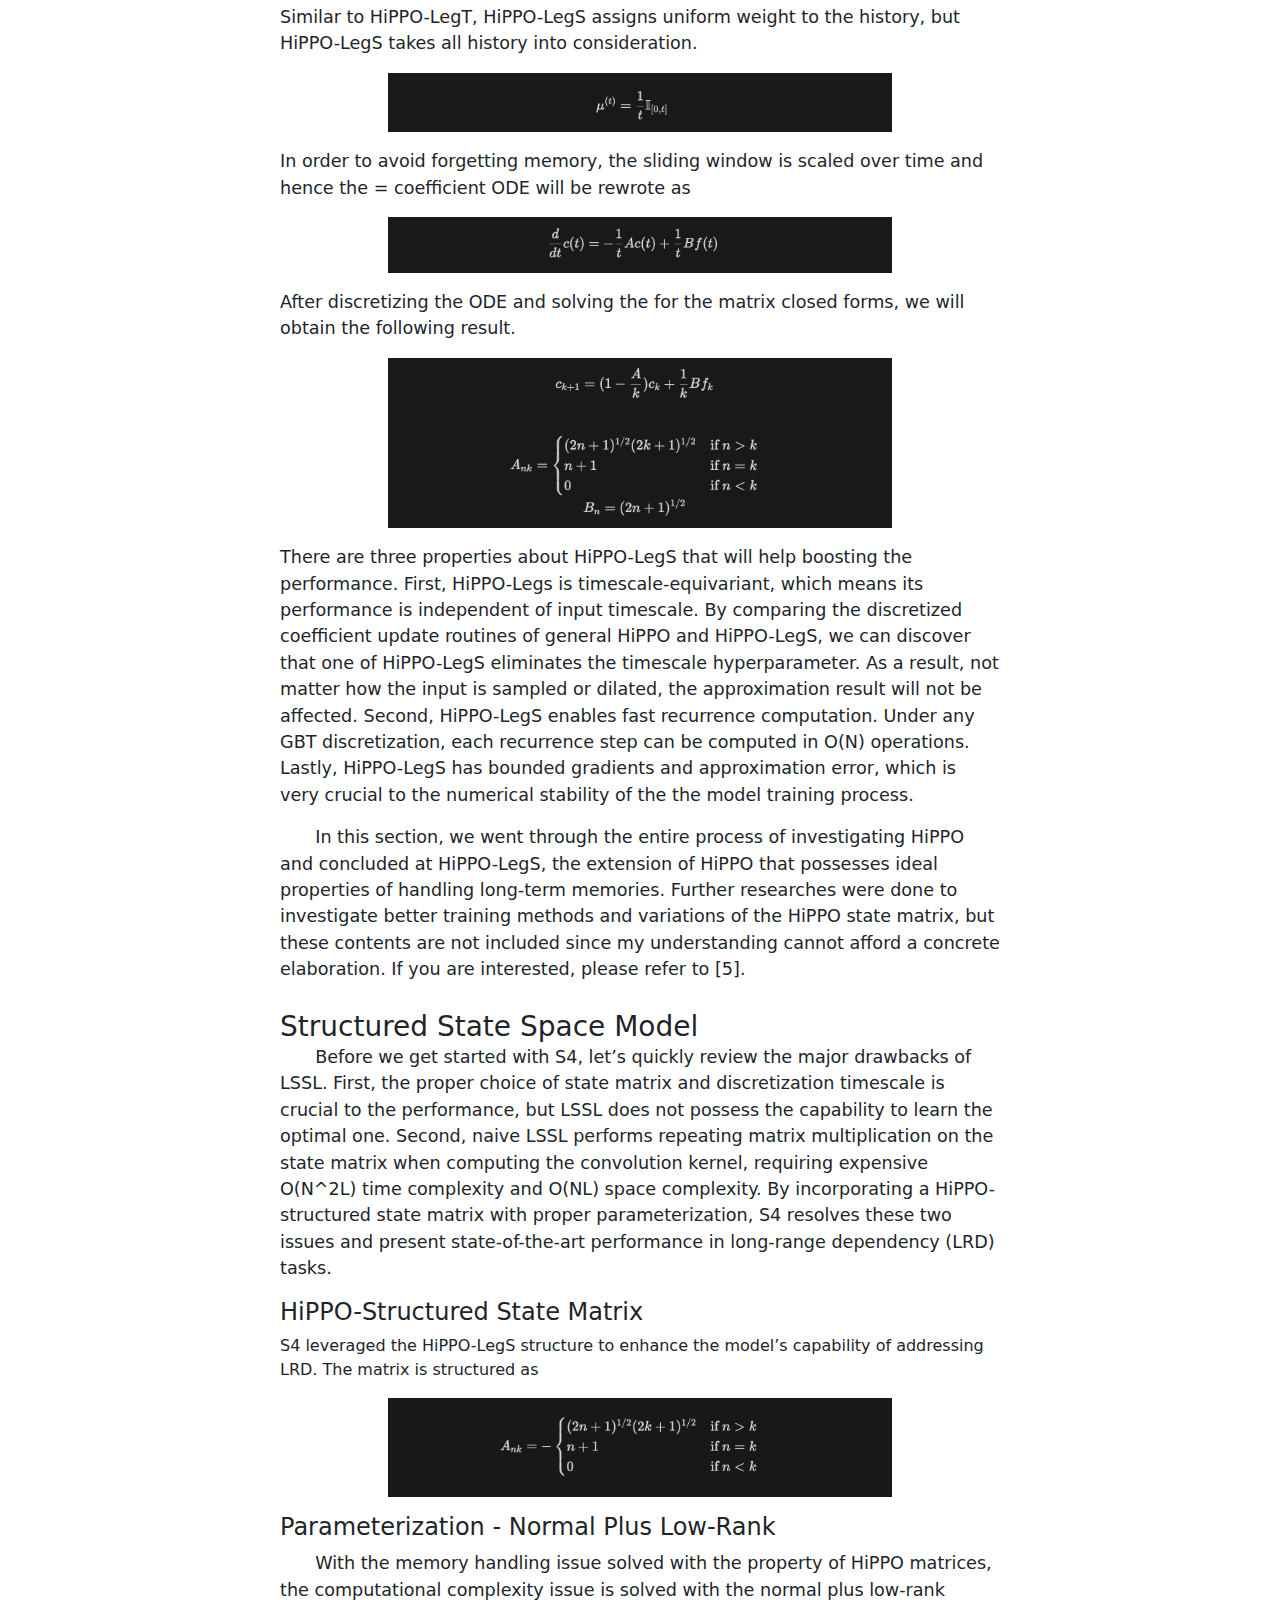
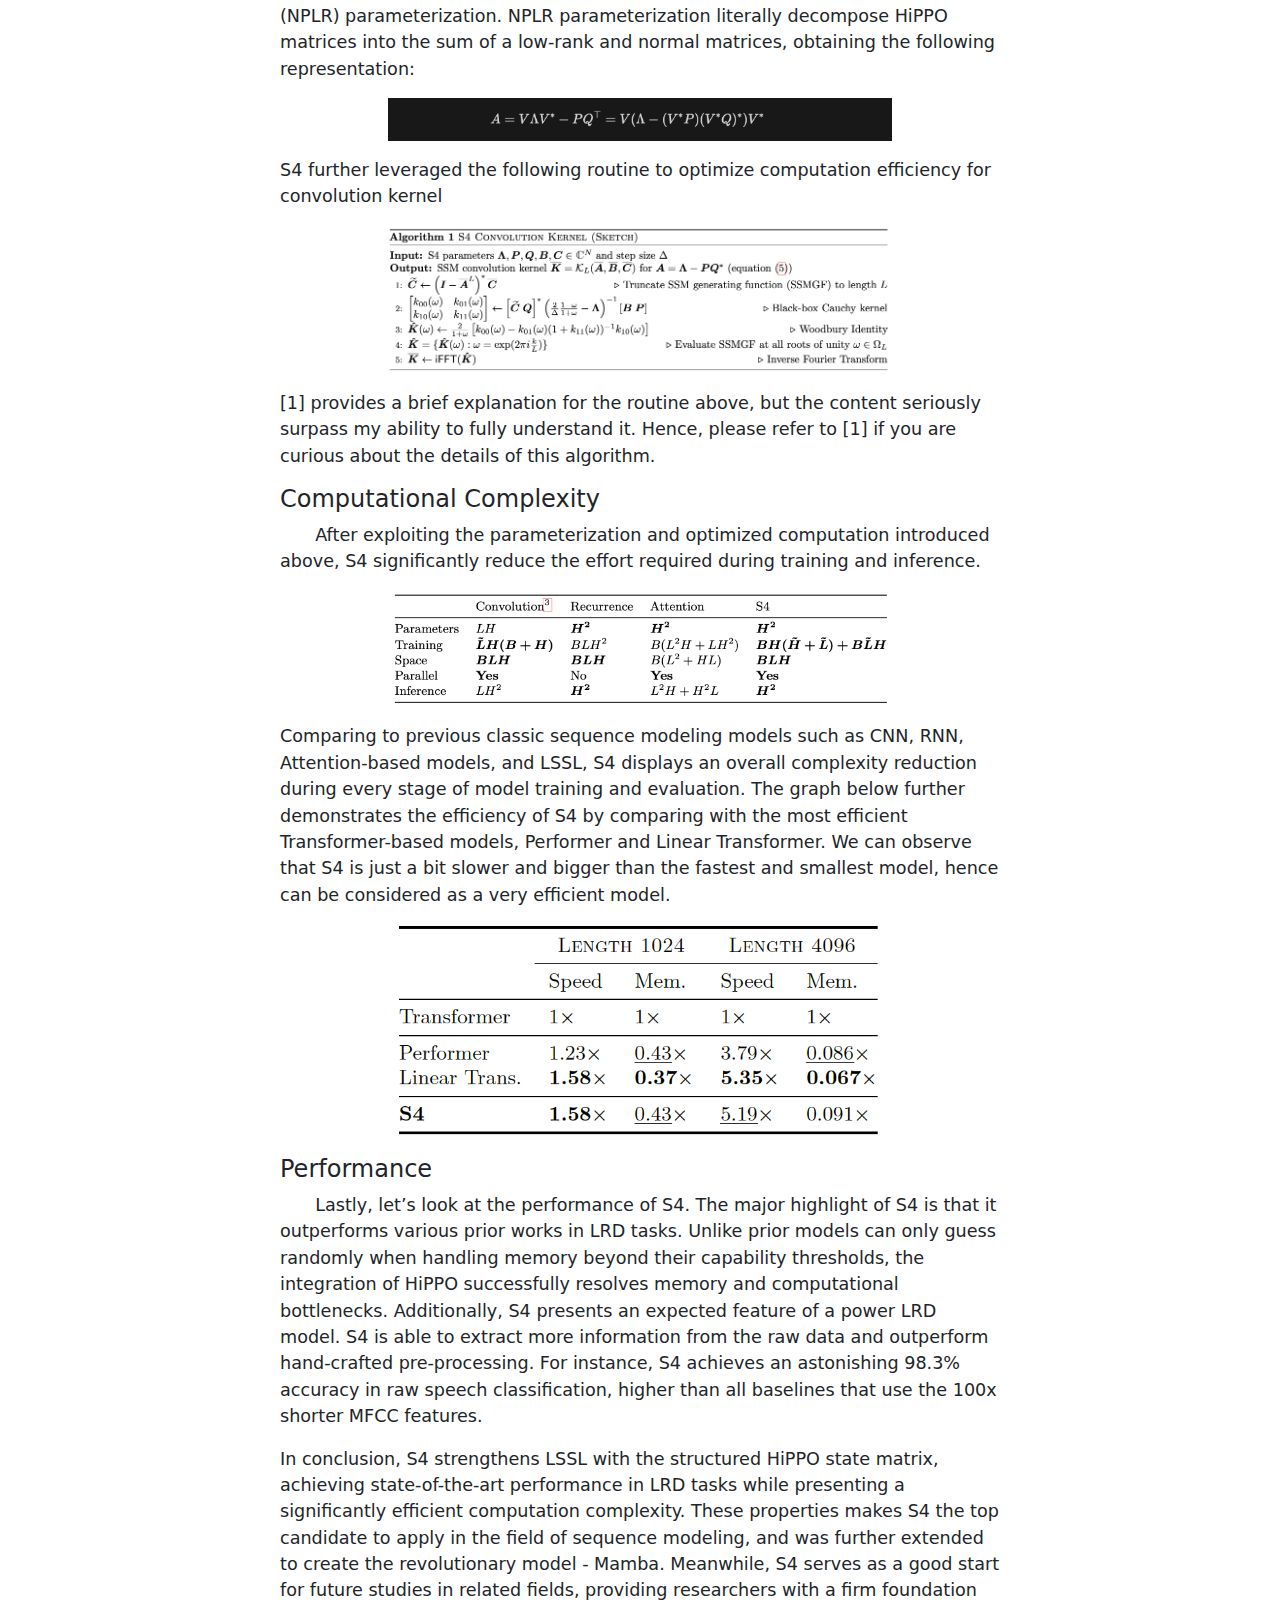
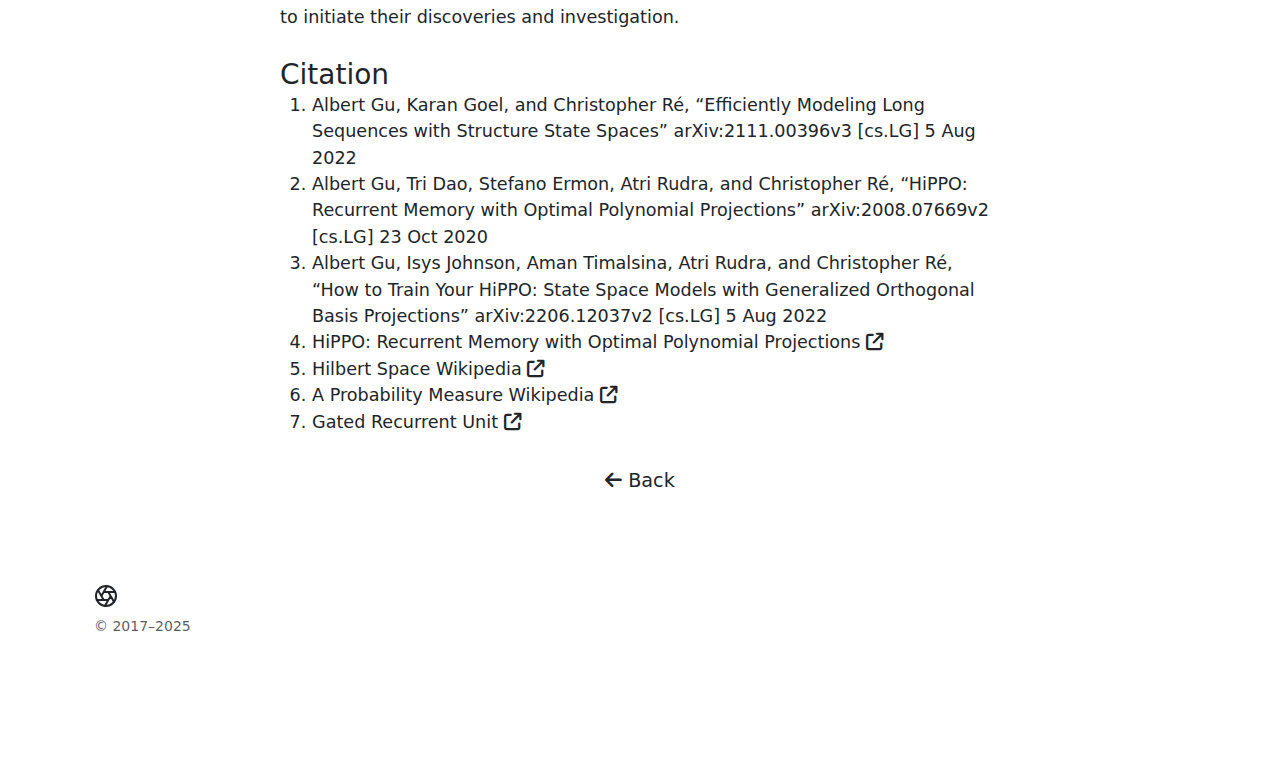
<file: blog-s4/index.html>
<!doctype html>
<html lang="en" data-bs-theme="auto">

<head>
    <meta charset="utf-8">
    <meta name="viewport" content="width=device-width, initial-scale=1">
    <meta name="description" content="">
    <meta name="author" content="Mark Otto, Jacob Thornton, and Bootstrap contributors">
    <meta name="generator" content="Hugo 0.145.0">
    <title>Ping Yen</title>

    <link rel="canonical" href="https://getbootstrap.com/docs/5.3/examples/carousel/">

    <script src="../template/assets/js/color-modes.js"></script>

    <link href="../template/assets/dist/css/bootstrap.min.css" rel="stylesheet">

    <link rel="stylesheet" href="https://cdnjs.cloudflare.com/ajax/libs/font-awesome/6.4.0/css/all.min.css">
    <meta name="theme-color" content="#712cf9">


    <style>
        .bd-placeholder-img {
            font-size: 1.125rem;
            text-anchor: middle;
            -webkit-user-select: none;
            -moz-user-select: none;
            user-select: none;
        }

        @media (min-width: 768px) {
            .bd-placeholder-img-lg {
                font-size: 3.5rem;
            }
        }

        .b-example-divider {
            width: 100%;
            height: 3rem;
            background-color: rgba(0, 0, 0, .1);
            border: solid rgba(0, 0, 0, .15);
            border-width: 1px 0;
            box-shadow: inset 0 .5em 1.5em rgba(0, 0, 0, .1), inset 0 .125em .5em rgba(0, 0, 0, .15);
        }

        .b-example-vr {
            flex-shrink: 0;
            width: 1.5rem;
            height: 100vh;
        }

        .bi {
            vertical-align: -.125em;
            fill: currentColor;
        }

        .nav-scroller {
            position: relative;
            z-index: 2;
            height: 2.75rem;
            overflow-y: hidden;
        }

        .nav-scroller .nav {
            display: flex;
            flex-wrap: nowrap;
            padding-bottom: 1rem;
            margin-top: -1px;
            overflow-x: auto;
            text-align: center;
            white-space: nowrap;
            -webkit-overflow-scrolling: touch;
        }

        .btn-bd-primary {
            --bd-violet-bg: #712cf9;
            --bd-violet-rgb: 112.520718, 44.062154, 249.437846;

            --bs-btn-font-weight: 600;
            --bs-btn-color: var(--bs-white);
            --bs-btn-bg: var(--bd-violet-bg);
            --bs-btn-border-color: var(--bd-violet-bg);
            --bs-btn-hover-color: var(--bs-white);
            --bs-btn-hover-bg: #6528e0;
            --bs-btn-hover-border-color: #6528e0;
            --bs-btn-focus-shadow-rgb: var(--bd-violet-rgb);
            --bs-btn-active-color: var(--bs-btn-hover-color);
            --bs-btn-active-bg: #5a23c8;
            --bs-btn-active-border-color: #5a23c8;
        }

        .bd-mode-toggle {
            z-index: 1500;
        }

        .bd-mode-toggle .bi {
            width: 1em;
            height: 1em;
        }

        .bd-mode-toggle .dropdown-menu .active .bi {
            display: block !important;
        }
    </style>

    <!-- Custom styles for this ../template -->
    <link href="../template/styles/styles.css" rel="stylesheet">
</head>

<body>

    <!-- NAVBAR -->
    <header data-bs-theme="dark">
        <nav class="navbar navbar-expand-md navbar-dark fixed-top bg-dark">
            <div class="container-fluid">
                <a class="navbar-brand" href="#">Ping Yen</a>
                <button class="navbar-toggler" type="button" data-bs-toggle="collapse" data-bs-target="#navbarCollapse"
                    aria-controls="navbarCollapse" aria-expanded="false" aria-label="Toggle navigation">
                    <span class="navbar-toggler-icon"></span>
                </button>

                <div class="collapse navbar-collapse" id="navbarCollapse">

                    <ul class="navbar-nav me-auto mb-2 mb-md-0">
                        <li class="nav-item">
                            <a class="nav-link" href="../index.html#blog_link">Back</a>
                        </li>
                    </ul>
                </div>
            </div>
        </nav>
    </header>

    <!-- Content-->
    <main>

        <div class="container marketing">

            <center>
                <h1>Structured State Space Model</h1>
            </center>

            <hr class="divider" id="about_link">

            <div class="row featurette">
                <div class="col-md-2"></div>

                <div class="col-md-8">
                    <p class=" blog-content">
                        In the last article, I introduced the integration between state space theory and sequence
                        modeling and the naive computational instantiation - linear state space layer (LSSL). By the
                        end, I mentioned the strong direct relationship between model performance and the proper choice
                        of state matrix, as well as the incapability to learn a proper state matrix. In this article, I
                        will focus on the enhancement of LSSL - Structure State Space Model (S4), discussing how S4
                        overcome the challenge of setting and learning optimal state matrix with HiPPO, and finish with
                        analyzing its complexity and performance.
                    <h3>Structured State Matrix - HiPPO</h3>
                    <p class=" blog-content">
                        In this section, we will learn about the HiPPO state matrix, the core feature which enables S4
                        to achieve state-of-the-art performance in various sequence modeling tasks. We start with the
                        motivation for modeling memory with online function approximation, then move on to three
                        variations of HiPPO matrices.
                    </p>
                    <h4>Motivation</h4>
                    <p class=" blog-content">
                        Recalling the concepts of state space model (SSM) from the previous article, we know that the
                        system can only access to histories through the information encapsulated in the current state,
                        so it is necessary for the state vectors to contain information about the cumulative history.
                        However, it is impossible to memorize the entire history at any time point, so memories has to
                        be compressed. As a result, the mission of handling long-term dependency transform into the
                        search of the appropriate memory compression mechanism.</p>
                    <h4>Problem Setup</h4>
                    <p class=" blog-content">
                        Gu et.al[2] approached the task of obtaining optimal state matrix by solving it with online
                        function approximation with projection. The problem is formally defined as:
                    </p>
                    <img src="s4-problem-setup.png" class="blog-img" />
                    <p class=" blog-content-no-indent">
                        In other words, we aim to approximate the history function by projecting it onto a function
                        subspace determined by a probability measure, and leverage the projection as memory
                        representation.
                    </p>
                    <p class="blog-content">
                        Let’s talk more about the two main components of this problem setup - probability measure and
                        projection function subspace.
                    </p>
                    <p class="blog-content-no-indent">The time-varying probability measure plays an important role of
                        controlling
                        the importance of
                        various parts of the input at every time point. This behavior allows the solutions to
                        dynamically capture the time-dependent features and accurately approximate them.</p>
                    <p class="blog-content-no-indent">After selecting a probability measure, we can naturally obtain the
                        function space equipped by the measure.</p>
                    <img src="prob-measure.png" class="blog-img" />
                    <p class="blog-content-no-indent">Any N-dimensional subspace G of this function space is a suitable
                        candidate
                        for approximation,
                        where N corresponds to the order, or size, of the approximation. The projected history can be
                        represented by the N coefficients of its expansion in any basis of G. Naturally, we select the
                        set of orthogonal polynomials for the measure and obtain an orthogonal basis, and consequently
                        the coefficients of the optimal basis expansion are simply</p>
                    <img src="function-subspace.png" class="blog-img" />
                    <p class="blog-content-no-indent">Lastly, the coefficients should evolve as an ODE with dynamics
                        determined by the history
                        function, which we will later find it perfectly match with the state update equation of state
                        space models (SSM).
                    </p>

                    <h4>HiPPO</h4>
                    <img src="hippo.png" class="blog-img" />
                    <p class="blog-content">The approximation problem will be solved by utilizing HiPPO, standing for
                        High-Order Polynomial Projection Operator. HiPPO produces operators that project arbitrary
                        functions onto the space of orthogonal polynomials with respect to a given probability measure.
                        Additionally, HiPPO can produce an optimal solution to a natural online function approximation
                        problem. We will first learn about the general framework, and then move on to discretization and
                        its connection with SSM.</p>

                    <h4>General Framework</h4>
                    <p class=" blog-content">
                        Given a probability measure family supported on the range between negative infinity and t, an
                        N-dimensional subspace G of polynomials, and a continuous history function f, HiPPO defines a
                        projection operator and a coefficient extraction operator at every time t, and the composition
                        operator is called hippo.
                    </p>
                    <img src="hippo-framework.png" class="blog-img" />
                    <p class="blog-content-no-indent">The projection operator first takes in a function restricted up to
                        time t and maps to a polynomial g in the subspace G such that minimizes the approximation error.
                        The coefficient extraction operator then maps the polynomial g to the coefficients of the basis
                        of orthogonal polynomials defined with respect to the measure. Mentioned in the previous
                        section, the coefficient function has the form of an ODE satisfying</p>
                    <img src="hippo-ode.png" class="blog-img" />
                    <p class="blog-content-no-indent">Hence, the solution to the desired coefficient vectors is an ODE
                        with closed-form transition matrices A and B.</p>
                    <p class="blog-content-no-indent">We can surprisingly discover that the coefficient ODE is has the
                        exact same form as the state update equation of SSM. The coefficient vectors model the memory at
                        any time point, which is equivalent to the states. The continuous function f brings information
                        about a specific time point to the system, which is equivalent to the inputs of SSM.
                        Consequently, we can obtain that the matrix A is the state transition matrix and matrix B is the
                        input matrix. As a result, solving this coefficient ODE is equivalent of acquiring the SSM we
                        are looking for.</p>
                    <h4>Discretization</h4>
                    <p class="blog-content">Now we know that handling long-term memory with online function
                        approximation with a resolution of HiPPO perfectly fits our goal of long sequence modeling with
                        SSMs. For the next step, discretization is required to transform the continuous framework into
                        computational implementation. The process is summarized as the following steps.
                    </p>
                    <img src="discretization-procedure.png" class="blog-img" />
                    <p class="blog-content-no-indent">The process is sensitive to the discretization step size. Small
                        step sizes enable the process to focus on fine-grain details of the input, while large step
                        sizes provide a relatively macroscopic view. One benefit of discretization is the improvement in
                        flexibility of handling irregularly-sampled or missing data. Choosing the appropriate step size
                        not only allow the us to capture information at the right scale but also reduce the effects of
                        data deficits.</p>

                    <h4>Choice of Probability Measure</h4>
                    <p class=" blog-content">There are two components of HiPPO that require manual definitions, which
                        are the choice of probability measure family and the dimension of projection function subspace.
                        The dimension of projection function subspace determines the complexity and depth of how memory
                        is compressed, and the probability measure controls how the system handles the importance of
                        various part of the memory. In this section, I will talk about the three different variations of
                        HiPPO that use different measure to model history, and discuss the pros and cons according to
                        their performances.</p>
                    <h5>Variation I - HiPPO-LegT</h5>
                    <img src="hippo-legt-mu.png" class="blog-img" />
                    <p class=" blog-content">The first variation is called Translated Legendre (LegT). This measure
                        assigns uniform weight to the most recent history, where the hyperparameter theta represents the
                        length of the history being summarized. After applying this measure to the coefficient ODE, we
                        obtain the closed form of matrices A and B as</p>
                    <img src="hippo-legt.png" class="blog-img" />

                    <h5>Variation II - HiPPO-LagT</h5>
                    <p class=" blog-content">The second variation is called Translated Laguerre (LagT). This measure
                        uses a exponentially decaying measure to assign more importance to recent history.</p>
                    <img src="hippo-lagt-mu.png" class="blog-img" />
                    <p class="blog-content-no-indent">Apply this measure to the coefficient ODE, we will obtain the
                        matrix closed forms as</p>
                    <img src="hippo-lagt.png" class="blog-img" />

                    <h5>Variation III - HiPPO-LegS</h5>
                    <p class=" blog-content">One major behavior we can observe from the previous two measures is that
                        they are both “sliding window” measures, which means that both can effectively handle only a
                        specific range of the most recent history. HiPPO-LegT can only handle history within the range
                        determined by hyperparameter $\theta$, while HiPPO-LagT gradually loss track of long-term
                        history as the weights decay by time. In order to enhance HiPPO with timescale robustness, the
                        author [2] proposed the Scaled Legendre (LegS) variation of HiPPO.</p>
                    <p class="blog-content-no-indent">Similar to HiPPO-LegT, HiPPO-LegS assigns uniform weight to the
                        history, but HiPPO-LegS takes all history into consideration.</p>
                    <img src="hippo-legs-mu.png" class="blog-img" />
                    <p class="blog-content-no-indent">In order to avoid forgetting memory, the sliding window is scaled
                        over time and hence the = coefficient ODE will be rewrote as</p>
                    <img src="hippo-legs-ode.png" class="blog-img" />
                    <p class="blog-content-no-indent">After discretizing the ODE and solving the for the matrix closed
                        forms, we will obtain the following result.</p>
                    <img src="hippo-legs.png" class="blog-img" />
                    <p class="blog-content-no-indent">There are three properties about HiPPO-LegS that will help
                        boosting the performance. First,
                        HiPPO-Legs is timescale-equivariant, which means its performance is independent of input
                        timescale. By comparing the discretized coefficient update routines of general HiPPO and
                        HiPPO-LegS, we can discover that one of HiPPO-LegS eliminates the timescale hyperparameter. As a
                        result, not matter how the input is sampled or dilated, the approximation result will not be
                        affected. Second, HiPPO-LegS enables fast recurrence computation. Under any GBT discretization,
                        each recurrence step can be computed in O(N) operations. Lastly, HiPPO-LegS has bounded
                        gradients and approximation error, which is very crucial to the numerical stability of the the
                        model training process.</p>
                    <p class="blog-content">In this section, we went through the entire process of investigating HiPPO
                        and concluded at HiPPO-LegS, the extension of HiPPO that possesses ideal properties of handling
                        long-term memories. Further researches were done to investigate better training methods and
                        variations of the HiPPO state matrix, but these contents are not included since my understanding
                        cannot afford a concrete elaboration. If you are interested, please refer to [5].</p>

                    <h3>Structured State Space Model</h3>
                    <p class=" blog-content">Before we get started with S4, let’s quickly review the major drawbacks of
                        LSSL. First, the proper choice of state matrix and discretization timescale is crucial to the
                        performance, but LSSL does not possess the capability to learn the optimal one. Second, naive
                        LSSL performs repeating matrix multiplication on the state matrix when computing the convolution
                        kernel, requiring expensive O(N^2L) time complexity and O(NL) space complexity. By incorporating
                        a HiPPO-structured state matrix with proper parameterization, S4 resolves these two issues and
                        present state-of-the-art performance in long-range dependency (LRD) tasks.
                    </p>
                    <h4>HiPPO-Structured State Matrix</h4>
                    <p clas="blog-content">S4 leveraged the HiPPO-LegS structure to enhance the model’s capability of
                        addressing LRD. The
                        matrix is structured as</p>
                    <img src="hippo-matrix.png" class="blog-img" />

                    <h4>Parameterization - Normal Plus Low-Rank</h4>
                    <p class=" blog-content">With the memory handling issue solved with the property of HiPPO matrices,
                        the computational complexity issue is solved with the normal plus low-rank (NPLR)
                        parameterization. NPLR parameterization literally decompose HiPPO matrices into the sum of a
                        low-rank and normal matrices, obtaining the following representation:
                    </p>
                    <img src="nplr-eq.png" class="blog-img" />
                    <p class=" blog-content-no-indent">S4 further leveraged the following routine to optimize
                        computation efficiency for convolution kernel</p>
                    <img src="nplr-algorithm.png" class="blog-img" />
                    <p class="blog-content-no-indent">[1] provides a brief explanation for the routine above, but the
                        content seriously surpass my
                        ability to fully understand it. Hence, please refer to [1] if you are curious about the details
                        of this algorithm.</p>
                    <h4>Computational Complexity</h4>
                    <p class=" blog-content">After exploiting the parameterization and optimized computation introduced
                        above, S4 significantly reduce the effort required during training and inference.</p>
                    <img src="complexity.png" class="blog-img" />
                    <p class="blog-content-no-indent">Comparing to previous classic sequence modeling models such as
                        CNN, RNN, Attention-based models, and LSSL, S4 displays an overall complexity reduction during
                        every stage of model training and evaluation. The graph below further demonstrates the
                        efficiency of S4 by comparing with the most efficient Transformer-based models, Performer and
                        Linear Transformer. We can observe that S4 is just a bit slower and bigger than the fastest and
                        smallest model, hence can be considered as a very efficient model.</p>
                    <img src="compexity-compare.png" class="blog-img" />
                    <h4>Performance</h4>
                    <p class=" blog-content">Lastly, let’s look at the performance of S4. The major highlight of S4 is
                        that it outperforms various prior works in LRD tasks. Unlike prior models can only guess
                        randomly when handling memory beyond their capability thresholds, the integration of HiPPO
                        successfully resolves memory and computational bottlenecks. Additionally, S4 presents an
                        expected feature of a power LRD model. S4 is able to extract more information from the raw data
                        and outperform hand-crafted pre-processing. For instance, S4 achieves an astonishing 98.3%
                        accuracy in raw speech classification, higher than all baselines that use the 100x shorter MFCC
                        features.
                    </p>

                    <p class=" blog-content-no-indent">In conclusion, S4 strengthens LSSL with the structured HiPPO
                        state matrix, achieving state-of-the-art performance in LRD tasks while presenting a
                        significantly efficient computation complexity. These properties makes S4 the top candidate to
                        apply in the field of sequence modeling, and was further extended to create the revolutionary
                        model - Mamba. Meanwhile, S4 serves as a good start for future studies in related fields,
                        providing researchers with a firm foundation to initiate their discoveries and investigation.
                    </p>

                    <h3>Citation</h3>
                    <ol>
                        <li class="blog-content-no-indent">
                            Albert Gu, Karan Goel, and Christopher Ré, “Efficiently Modeling Long Sequences with
                            Structure State Spaces” arXiv:2111.00396v3 [cs.LG] 5 Aug 2022
                        </li>
                        <li class="blog-content-no-indent">
                            Albert Gu, Tri Dao, Stefano Ermon, Atri Rudra, and Christopher Ré, “HiPPO: Recurrent Memory
                            with Optimal Polynomial Projections” arXiv:2008.07669v2 [cs.LG] 23 Oct 2020
                        </li>
                        <li class="blog-content-no-indent">
                            Albert Gu, Isys Johnson, Aman Timalsina, Atri Rudra, and Christopher Ré, “How to Train Your
                            HiPPO: State Space Models with Generalized Orthogonal Basis Projections” arXiv:2206.12037v2
                            [cs.LG] 5 Aug 2022
                        </li>
                        <li class="blog-content-no-indent">
                            HiPPO: Recurrent Memory with Optimal Polynomial Projections
                            <a href="https://hazyresearch.stanford.edu/blog/2020-12-05-hippo"><i class="fas fa-arrow-up-right-from-square"></i></a>
                        </li>
                        <li class="blog-content-no-indent">
                            Hilbert Space Wikipedia
                            <a href="https://en.wikipedia.org/wiki/Hilbert_space"><i class="fas fa-arrow-up-right-from-square"></i></a>
                        </li>
                        <li class="blog-content-no-indent">
                            A Probability Measure Wikipedia
                            <a href="https://en.wikipedia.org/wiki/Probability_measure"><i class="fas fa-arrow-up-right-from-square"></i></a>
                        </li>
                        <li class="blog-content-no-indent">
                            Gated Recurrent Unit 
                            <a href="https://en.wikipedia.org/wiki/Gated_recurrent_unit"><i class="fas fa-arrow-up-right-from-square"></i></a>
                        </li>
                    </ol>

                    <div style="display: flex; justify-content: center; margin-top: 2em;">
                        <a href="../index.html#blog_link"
                            style="text-decoration: none; color: inherit; font-size: 1.2rem;">
                            <i class="fas fa-arrow-left" style="margin-right: 6px;"></i>Back
                        </a>
                    </div>

                </div>
                <div class="col-md-2"></div>
            </div>


        </div><!-- /.container -->


        <!-- FOOTER -->
        <footer class="container py-5">
            <div class="row">
                <div class="col-12 col-md">
                    <svg xmlns="http://www.w3.org/2000/svg" width="24" height="24" fill="none" stroke="currentColor"
                        stroke-linecap="round" stroke-linejoin="round" stroke-width="2" class="d-block mb-2" role="img"
                        viewBox="0 0 24 24">
                        <title>Product</title>
                        <circle cx="12" cy="12" r="10" />
                        <path
                            d="M14.31 8l5.74 9.94M9.69 8h11.48M7.38 12l5.74-9.94M9.69 16L3.95 6.06M14.31 16H2.83m13.79-4l-5.74 9.94" />
                    </svg>
                    <small class="d-block mb-3 text-body-secondary">&copy; 2017–2025</small>
                </div>
            </div>
        </footer>
    </main>
    <script defer src="../template/assets/dist/js/bootstrap.bundle.min.js"
        integrity="sha384-k6d4wzSIapyDyv1kpU366/PK5hCdSbCRGRCMv+eplOQJWyd1fbcAu9OCUj5zNLiq"></script>

</body>

</html>
</file>
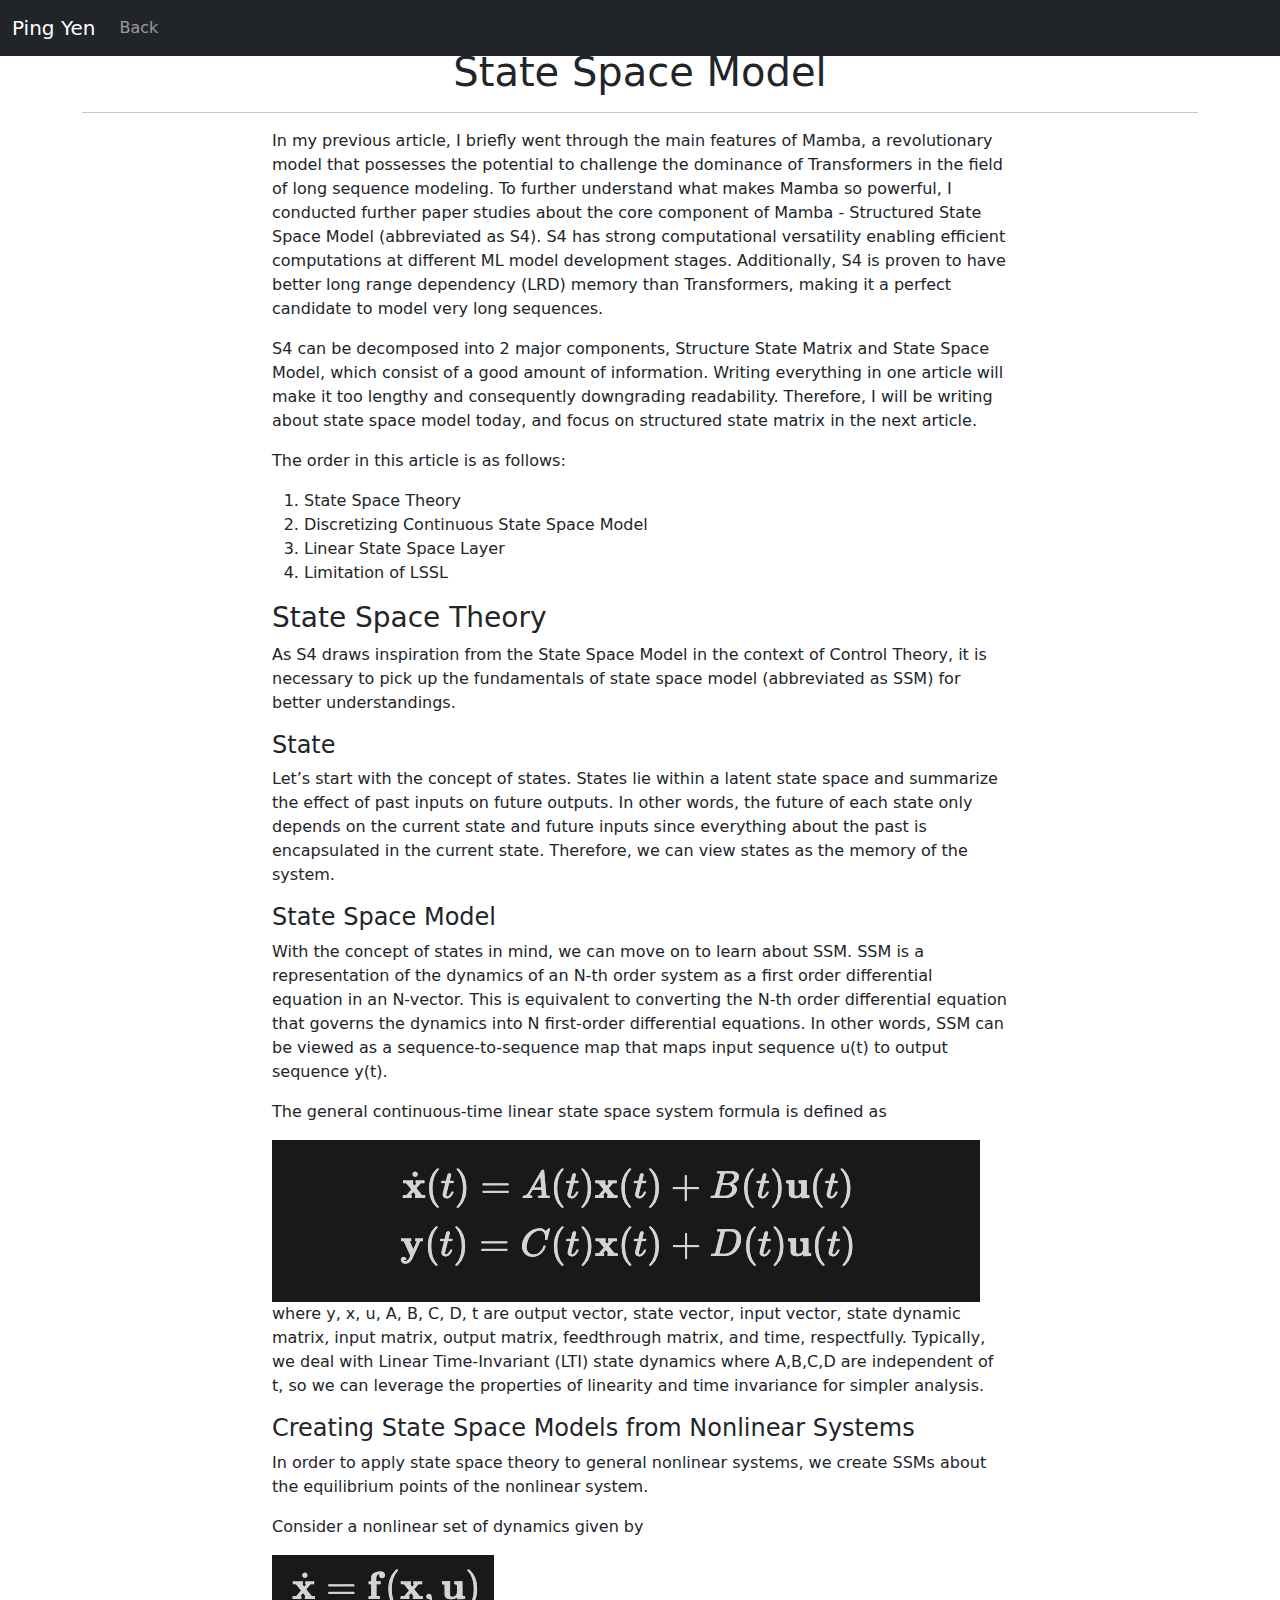
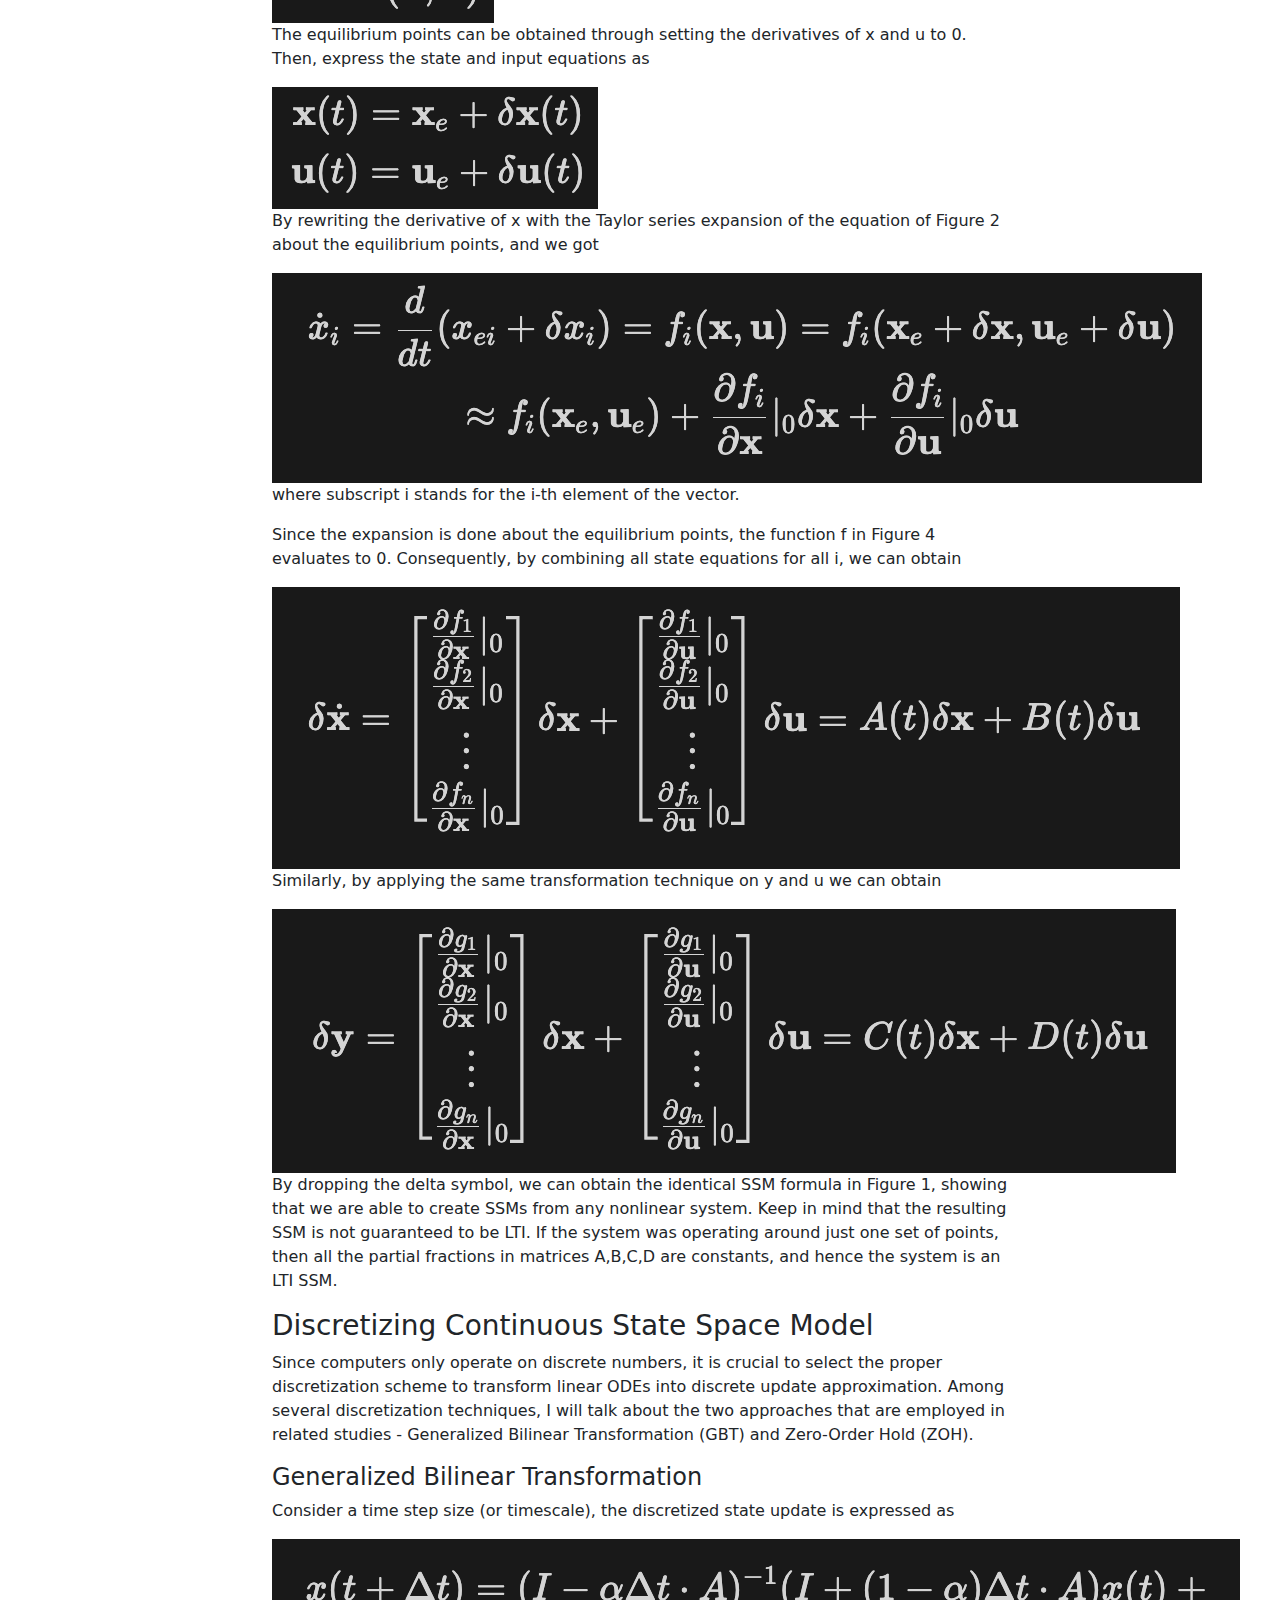
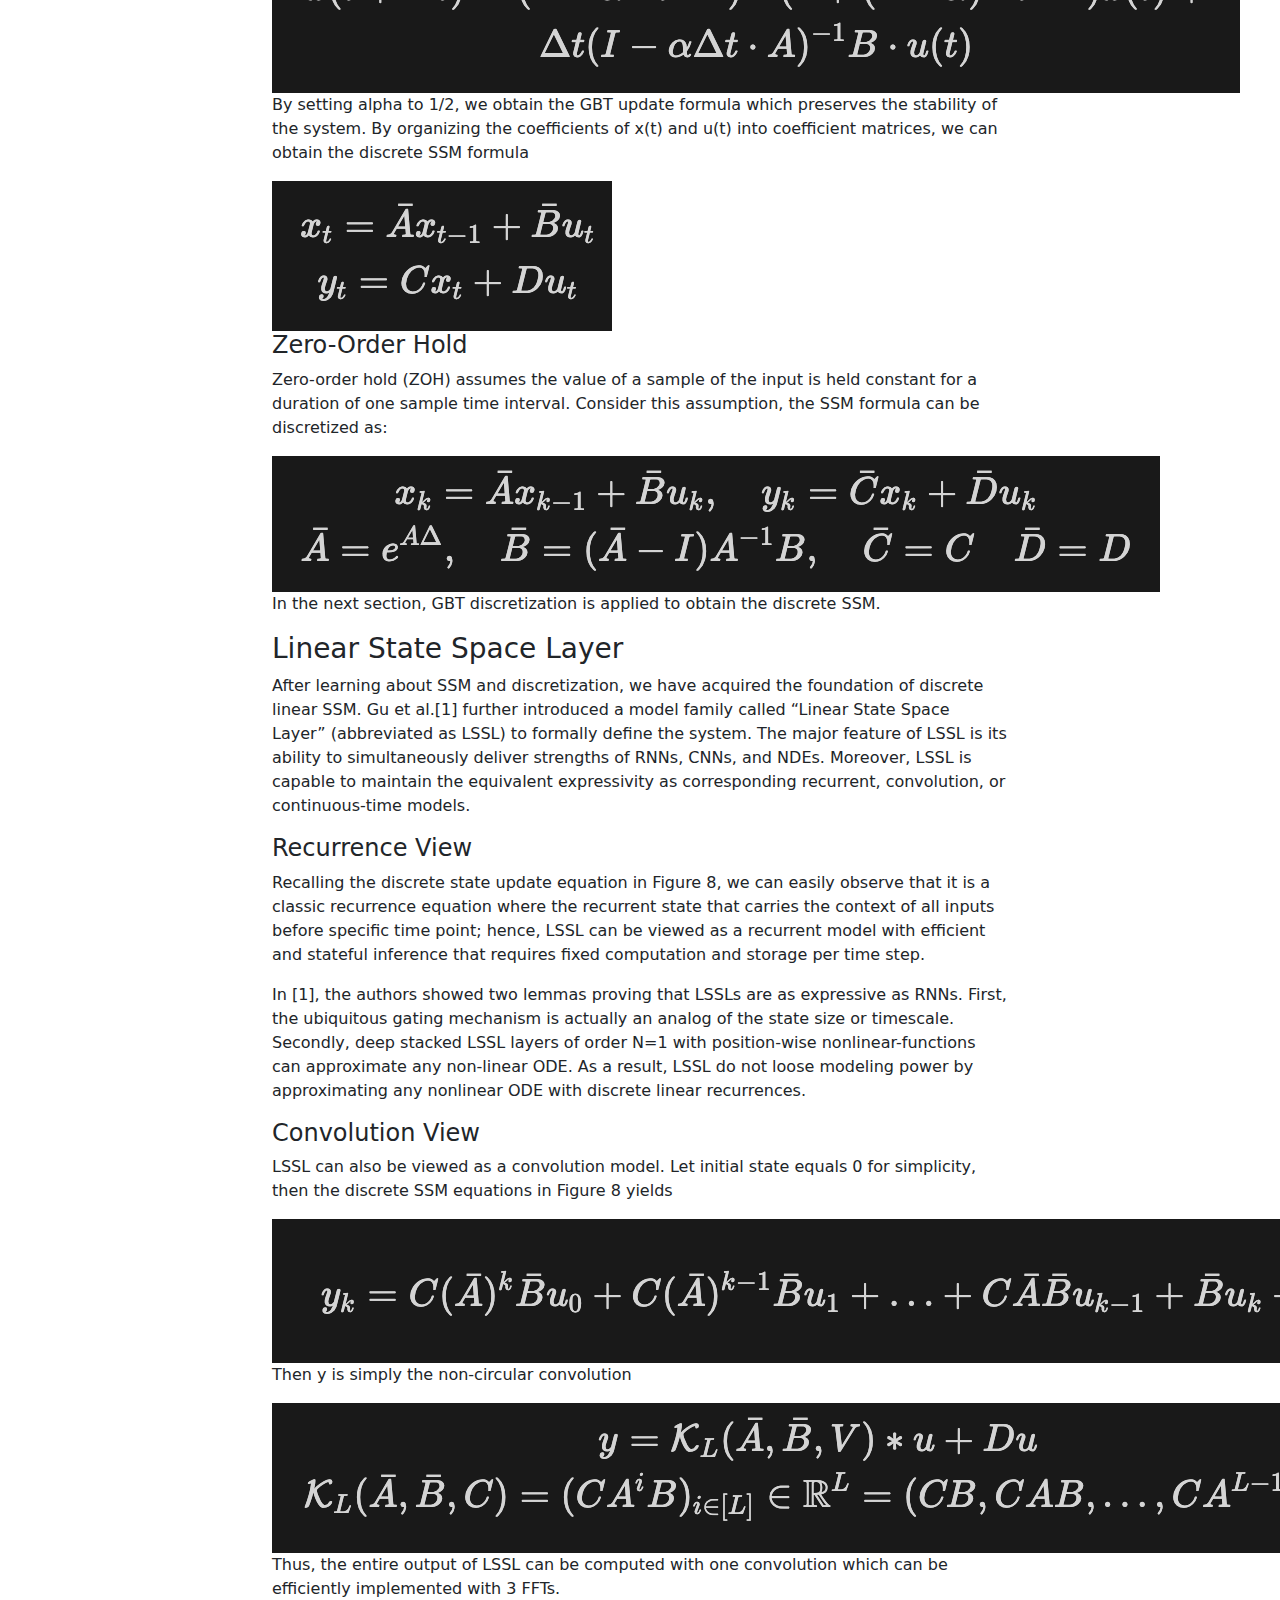
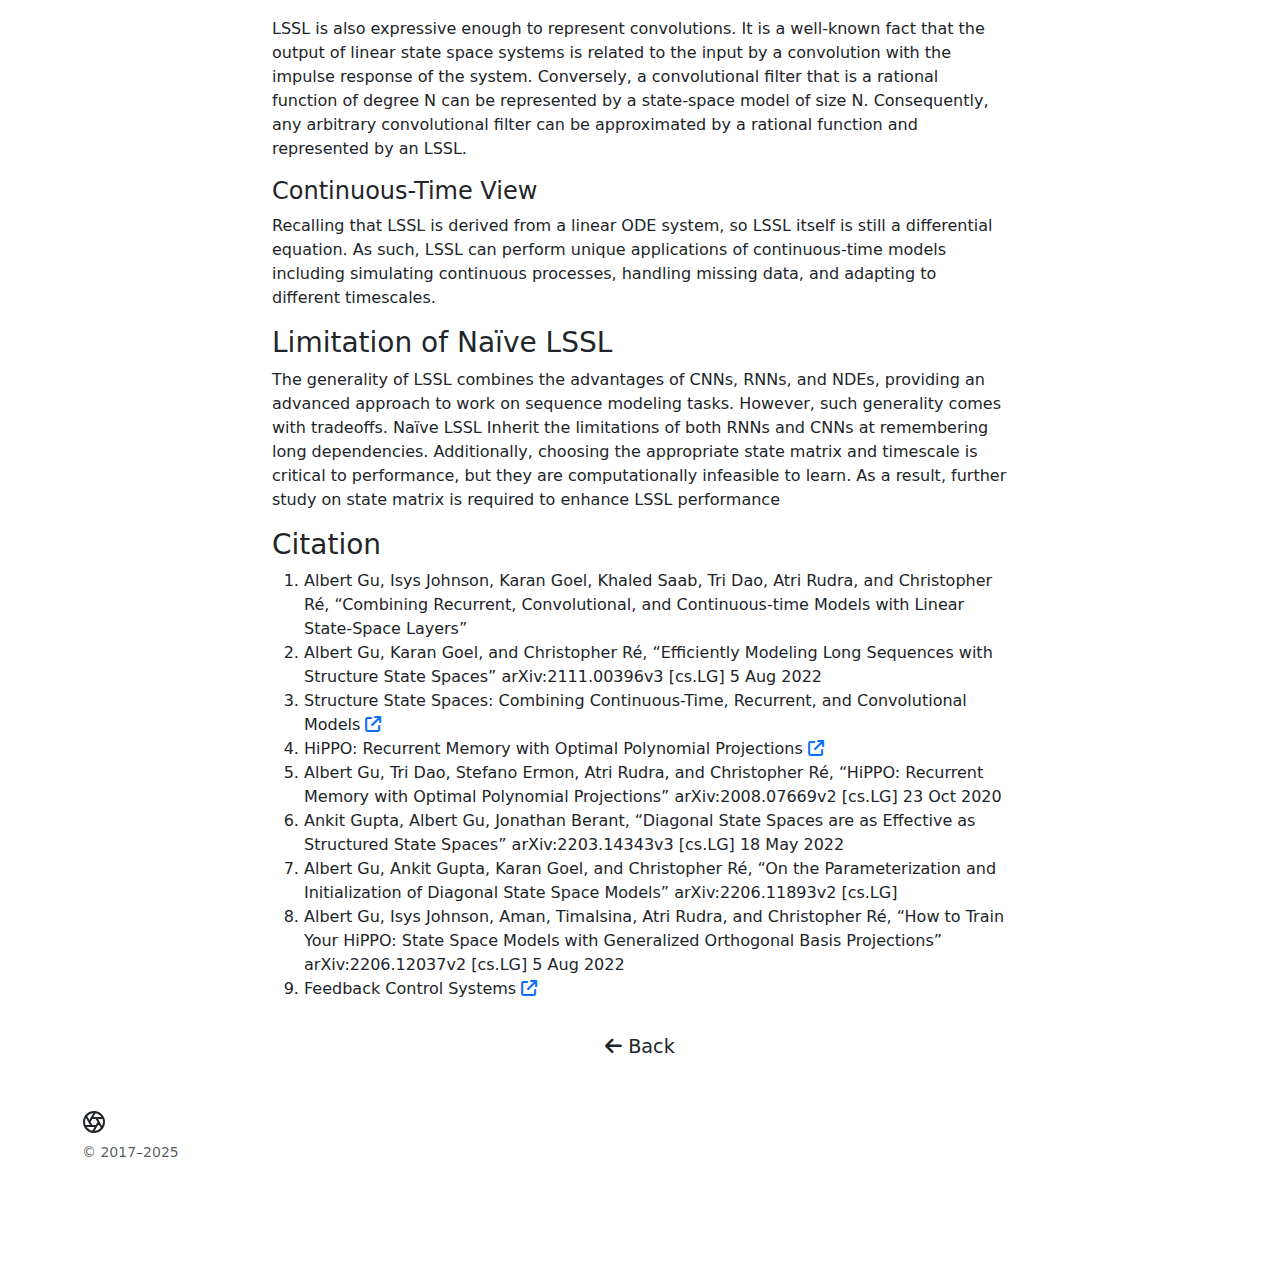
<file: blog-state-space-model/index.html>
<!doctype html>
<html lang="en" data-bs-theme="auto">

<head>
    <meta charset="utf-8">
    <meta name="viewport" content="width=device-width, initial-scale=1">
    <meta name="description" content="">
    <meta name="author" content="Mark Otto, Jacob Thornton, and Bootstrap contributors">
    <meta name="generator" content="Hugo 0.145.0">
    <title>Ping Yen</title>

    <link rel="canonical" href="https://getbootstrap.com/docs/5.3/examples/carousel/">

    <script src="../template/assets/js/color-modes.js"></script>

    <link href="../template/assets/dist/css/bootstrap.min.css" rel="stylesheet">

    <link rel="apple-touch-icon" href="../template/assets/img/favicons/apple-touch-icon.png" sizes="180x180">
    <link rel="icon" href="../template/assets/img/favicons/favicon-32x32.png" sizes="32x32" type="image/png">
    <link rel="icon" href="../template/assets/img/favicons/favicon-16x16.png" sizes="16x16" type="image/png">
    <link rel="manifest" href="../template/assets/img/favicons/manifest.json">
    <link rel="mask-icon" href="../template/assets/img/favicons/safari-pinned-tab.svg" color="#712cf9">
    <link rel="icon" href="../template/assets/img/favicons/favicon.ico">
    <link rel="stylesheet" href="https://cdnjs.cloudflare.com/ajax/libs/font-awesome/6.4.0/css/all.min.css">
    <meta name="theme-color" content="#712cf9">


    <style>
        .bd-placeholder-img {
            font-size: 1.125rem;
            text-anchor: middle;
            -webkit-user-select: none;
            -moz-user-select: none;
            user-select: none;
        }

        @media (min-width: 768px) {
            .bd-placeholder-img-lg {
                font-size: 3.5rem;
            }
        }

        .b-example-divider {
            width: 100%;
            height: 3rem;
            background-color: rgba(0, 0, 0, .1);
            border: solid rgba(0, 0, 0, .15);
            border-width: 1px 0;
            box-shadow: inset 0 .5em 1.5em rgba(0, 0, 0, .1), inset 0 .125em .5em rgba(0, 0, 0, .15);
        }

        .b-example-vr {
            flex-shrink: 0;
            width: 1.5rem;
            height: 100vh;
        }

        .bi {
            vertical-align: -.125em;
            fill: currentColor;
        }

        .nav-scroller {
            position: relative;
            z-index: 2;
            height: 2.75rem;
            overflow-y: hidden;
        }

        .nav-scroller .nav {
            display: flex;
            flex-wrap: nowrap;
            padding-bottom: 1rem;
            margin-top: -1px;
            overflow-x: auto;
            text-align: center;
            white-space: nowrap;
            -webkit-overflow-scrolling: touch;
        }

        .btn-bd-primary {
            --bd-violet-bg: #712cf9;
            --bd-violet-rgb: 112.520718, 44.062154, 249.437846;

            --bs-btn-font-weight: 600;
            --bs-btn-color: var(--bs-white);
            --bs-btn-bg: var(--bd-violet-bg);
            --bs-btn-border-color: var(--bd-violet-bg);
            --bs-btn-hover-color: var(--bs-white);
            --bs-btn-hover-bg: #6528e0;
            --bs-btn-hover-border-color: #6528e0;
            --bs-btn-focus-shadow-rgb: var(--bd-violet-rgb);
            --bs-btn-active-color: var(--bs-btn-hover-color);
            --bs-btn-active-bg: #5a23c8;
            --bs-btn-active-border-color: #5a23c8;
        }

        .bd-mode-toggle {
            z-index: 1500;
        }

        .bd-mode-toggle .bi {
            width: 1em;
            height: 1em;
        }

        .bd-mode-toggle .dropdown-menu .active .bi {
            display: block !important;
        }
    </style>

    <!-- Custom styles for this ../template -->
    <link href="../template/carousel/carousel.css" rel="stylesheet">
</head>

<body>

    <!-- NAVBAR -->
    <header data-bs-theme="dark">
        <nav class="navbar navbar-expand-md navbar-dark fixed-top bg-dark">
            <div class="container-fluid">
                <a class="navbar-brand" href="#">Ping Yen</a>
                <button class="navbar-toggler" type="button" data-bs-toggle="collapse" data-bs-target="#navbarCollapse"
                    aria-controls="navbarCollapse" aria-expanded="false" aria-label="Toggle navigation">
                    <span class="navbar-toggler-icon"></span>
                </button>

                <div class="collapse navbar-collapse" id="navbarCollapse">

                    <ul class="navbar-nav me-auto mb-2 mb-md-0">
                        <li class="nav-item">
                            <a class="nav-link" href="../index.html#blog_link">Back</a>
                        </li>
                    </ul>
                </div>
            </div>
        </nav>
    </header>

    <!-- Content-->
    <main>

        <div class="container marketing">

            <center>
                <h1>State Space Model</h1>
            </center>

            <hr class="divider" id="about_link">

            <div class="row featurette">
                <div class="col-md-2"></div>

                <div class="col-md-8">
                    <p class=" blog-content">
                        In my previous article, I briefly went through the main features of Mamba, a revolutionary model
                        that possesses the potential to challenge the dominance of Transformers in the field of long
                        sequence modeling. To further understand what makes Mamba so powerful, I conducted further paper
                        studies about the core component of Mamba - Structured State Space Model (abbreviated as S4). S4
                        has strong computational versatility enabling efficient computations at different ML model
                        development stages. Additionally, S4 is proven to have better long range dependency (LRD) memory
                        than Transformers, making it a perfect candidate to model very long sequences.</p>
                    <p class=" blog-content">
                        S4 can be decomposed into 2 major components, Structure State Matrix and State Space Model,
                        which consist of a good amount of information. Writing everything in one article will make it
                        too lengthy and consequently downgrading readability. Therefore, I will be writing about state
                        space model today, and focus on structured state matrix in the next article.</p>
                    <p class="blog-content">
                        The order in this article is as follows:</p>
                    <ol>
                        <li class="blog-content-no-indent">State Space Theory</li>
                        <li class="blog-content-no-indent">Discretizing Continuous State Space Model</li>
                        <li class="blog-content-no-indent">Linear State Space Layer</li>
                        <li class="blog-content-no-indent">Limitation of LSSL</li>
                    </ol>
                    <h3>State Space Theory</h3>
                    <p class=" blog-content">
                        As S4 draws inspiration from the State Space Model in the context of Control Theory, it is
                        necessary to pick up the fundamentals of state space model (abbreviated as SSM) for better
                        understandings.
                    </p>
                    <h4>State</h4>
                    <p class=" blog-content">
                        Let’s start with the concept of states. States lie within a latent state space and summarize the
                        effect of past inputs on future outputs. In other words, the future of each state only depends
                        on the current state and future inputs since everything about the past is encapsulated in the
                        current state. Therefore, we can view states as the memory of the system.</p>
                    <h4>State Space Model</h4>
                    <p class=" blog-content">
                        With the concept of states in mind, we can move on to learn about SSM. SSM is a representation
                        of the dynamics of an N-th order system as a first order differential equation in an N-vector.
                        This is equivalent to converting the N-th order differential equation that governs the dynamics
                        into N first-order differential equations. In other words, SSM can be viewed as a
                        sequence-to-sequence map that maps input sequence u(t) to output sequence y(t).
                    </p>
                    <p class=" blog-content">
                        The general continuous-time linear state space system formula is defined as
                    </p>
                    <img src="state-space-eq.png" class="blog-img" />
                    <p class="blog-content-no-indent">
                        where y, x, u, A, B, C, D, t are output vector, state vector, input vector, state dynamic
                        matrix, input matrix, output matrix, feedthrough matrix, and time, respectfully. Typically, we
                        deal with Linear Time-Invariant (LTI) state dynamics where A,B,C,D are independent of t, so we
                        can leverage the properties of linearity and time invariance for simpler analysis.
                    </p>

                    <h4>Creating State Space Models from Nonlinear Systems</h4>
                    <p class=" blog-content">
                        In order to apply state space theory to general nonlinear systems, we create SSMs about the
                        equilibrium points of the nonlinear system.
                    </p>
                    <p class=" blog-content">Consider a nonlinear set of dynamics given by </p>
                    <img src="nonlinear-dynamic.png" class="blog-img" />
                    <p class="blog-content-no-indent">The equilibrium points can be obtained through setting the derivatives of x and u to
                        0. Then,
                        express the state and input equations as</p>
                    <img src="equilibrium-eq.png" class="blog-img" />
                    <p class="blog-content-no-indent">By rewriting the derivative of x with the Taylor series expansion of the equation of
                        Figure 2
                        about the equilibrium points, and we got</p>
                    <img src="taylor-series.png" class="blog-img" />
                    <p class="blog-content-no-indent">where subscript i stands for the i-th element of the vector.</p>
                    <p class=" blog-content">Since the expansion is done about the equilibrium points, the function
                        f in Figure 4 evaluates to 0. Consequently, by combining all state equations for all i, we can
                        obtain</p>
                    <img src="state-update-eq-xu.png" class="blog-img" />
                    <p class="blog-content-no-indent">Similarly, by applying the same transformation technique on y and u we can obtain
                    </p>
                    <img src="state-update-eq-yu.png" class="blog-img" />
                    <p class="blog-content-no-indent">By dropping the delta symbol, we can obtain the identical SSM formula in Figure 1,
                        showing that
                        we are able to create SSMs from any nonlinear system. Keep in mind that the resulting SSM is not
                        guaranteed to be LTI. If the system was operating around just one set of points, then all the
                        partial fractions in matrices A,B,C,D are constants, and hence the system is an LTI SSM.</p>

                    <h3>Discretizing Continuous State Space Model</h3>
                    <p class=" blog-content">Since computers only operate on discrete numbers, it is crucial to
                        select the proper
                        discretization scheme to transform linear ODEs into discrete update approximation. Among several
                        discretization techniques, I will talk about the two approaches that are employed in related
                        studies - Generalized Bilinear Transformation (GBT) and Zero-Order Hold (ZOH).</p>
                    <h4>Generalized Bilinear Transformation</h4>
                    <p class=" blog-content">Consider a time step size (or timescale), the discretized state update
                        is expressed as</p>
                    <img src="ode-discretization.png" class="blog-img" />
                    <p class="blog-content-no-indent">By setting alpha to 1/2, we obtain the GBT update formula which preserves the
                        stability of the
                        system. By organizing the coefficients of x(t) and u(t) into coefficient matrices, we can obtain
                        the discrete SSM formula</p>
                    <img src="discrete-ssm.png" class="blog-img" />
                    <h4>Zero-Order Hold</h4>
                    <p class=" blog-content">Zero-order hold (ZOH) assumes the value of a sample of the input is
                        held constant for a duration
                        of one sample time interval. Consider this assumption, the SSM formula can be discretized as:
                    </p>
                    <img src="zoh-discretization.png" class="blog-img" />
                    <p>In the next section, GBT discretization is applied to obtain the discrete SSM. </p>

                    <h3>Linear State Space Layer</h3>
                    <p class=" blog-content">After learning about SSM and discretization, we have acquired the
                        foundation of discrete linear
                        SSM. Gu et al.[1] further introduced a model family called “Linear State Space Layer”
                        (abbreviated as LSSL) to formally define the system. The major feature of LSSL is its ability to
                        simultaneously deliver strengths of RNNs, CNNs, and NDEs. Moreover, LSSL is capable to maintain
                        the equivalent expressivity as corresponding recurrent, convolution, or continuous-time models.
                    </p>
                    <h4>Recurrence View</h4>
                    <p class=" blog-content">Recalling the discrete state update equation in Figure 8, we can easily
                        observe that it is a
                        classic recurrence equation where the recurrent state that carries the context of all inputs
                        before specific time point; hence, LSSL can be viewed as a recurrent model with efficient and
                        stateful inference that requires fixed computation and storage per time step.</p>
                    <p class=" blog-content">In [1], the authors showed two lemmas proving that LSSLs are as
                        expressive as RNNs. First, the ubiquitous gating mechanism is actually an analog of the state
                        size or timescale. Secondly, deep stacked LSSL layers of order N=1 with position-wise
                        nonlinear-functions can approximate any non-linear ODE. As a result, LSSL do not loose modeling
                        power by approximating any nonlinear ODE with discrete linear recurrences.</p>
                    <h4>Convolution View</h4>
                    <p class=" blog-content">LSSL can also be viewed as a convolution model. Let initial state
                        equals 0 for simplicity, then
                        the discrete SSM equations in Figure 8 yields</p>
                    <img src="output-expanded.png" class="blog-img" />
                    <p class="blog-content-no-indent">Then y is simply the non-circular convolution</p>
                    <img src="convolution-expression.png" class="blog-img" />
                    <p class="blog-content-no-indent">Thus, the entire output of LSSL can be computed with one convolution which can be
                        efficiently
                        implemented with 3 FFTs.</p>
                    <p class=" blog-content">LSSL is also expressive enough to represent convolutions. It is a
                        well-known fact that the output of linear state space systems is related to the input by a
                        convolution with the impulse response of the system. Conversely, a convolutional filter that is
                        a rational function of degree N can be represented by a state-space model of size N.
                        Consequently, any arbitrary convolutional filter can be approximated by a rational function and
                        represented by an LSSL.</p>
                    <h4>Continuous-Time View</h4>
                    <p class=" blog-content">Recalling that LSSL is derived from a linear ODE system, so LSSL itself
                        is still a differential
                        equation. As such, LSSL can perform unique applications of continuous-time models including
                        simulating continuous processes, handling missing data, and adapting to different timescales.
                    </p>

                    <h3>Limitation of Naïve LSSL</h3>
                    <p class=" blog-content">The generality of LSSL combines the advantages of CNNs, RNNs, and NDEs,
                        providing an advanced
                        approach to work on sequence modeling tasks. However, such generality comes with tradeoffs.
                        Naïve LSSL Inherit the limitations of both RNNs and CNNs at remembering long dependencies.
                        Additionally, choosing the appropriate state matrix and timescale is critical to performance,
                        but they are computationally infeasible to learn. As a result, further study on state matrix is
                        required to enhance LSSL performance</p>

                    <h3>Citation</h3>
                    <ol>
                        <li class="blog-content-no-indent">
                            Albert Gu, Isys Johnson, Karan Goel, Khaled Saab, Tri Dao, Atri Rudra, and Christopher Ré,
                            “Combining Recurrent, Convolutional, and Continuous-time Models with Linear State-Space
                            Layers”
                        </li>
                        <li class="blog-content-no-indent">
                            Albert Gu, Karan Goel, and Christopher Ré, “Efficiently Modeling Long Sequences with
                            Structure State Spaces” arXiv:2111.00396v3 [cs.LG] 5 Aug 2022
                        </li>
                        <li class="blog-content-no-indent">
                            Structure State Spaces: Combining Continuous-Time, Recurrent, and Convolutional Models
                            <a href="https://hazyresearch.stanford.edu/blog/2022-01-14-s4-3"><i class="fas fa-arrow-up-right-from-square"></i></a>

                        </li>
                        <li class="blog-content-no-indent">
                            HiPPO: Recurrent Memory with Optimal Polynomial Projections
                            <a href="https://hazyresearch.stanford.edu/blog/2020-12-05-hippo"><i class="fas fa-arrow-up-right-from-square"></i></a>
                        </li>
                        <li class="blog-content-no-indent">
                            Albert Gu, Tri Dao, Stefano Ermon, Atri Rudra, and Christopher Ré, “HiPPO: Recurrent Memory
                            with Optimal Polynomial Projections” arXiv:2008.07669v2 [cs.LG] 23 Oct 2020
                        </li>
                        <li class="blog-content-no-indent">
                            Ankit Gupta, Albert Gu, Jonathan Berant, “Diagonal State Spaces are as Effective as
                            Structured State Spaces” arXiv:2203.14343v3 [cs.LG] 18 May 2022
                        </li>
                        <li class="blog-content-no-indent">
                            Albert Gu, Ankit Gupta, Karan Goel, and Christopher Ré, “On the Parameterization and
                            Initialization of Diagonal State Space Models” arXiv:2206.11893v2 [cs.LG]
                        </li>
                        <li class="blog-content-no-indent">
                            Albert Gu, Isys Johnson, Aman, Timalsina, Atri Rudra, and Christopher Ré, “How to Train Your
                            HiPPO: State Space Models with Generalized Orthogonal Basis Projections” arXiv:2206.12037v2
                            [cs.LG] 5 Aug 2022
                        </li>
                        <li class="blog-content-no-indent">
                            Feedback Control Systems
                            <a href="https://ocw.mit.edu/courses/16-30-feedback-control-systems-fall-2010/1bfc976fcead1982d90c5057511e5ef7_MIT16_30F10_lec05.pdf"><i class="fas fa-arrow-up-right-from-square"></i></a>
                        </li>
                    </ol>

                    <div style="display: flex; justify-content: center; margin-top: 2em;">
                        <a href="../index.html#blog_link"
                            style="text-decoration: none; color: inherit; font-size: 1.2rem;">
                            <i class="fas fa-arrow-left" style="margin-right: 6px;"></i>Back
                        </a>
                    </div>

                </div>
                <div class="col-md-2"></div>
            </div>


        </div><!-- /.container -->


        <!-- FOOTER -->
        <footer class="container py-5">
            <div class="row">
                <div class="col-12 col-md">
                    <svg xmlns="http://www.w3.org/2000/svg" width="24" height="24" fill="none" stroke="currentColor"
                        stroke-linecap="round" stroke-linejoin="round" stroke-width="2" class="d-block mb-2" role="img"
                        viewBox="0 0 24 24">
                        <title>Product</title>
                        <circle cx="12" cy="12" r="10" />
                        <path
                            d="M14.31 8l5.74 9.94M9.69 8h11.48M7.38 12l5.74-9.94M9.69 16L3.95 6.06M14.31 16H2.83m13.79-4l-5.74 9.94" />
                    </svg>
                    <small class="d-block mb-3 text-body-secondary">&copy; 2017–2025</small>
                </div>
            </div>
        </footer>
    </main>
    <script defer src="../template/assets/dist/js/bootstrap.bundle.min.js"
        integrity="sha384-k6d4wzSIapyDyv1kpU366/PK5hCdSbCRGRCMv+eplOQJWyd1fbcAu9OCUj5zNLiq"></script>

</body>

</html>
</file>
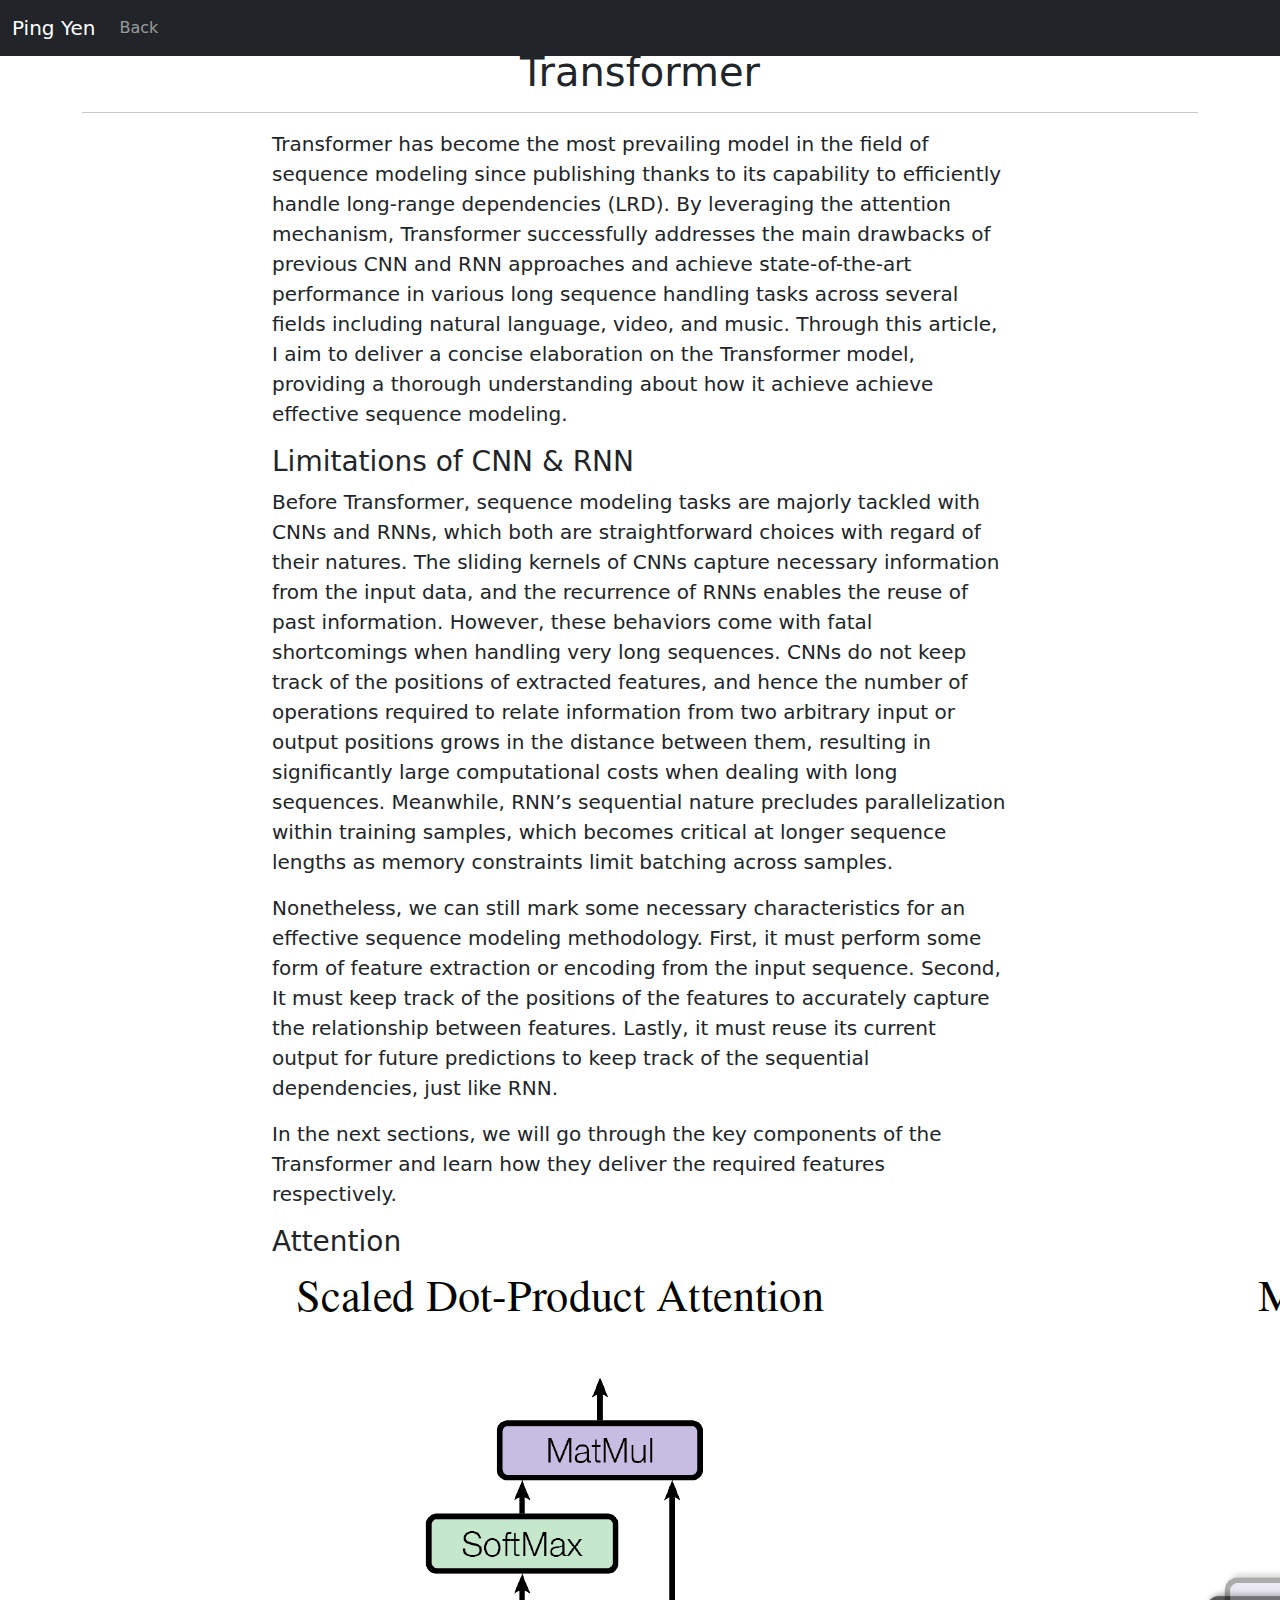
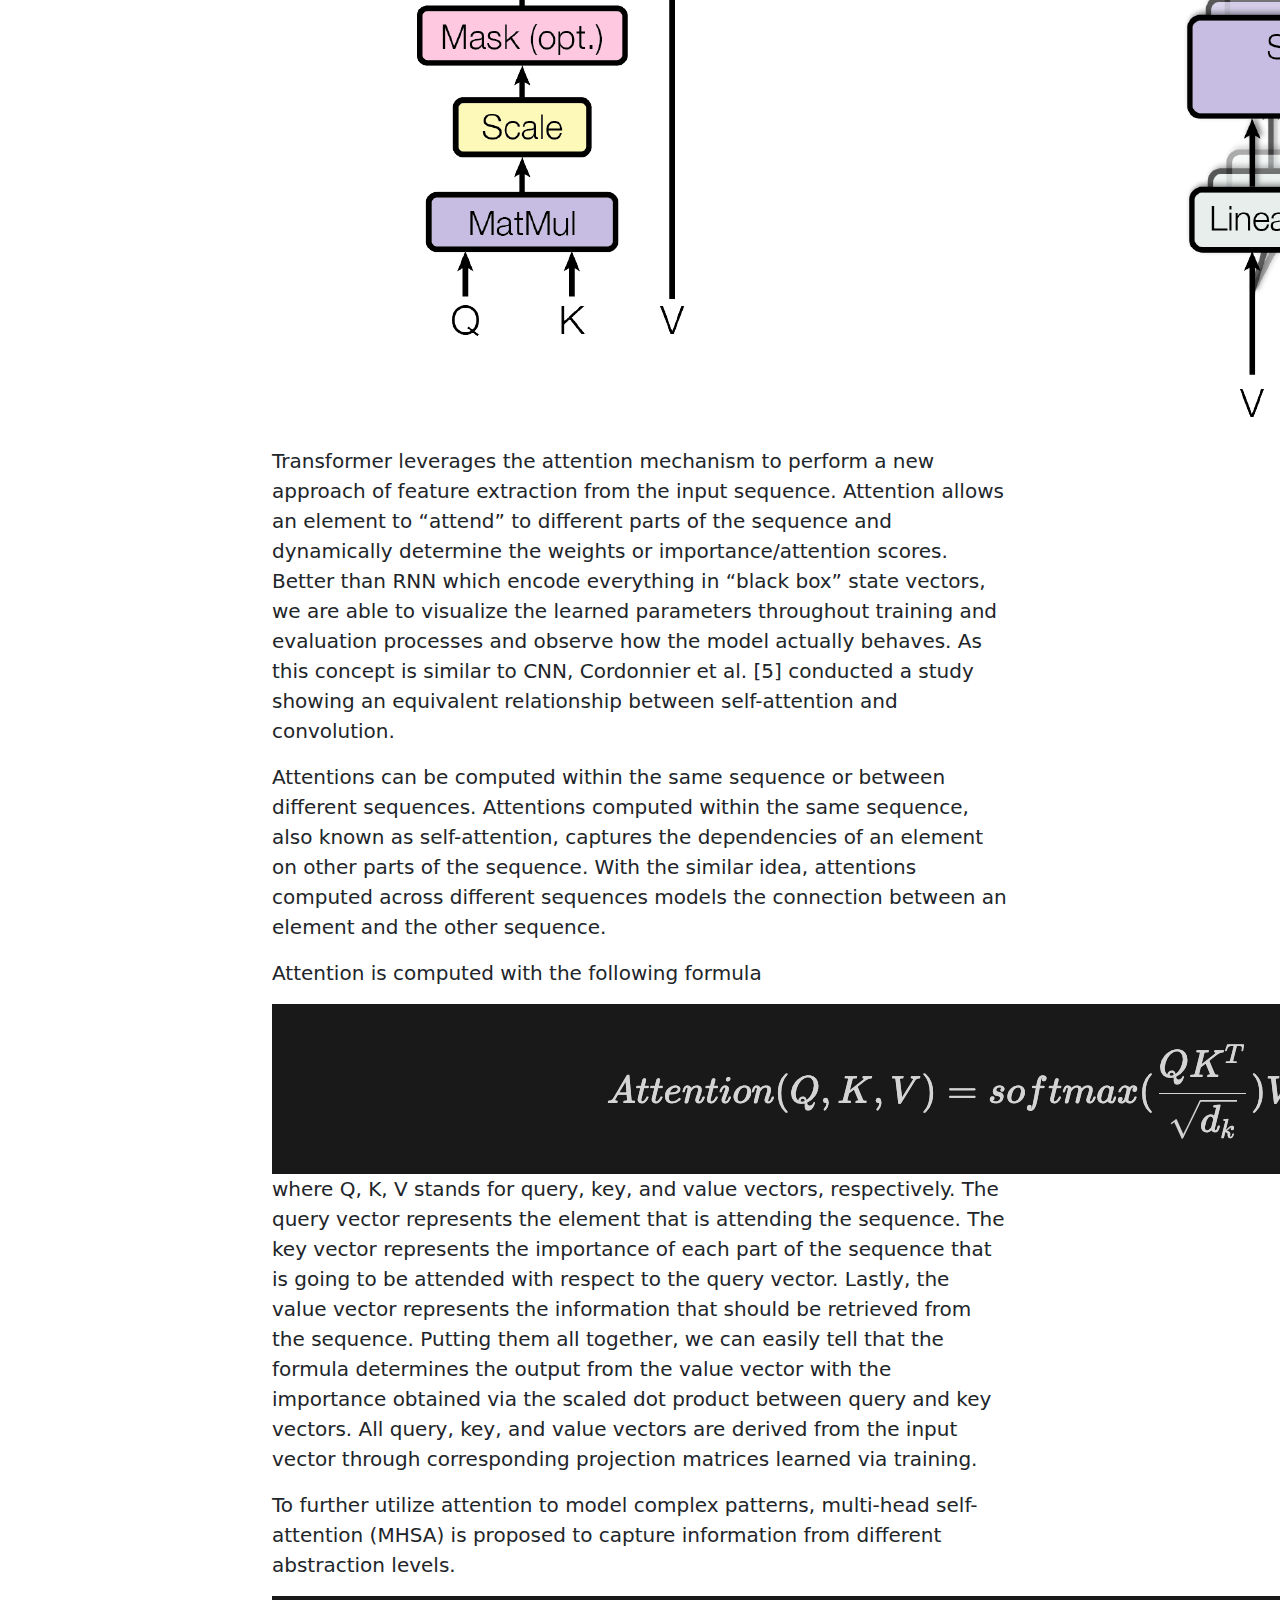
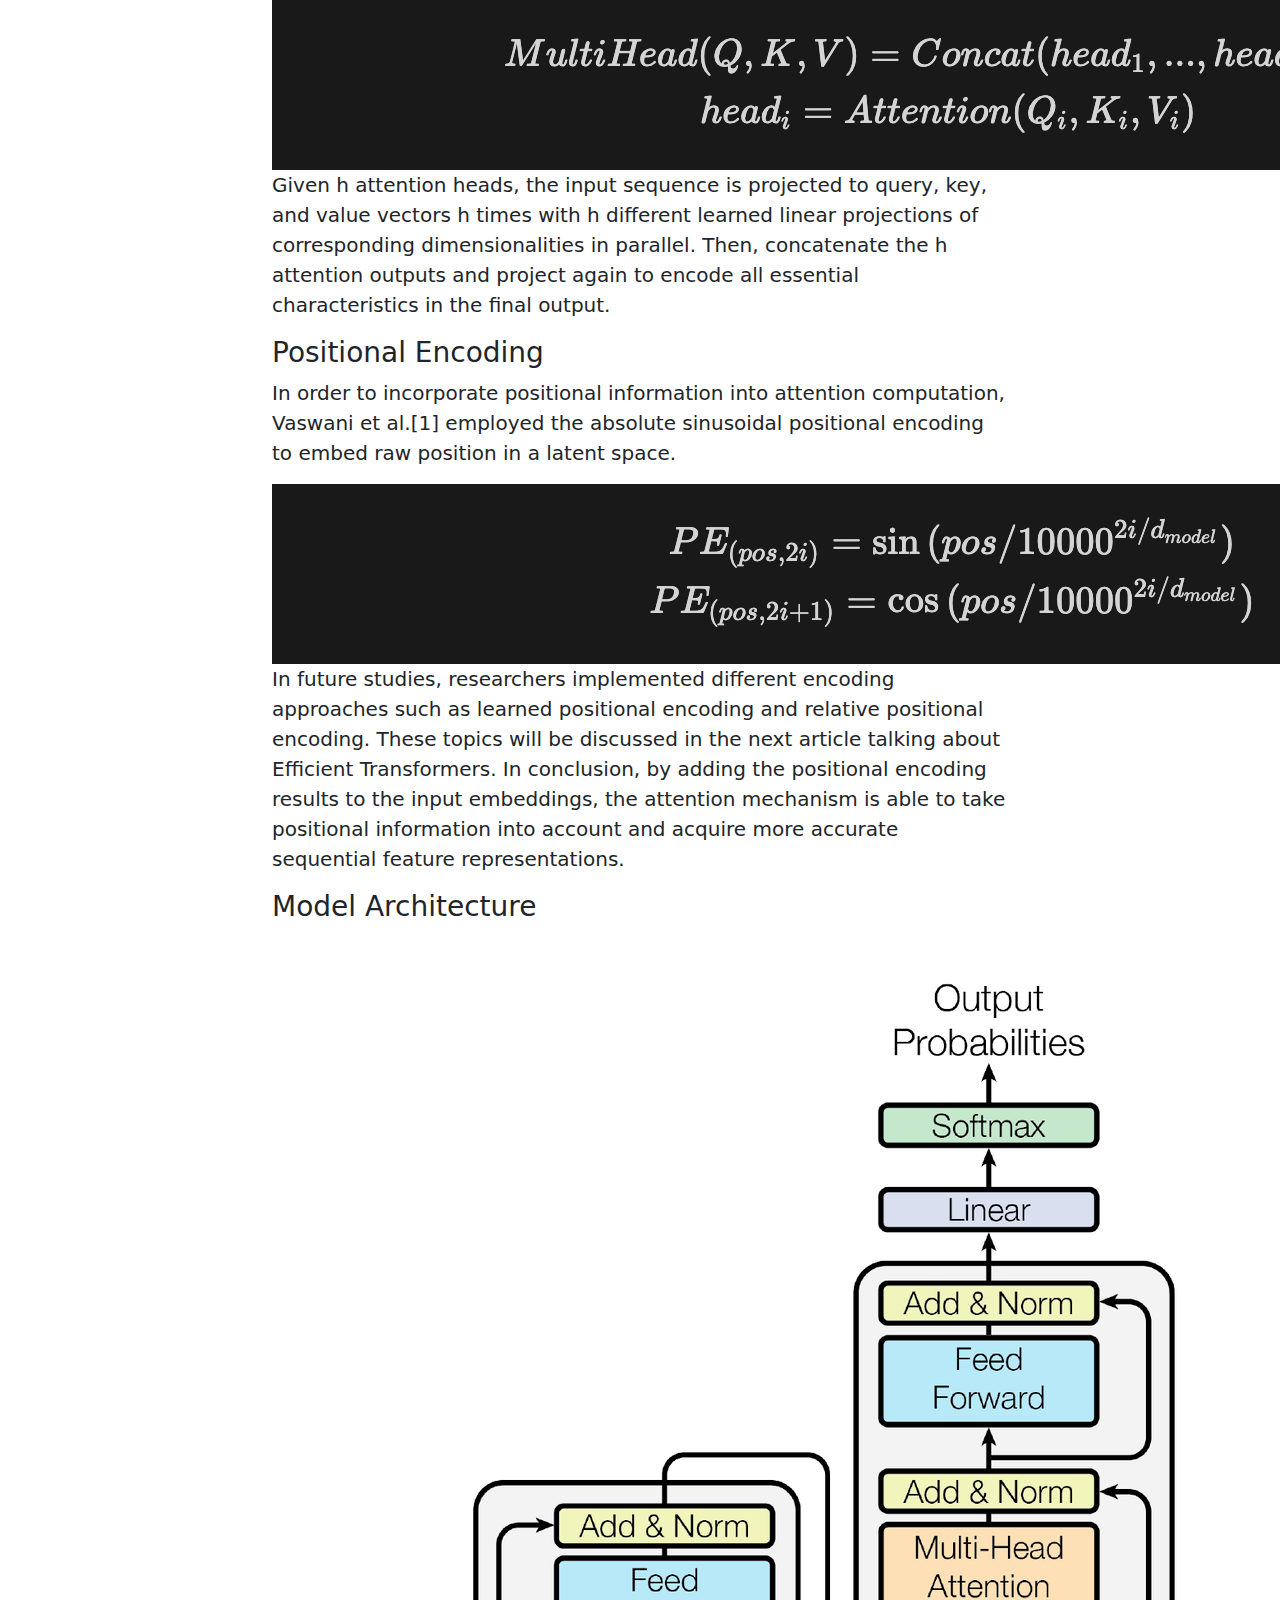
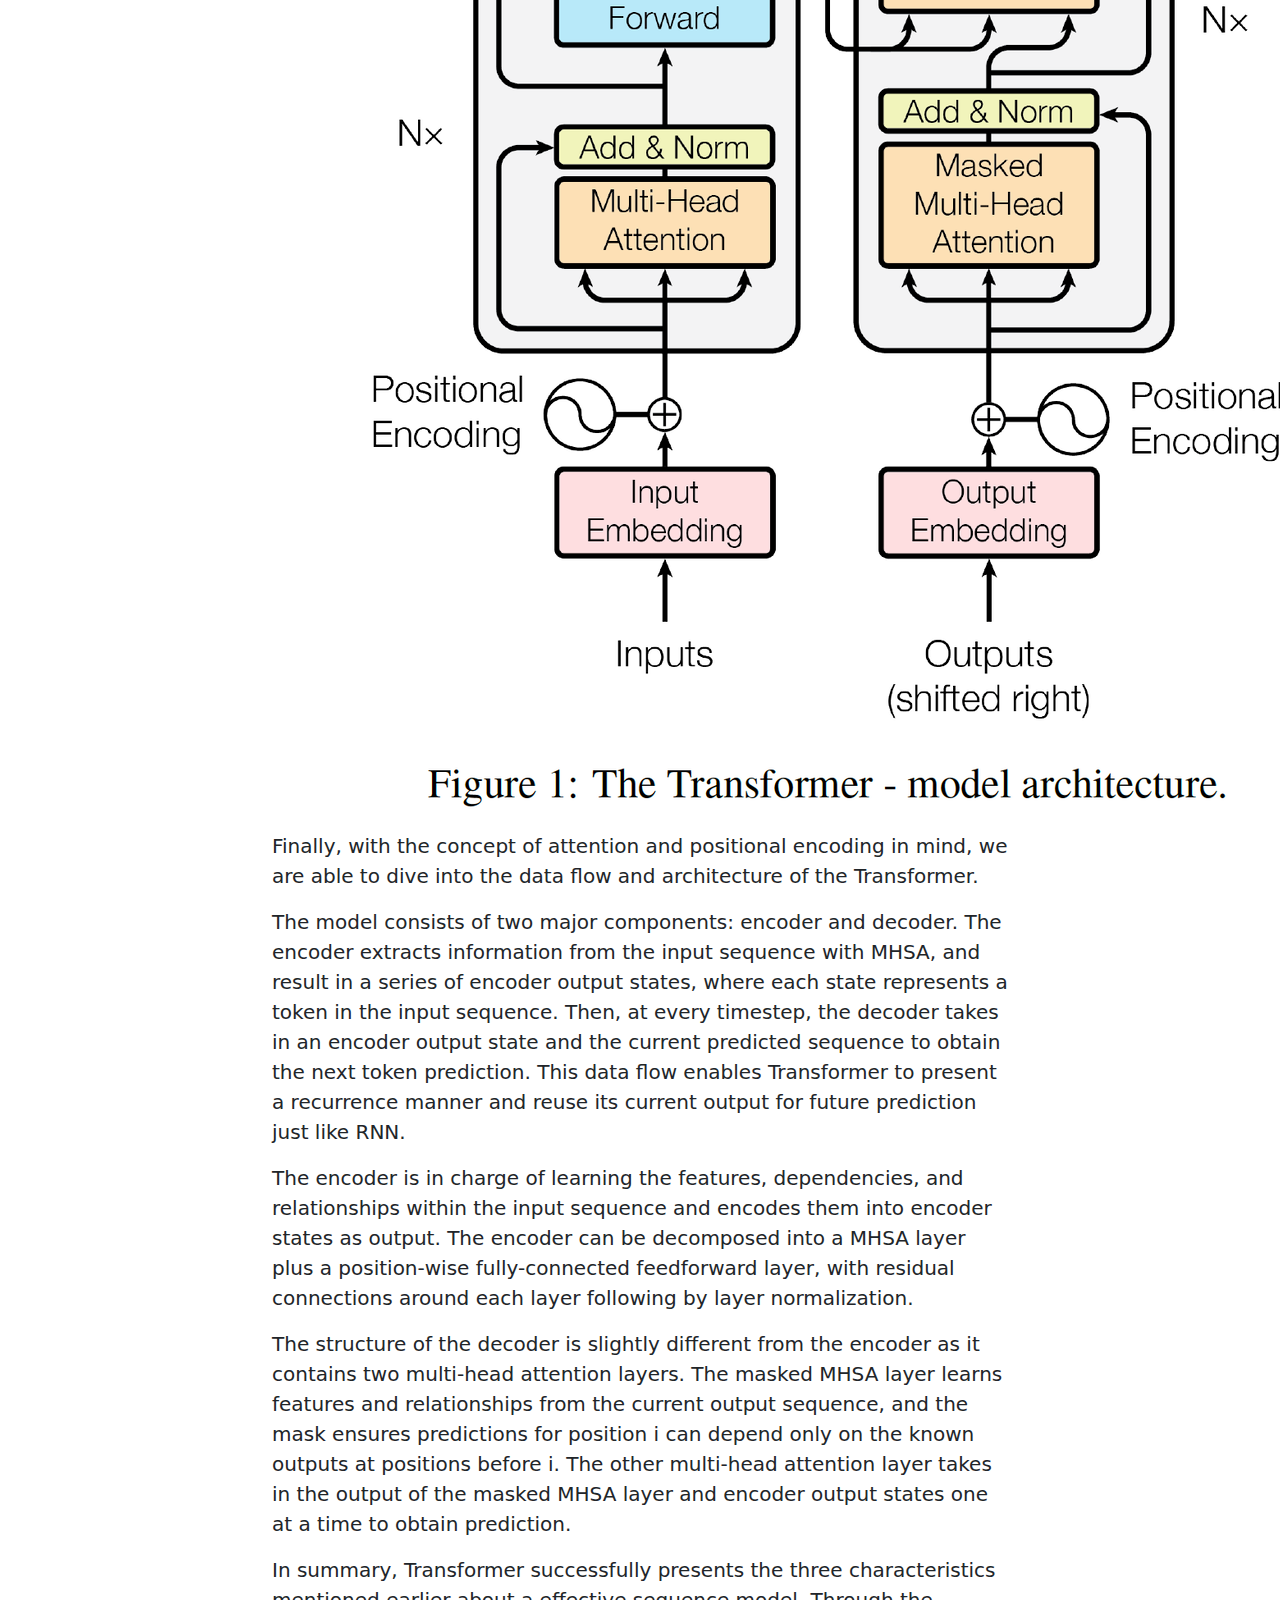
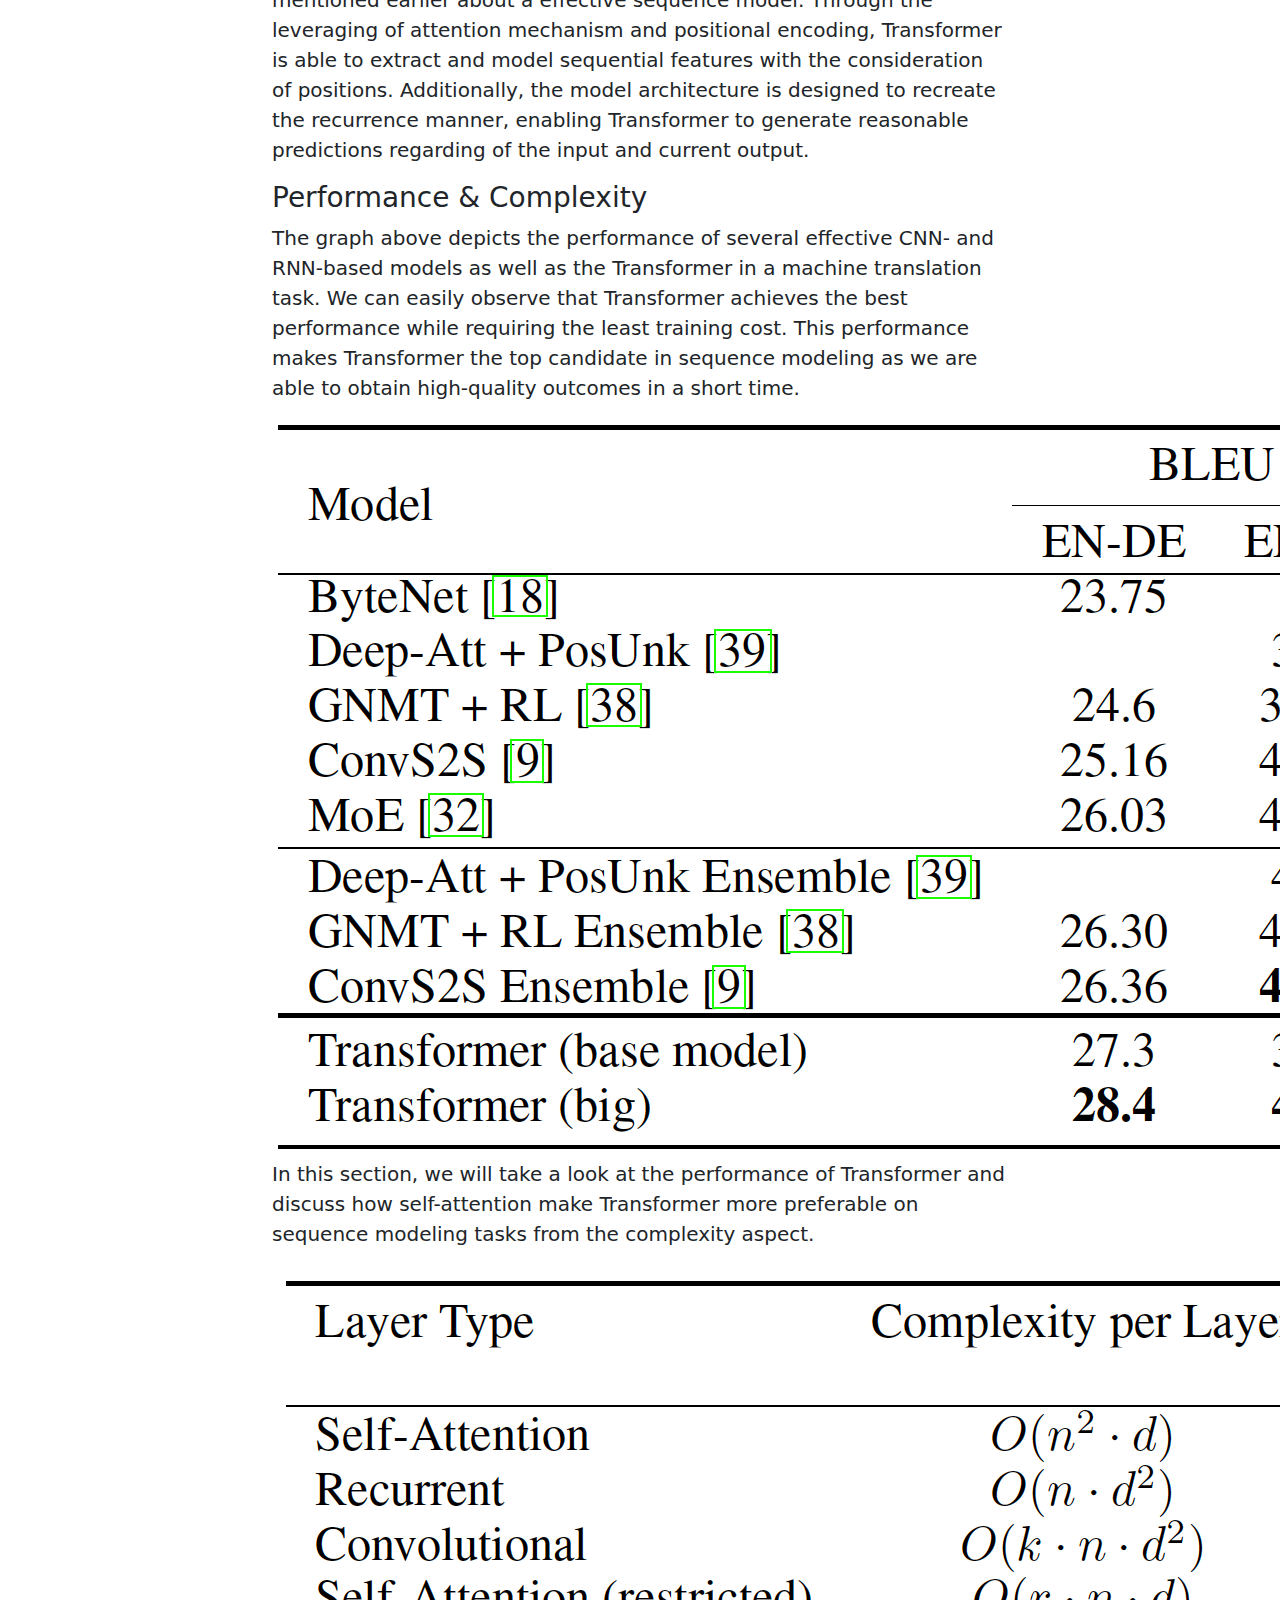
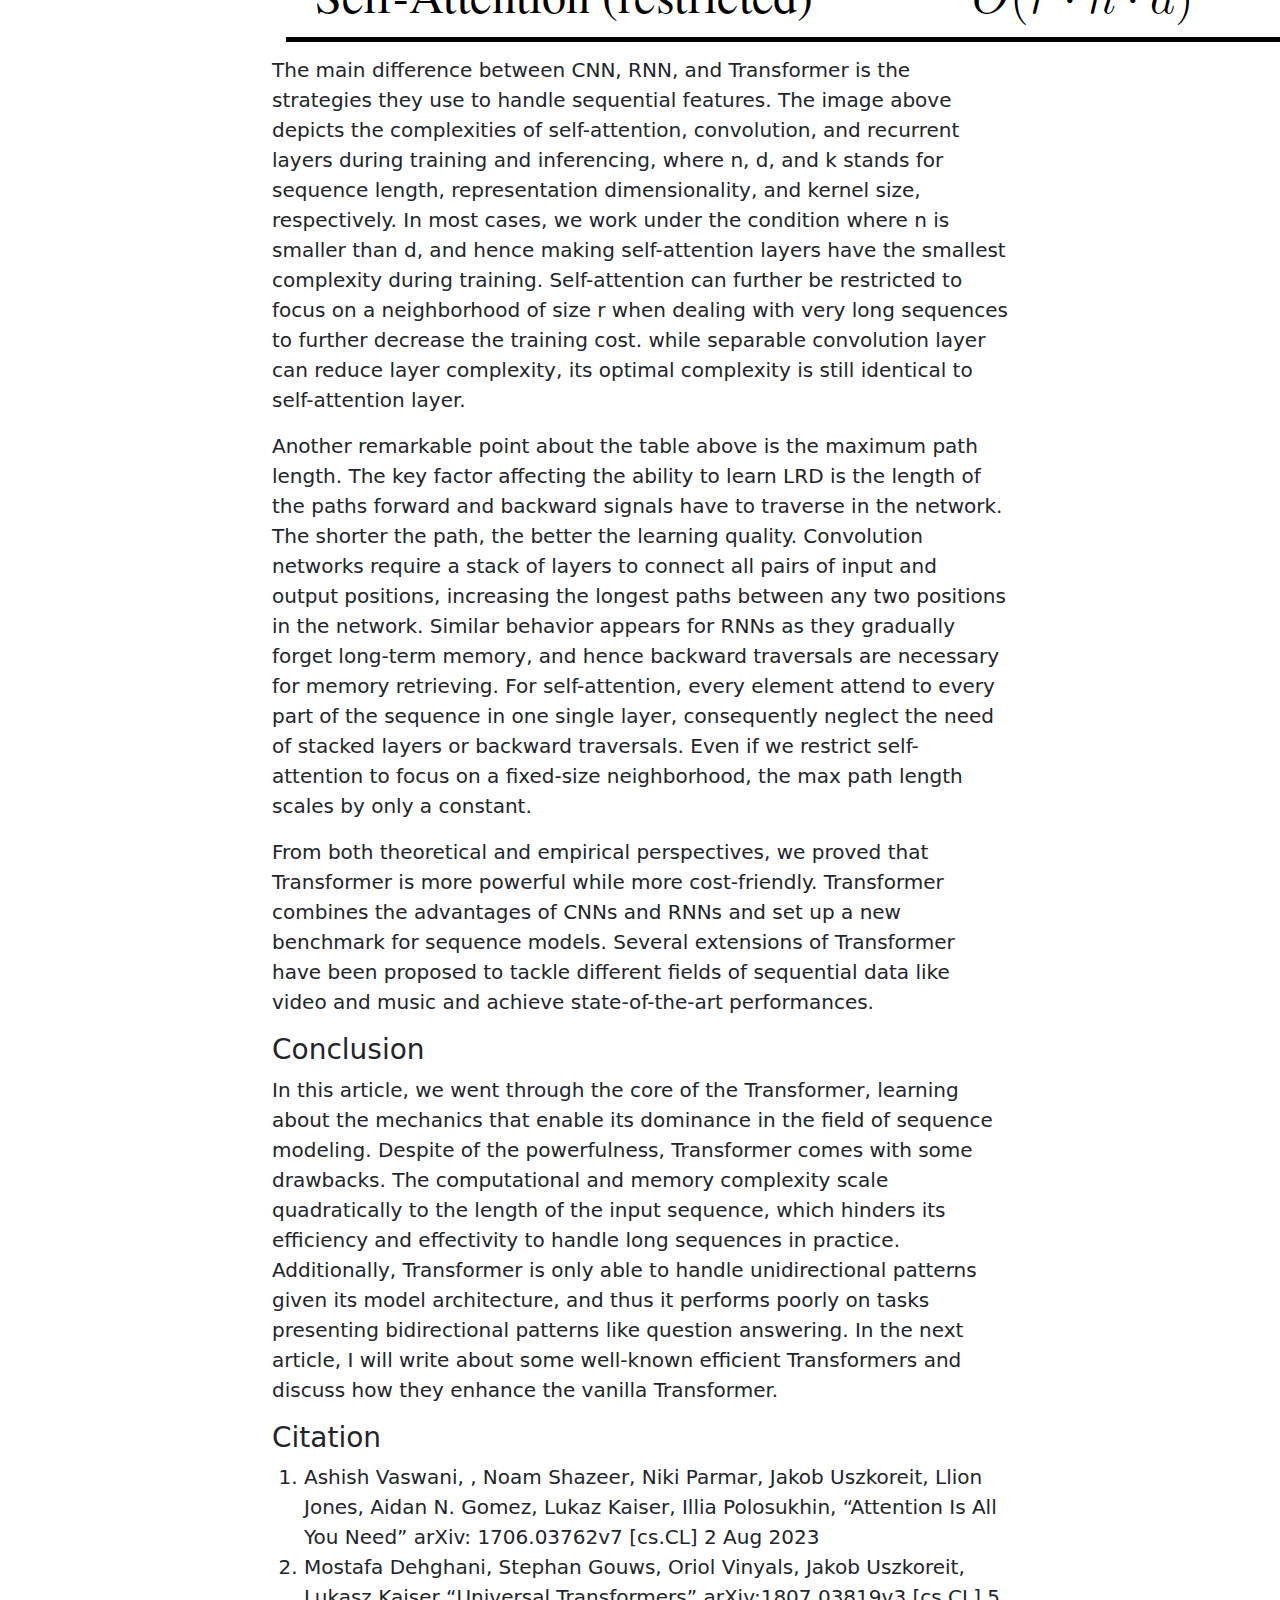
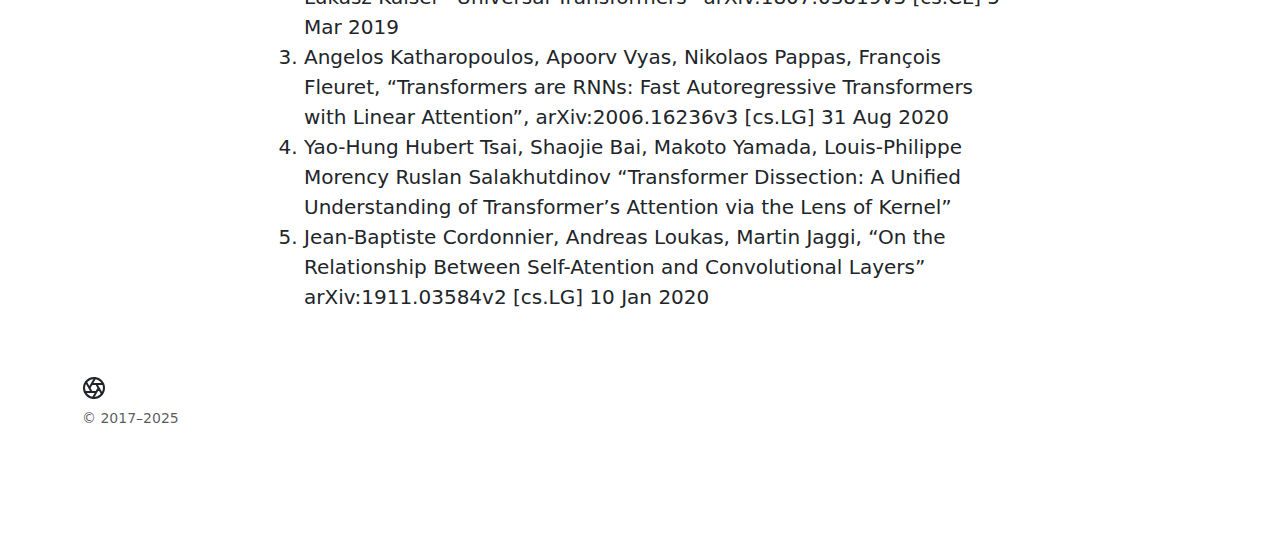
<file: blog-transformer/index.html>
<!doctype html>
<html lang="en" data-bs-theme="auto">

<head>
    <meta charset="utf-8">
    <meta name="viewport" content="width=device-width, initial-scale=1">
    <meta name="description" content="">
    <meta name="author" content="Mark Otto, Jacob Thornton, and Bootstrap contributors">
    <meta name="generator" content="Hugo 0.145.0">
    <title>Ping Yen</title>

    <link rel="canonical" href="https://getbootstrap.com/docs/5.3/examples/carousel/">

    <script src="../template/assets/js/color-modes.js"></script>

    <link href="../template/assets/dist/css/bootstrap.min.css" rel="stylesheet">

    <link rel="apple-touch-icon" href="../template/assets/img/favicons/apple-touch-icon.png" sizes="180x180">
    <link rel="icon" href="../template/assets/img/favicons/favicon-32x32.png" sizes="32x32" type="image/png">
    <link rel="icon" href="../template/assets/img/favicons/favicon-16x16.png" sizes="16x16" type="image/png">
    <link rel="manifest" href="../template/assets/img/favicons/manifest.json">
    <link rel="mask-icon" href="../template/assets/img/favicons/safari-pinned-tab.svg" color="#712cf9">
    <link rel="icon" href="../template/assets/img/favicons/favicon.ico">
    <link rel="stylesheet" href="https://cdnjs.cloudflare.com/ajax/libs/font-awesome/5.15.4/css/all.min.css">
    <meta name="theme-color" content="#712cf9">


    <style>
        .bd-placeholder-img {
            font-size: 1.125rem;
            text-anchor: middle;
            -webkit-user-select: none;
            -moz-user-select: none;
            user-select: none;
        }

        @media (min-width: 768px) {
            .bd-placeholder-img-lg {
                font-size: 3.5rem;
            }
        }

        .b-example-divider {
            width: 100%;
            height: 3rem;
            background-color: rgba(0, 0, 0, .1);
            border: solid rgba(0, 0, 0, .15);
            border-width: 1px 0;
            box-shadow: inset 0 .5em 1.5em rgba(0, 0, 0, .1), inset 0 .125em .5em rgba(0, 0, 0, .15);
        }

        .b-example-vr {
            flex-shrink: 0;
            width: 1.5rem;
            height: 100vh;
        }

        .bi {
            vertical-align: -.125em;
            fill: currentColor;
        }

        .nav-scroller {
            position: relative;
            z-index: 2;
            height: 2.75rem;
            overflow-y: hidden;
        }

        .nav-scroller .nav {
            display: flex;
            flex-wrap: nowrap;
            padding-bottom: 1rem;
            margin-top: -1px;
            overflow-x: auto;
            text-align: center;
            white-space: nowrap;
            -webkit-overflow-scrolling: touch;
        }

        .btn-bd-primary {
            --bd-violet-bg: #712cf9;
            --bd-violet-rgb: 112.520718, 44.062154, 249.437846;

            --bs-btn-font-weight: 600;
            --bs-btn-color: var(--bs-white);
            --bs-btn-bg: var(--bd-violet-bg);
            --bs-btn-border-color: var(--bd-violet-bg);
            --bs-btn-hover-color: var(--bs-white);
            --bs-btn-hover-bg: #6528e0;
            --bs-btn-hover-border-color: #6528e0;
            --bs-btn-focus-shadow-rgb: var(--bd-violet-rgb);
            --bs-btn-active-color: var(--bs-btn-hover-color);
            --bs-btn-active-bg: #5a23c8;
            --bs-btn-active-border-color: #5a23c8;
        }

        .bd-mode-toggle {
            z-index: 1500;
        }

        .bd-mode-toggle .bi {
            width: 1em;
            height: 1em;
        }

        .bd-mode-toggle .dropdown-menu .active .bi {
            display: block !important;
        }
    </style>

    <!-- Custom styles for this ../template -->
    <link href="../template/carousel/carousel.css" rel="stylesheet">
</head>

<body>

    <!-- NAVBAR -->
    <header data-bs-theme="dark">
        <nav class="navbar navbar-expand-md navbar-dark fixed-top bg-dark">
            <div class="container-fluid">
                <a class="navbar-brand" href="#">Ping Yen</a>
                <button class="navbar-toggler" type="button" data-bs-toggle="collapse" data-bs-target="#navbarCollapse"
                    aria-controls="navbarCollapse" aria-expanded="false" aria-label="Toggle navigation">
                    <span class="navbar-toggler-icon"></span>
                </button>

                <div class="collapse navbar-collapse" id="navbarCollapse">

                    <ul class="navbar-nav me-auto mb-2 mb-md-0">
                        <li class="nav-item">
                            <a class="nav-link" href="../index.html#blog_link">Back</a>
                        </li>
                    </ul>
                </div>
            </div>
        </nav>
    </header>

    <!-- Content-->
    <main>

        <div class="container marketing">

            <center>
                <h1>Transformer</h1>
            </center>

            <hr class="divider" id="about_link">

            <div class="row featurette">
                <div class="col-md-2"></div>

                <div class="col-md-8">
                    <p class="lead blog-content">
                        Transformer has become the most prevailing model in the field of sequence modeling
                        since publishing thanks to its capability to efficiently handle long-range dependencies (LRD).
                        By leveraging the attention mechanism, Transformer successfully addresses the main drawbacks of
                        previous CNN and RNN approaches and achieve state-of-the-art performance in various long
                        sequence handling tasks across several fields including natural language, video, and music.
                        Through this article, I aim to deliver a concise elaboration on the Transformer model, providing
                        a thorough understanding about how it achieve achieve effective sequence modeling.</p>
                    <h3>Limitations of CNN & RNN</h3>
                    <p class="lead blog-content">
                        Before Transformer, sequence modeling tasks are majorly tackled with CNNs and RNNs,
                        which both are straightforward choices with regard of their natures. The sliding kernels of CNNs
                        capture necessary information from the input data, and the recurrence of RNNs enables the reuse
                        of past information. However, these behaviors come with fatal shortcomings when handling very
                        long sequences. CNNs do not keep track of the positions of extracted features, and hence the
                        number of operations required to relate information from two arbitrary input or output positions
                        grows in the distance between them, resulting in significantly large computational costs when
                        dealing with long sequences. Meanwhile, RNN’s sequential nature precludes parallelization within
                        training samples, which becomes critical at longer sequence lengths as memory constraints limit
                        batching across samples.</p>
                    <p class="lead blog-content">
                        Nonetheless, we can still mark some necessary
                        characteristics for an effective sequence modeling
                        methodology. First, it must perform some form of feature extraction or encoding from the input
                        sequence. Second, It must keep track of the positions of the features to accurately capture the
                        relationship between features. Lastly, it must reuse its current output for future predictions
                        to keep track of the sequential dependencies, just like RNN.</p>
                    <p class="lead blog-content">
                        In the next sections, we will go through the key components of the Transformer and learn how
                        they deliver the required features respectively.
                    </p>

                    <h3>Attention</h3>
                    <img src="attention-structure.png" class="blog-img" />
                    <p class=" lead blog-content">
                    Transformer leverages the attention mechanism to perform a new approach of feature extraction
                    from the input sequence. Attention allows an element to “attend” to different parts of the
                    sequence and dynamically determine the weights or importance/attention scores. Better than RNN
                    which encode everything in “black box” state vectors, we are able to visualize the learned
                    parameters throughout training and evaluation processes and observe how the model actually
                    behaves. As this concept is similar to CNN, Cordonnier et al. [5] conducted a study showing an
                    equivalent relationship between self-attention and convolution.
                    </p>
                    <p class="lead blog-content">
                        Attentions can be computed within the same sequence or between different sequences. Attentions
                        computed within the same sequence, also known as self-attention, captures the dependencies of an
                        element on other parts of the sequence. With the similar idea, attentions computed across
                        different sequences models the connection between an element and the other sequence.
                    </p>
                    <p class="lead blog-content">
                        Attention is computed with the following formula
                    </p>
                    <img src="attention-eq.png" class="blog-img" />
                    <p class="lead blog-content">
                        where Q, K, V stands for query, key, and value vectors, respectively. The query vector
                        represents the element that is attending the sequence. The key vector represents the importance
                        of each part of the sequence that is going to be attended with respect to the query vector.
                        Lastly, the value vector represents the information that should be retrieved from the sequence.
                        Putting them all together, we can easily tell that the formula determines the output from the
                        value vector with the importance obtained via the scaled dot product between query and key
                        vectors. All query, key, and value vectors are derived from the input vector through
                        corresponding projection matrices learned via training.
                    </p>
                    <p class="lead blog-content">
                        To further utilize attention to model complex patterns, multi-head self-attention (MHSA) is
                        proposed to capture information from different abstraction levels.
                    </p>
                    <img src="multi-head.png" class="blog-img" />
                    <p class="lead blog-content">
                        Given h attention heads, the input sequence is projected to query, key, and value vectors h
                        times with h different learned linear projections of corresponding dimensionalities in parallel.
                        Then, concatenate the h attention outputs and project again to encode all essential
                        characteristics in the final output.
                    </p>

                    <h3>Positional Encoding</h3>
                    <p class="lead blog-content">
                        In order to incorporate positional information into attention computation, Vaswani et al.[1]
                        employed the absolute sinusoidal positional encoding to embed raw position in a latent space.
                    </p>
                    <img src="position-encoding.png" class="blog-img" />
                    <p class="lead blog-content">
                        In future studies, researchers implemented different encoding approaches such as learned
                        positional encoding and relative positional encoding. These topics will be discussed in the next
                        article talking about Efficient Transformers. In conclusion, by adding the positional encoding
                        results to the input embeddings, the attention mechanism is able to take positional information
                        into account and acquire more accurate sequential feature representations.
                    </p>

                    <h3>Model Architecture</h3>
                    <img src="transformer-architecture.png" class="blog-img" />
                    <p class="lead blog-content">
                        Finally, with the concept of attention and positional encoding in mind, we are able to dive into
                        the data flow and architecture of the Transformer.
                    </p>
                    <p class="lead blog-content">
                        The model consists of two major components: encoder and decoder. The encoder extracts
                        information from the input sequence with MHSA, and result in a series of encoder output states,
                        where each state represents a token in the input sequence. Then, at every timestep, the decoder
                        takes in an encoder output state and the current predicted sequence to obtain the next token
                        prediction. This data flow enables Transformer to present a recurrence manner and reuse its
                        current output for future prediction just like RNN.
                    </p>
                    <p class="lead blog-content">
                        The encoder is in charge of learning the features, dependencies, and relationships within the
                        input sequence and encodes them into encoder states as output. The encoder can be decomposed
                        into a MHSA layer plus a position-wise fully-connected feedforward layer, with residual
                        connections around each layer following by layer normalization.
                    </p>
                    <p class="lead blog-content">
                        The structure of the decoder is slightly different from the encoder as it contains two
                        multi-head attention layers. The masked MHSA layer learns features and relationships from the
                        current output sequence, and the mask ensures predictions for position i can depend only on the
                        known outputs at positions before i. The other multi-head attention layer takes in the output of
                        the masked MHSA layer and encoder output states one at a time to obtain prediction.
                    </p>
                    <p class="lead blog-content">
                        In summary, Transformer successfully presents the three characteristics mentioned earlier about
                        a effective sequence model. Through the leveraging of attention mechanism and positional
                        encoding, Transformer is able to extract and model sequential features with the consideration of
                        positions. Additionally, the model architecture is designed to recreate the recurrence manner,
                        enabling Transformer to generate reasonable predictions regarding of the input and current
                        output.
                    </p>

                    <h3>Performance & Complexity</h3>
                    <p class="lead blog-content">
                        The graph above depicts the performance of several effective CNN- and RNN-based models as well
                        as the Transformer in a machine translation task. We can easily observe that Transformer
                        achieves the best performance while requiring the least training cost. This performance makes
                        Transformer the top candidate in sequence modeling as we are able to obtain high-quality
                        outcomes in a short time.
                    </p>
                    <img src="result.png" class="blog-img" />
                    <p class="lead blog-content">
                        In this section, we will take a look at the performance of Transformer and discuss how
                        self-attention make Transformer more preferable on sequence modeling tasks from the complexity
                        aspect.
                    </p>
                    <img src="complexity.png" class="blog-img" />
                    <p class="lead blog-content">
                        The main difference between CNN, RNN, and Transformer is the strategies they use to handle
                        sequential features. The image above depicts the complexities of self-attention, convolution,
                        and recurrent layers during training and inferencing, where n, d, and k stands for sequence
                        length, representation dimensionality, and kernel size, respectively. In most cases, we work
                        under the condition where n is smaller than d, and hence making self-attention layers have the
                        smallest complexity during training. Self-attention can further be restricted to focus on a
                        neighborhood of size r when dealing with very long sequences to further decrease the training
                        cost. while separable convolution layer can reduce layer complexity, its optimal complexity is
                        still identical to self-attention layer.
                    </p>
                    <p class="lead blog-content">
                        Another remarkable point about the table above is the maximum path length. The key factor
                        affecting the ability to learn LRD is the length of the paths forward and backward signals have
                        to traverse in the network. The shorter the path, the better the learning quality. Convolution
                        networks require a stack of layers to connect all pairs of input and output positions,
                        increasing the longest paths between any two positions in the network. Similar behavior appears
                        for RNNs as they gradually forget long-term memory, and hence backward traversals are necessary
                        for memory retrieving. For self-attention, every element attend to every part of the sequence in
                        one single layer, consequently neglect the need of stacked layers or backward traversals. Even
                        if we restrict self-attention to focus on a fixed-size neighborhood, the max path length scales
                        by only a constant.
                    </p>
                    <p class="lead blog-content">
                        From both theoretical and empirical perspectives, we proved that Transformer is more powerful
                        while more cost-friendly. Transformer combines the advantages of CNNs and RNNs and set up a new
                        benchmark for sequence models. Several extensions of Transformer have been proposed to tackle
                        different fields of sequential data like video and music and achieve state-of-the-art
                        performances.
                    </p>

                    <h3>Conclusion</h3>
                    <p class="lead blog-content">
                        In this article, we went through the core of the Transformer, learning about the mechanics that
                        enable its dominance in the field of sequence modeling. Despite of the powerfulness, Transformer
                        comes with some drawbacks. The computational and memory complexity scale quadratically to the
                        length of the input sequence, which hinders its efficiency and effectivity to handle long
                        sequences in practice. Additionally, Transformer is only able to handle unidirectional patterns
                        given its model architecture, and thus it performs poorly on tasks presenting bidirectional
                        patterns like question answering. In the next article, I will write about some well-known
                        efficient Transformers and discuss how they enhance the vanilla Transformer.
                    </p>

                    <h3>Citation</h3>
                    <ol>
                        <li class="lead">
                            Ashish Vaswani, , Noam Shazeer, Niki Parmar, Jakob Uszkoreit, Llion Jones, Aidan N. Gomez,
                            Lukaz Kaiser, Illia Polosukhin, “Attention Is All You Need” arXiv: 1706.03762v7 [cs.CL] 2
                            Aug 2023
                        </li>
                        <li class="lead">
                            Mostafa Dehghani, Stephan Gouws, Oriol Vinyals, Jakob Uszkoreit, Lukasz Kaiser “Universal
                            Transformers” arXiv:1807.03819v3 [cs.CL] 5 Mar 2019
                        </li>
                        <li class="lead">
                            Angelos Katharopoulos, Apoorv Vyas, Nikolaos Pappas, François Fleuret, “Transformers are
                            RNNs: Fast Autoregressive Transformers with Linear Attention”, arXiv:2006.16236v3 [cs.LG] 31
                            Aug 2020
                        </li>
                        <li class="lead">
                            Yao-Hung Hubert Tsai, Shaojie Bai, Makoto Yamada, Louis-Philippe Morency Ruslan
                            Salakhutdinov “Transformer Dissection: A Unified Understanding of Transformer’s Attention
                            via the Lens of Kernel”
                        </li>
                        <li class="lead">
                            Jean-Baptiste Cordonnier, Andreas Loukas, Martin Jaggi, “On the Relationship Between
                            Self-Atention and Convolutional Layers” arXiv:1911.03584v2 [cs.LG] 10 Jan 2020
                        </li>
                    </ol>

                </div>
                <div class="col-md-2"></div>
            </div>


        </div><!-- /.container -->


        <!-- FOOTER -->
        <footer class="container py-5">
            <div class="row">
                <div class="col-12 col-md">
                    <svg xmlns="http://www.w3.org/2000/svg" width="24" height="24" fill="none" stroke="currentColor"
                        stroke-linecap="round" stroke-linejoin="round" stroke-width="2" class="d-block mb-2" role="img"
                        viewBox="0 0 24 24">
                        <title>Product</title>
                        <circle cx="12" cy="12" r="10" />
                        <path
                            d="M14.31 8l5.74 9.94M9.69 8h11.48M7.38 12l5.74-9.94M9.69 16L3.95 6.06M14.31 16H2.83m13.79-4l-5.74 9.94" />
                    </svg>
                    <small class="d-block mb-3 text-body-secondary">&copy; 2017–2025</small>
                </div>
            </div>
        </footer>
    </main>
    <script defer src="../template/assets/dist/js/bootstrap.bundle.min.js"
        integrity="sha384-k6d4wzSIapyDyv1kpU366/PK5hCdSbCRGRCMv+eplOQJWyd1fbcAu9OCUj5zNLiq"></script>

</body>

</html>
</file>
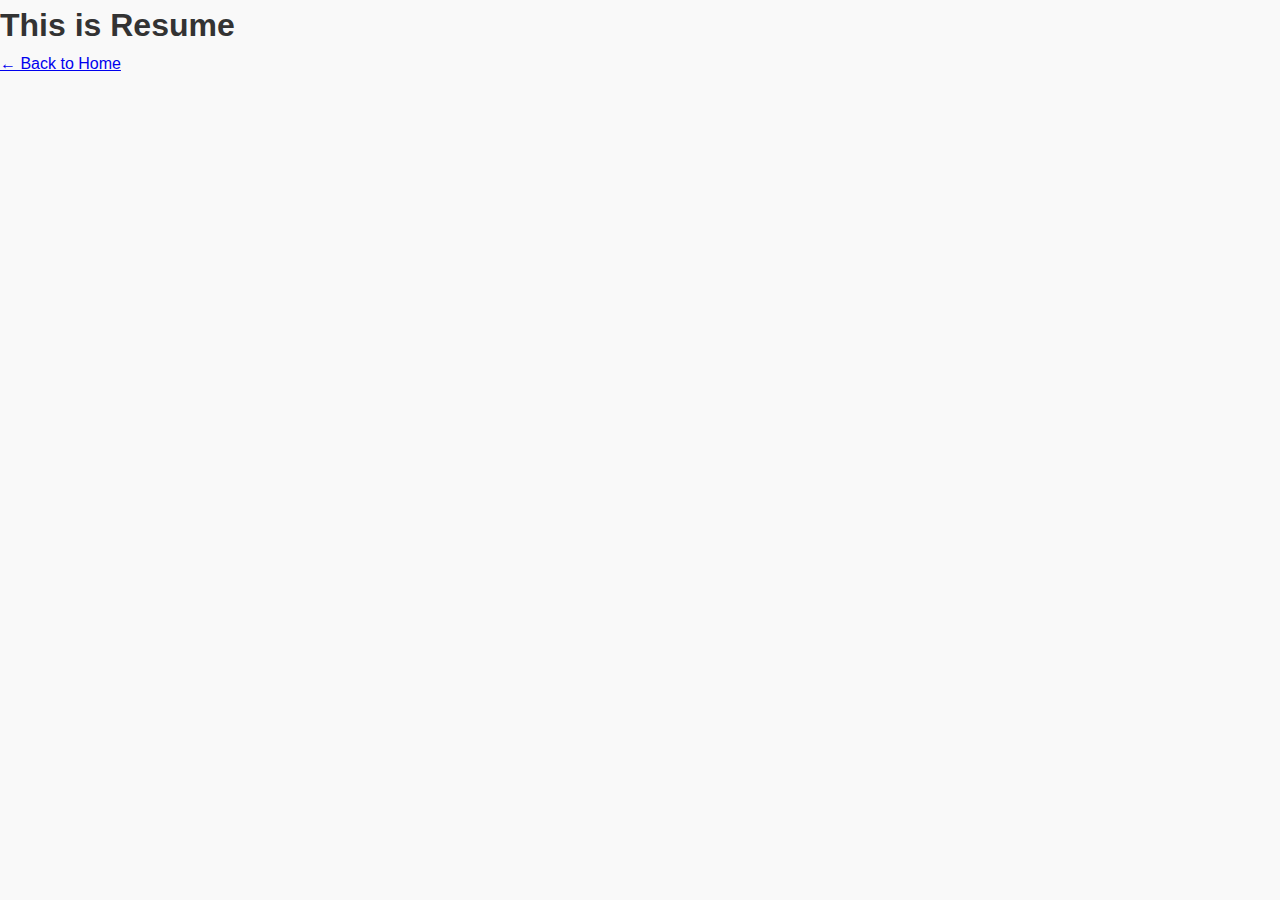
<file: cv/index.html>
<!DOCTYPE html>
<html>
<head>
  <meta charset="UTF-8">
  <title>Page 1</title>
  <link rel="stylesheet" href="/assets/style.css">
</head>
<body>
  <h1>This is Resume</h1>
  <a href="/">← Back to Home</a>
</body>
</html>
</file>
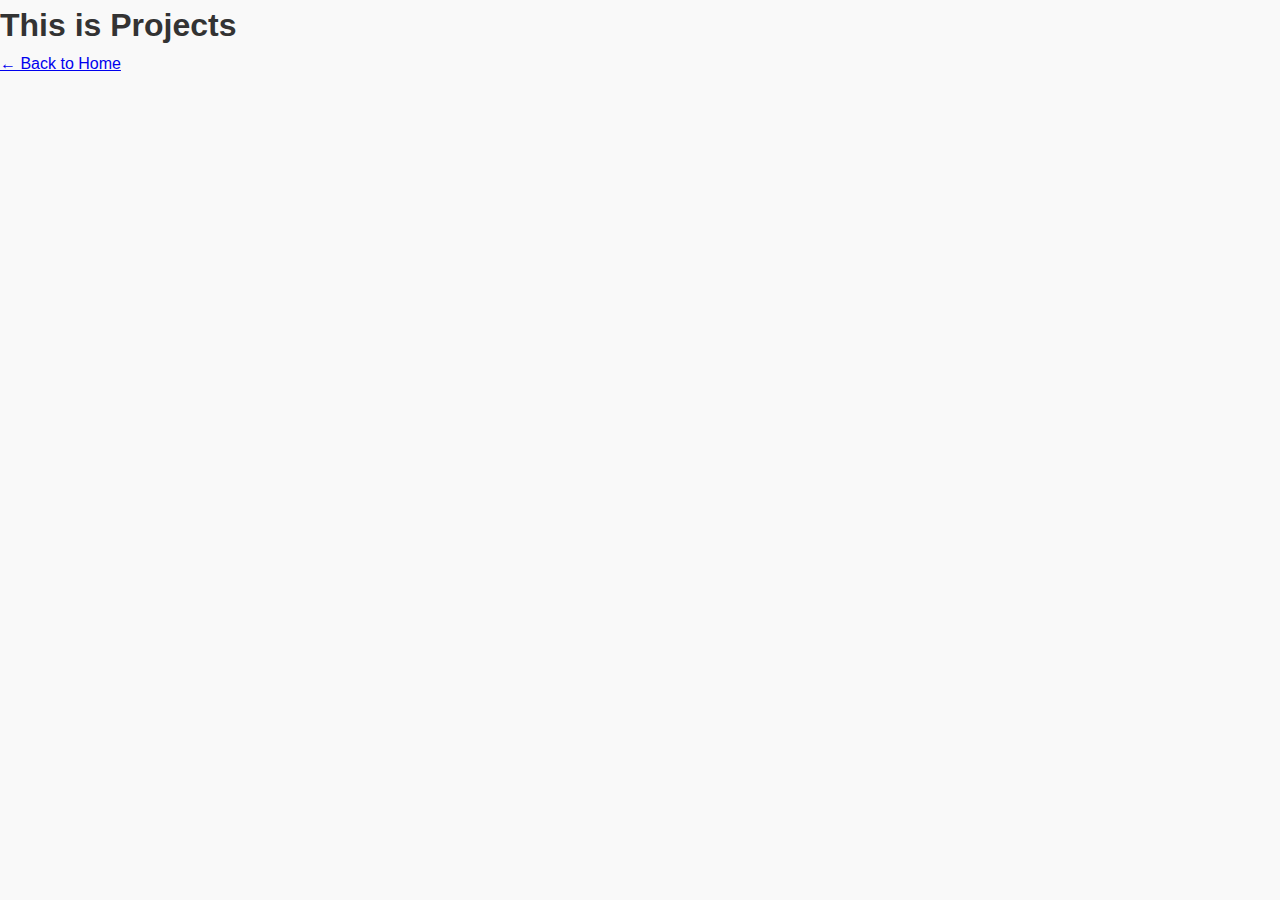
<file: projects/index.html>
<!DOCTYPE html>
<html>
<head>
  <meta charset="UTF-8">
  <title>Page 2</title>
  <link rel="stylesheet" href="/assets/style.css">
</head>
<body>
  <h1>This is Projects</h1>
  <a href="/">← Back to Home</a>
</body>
</html>
</file>
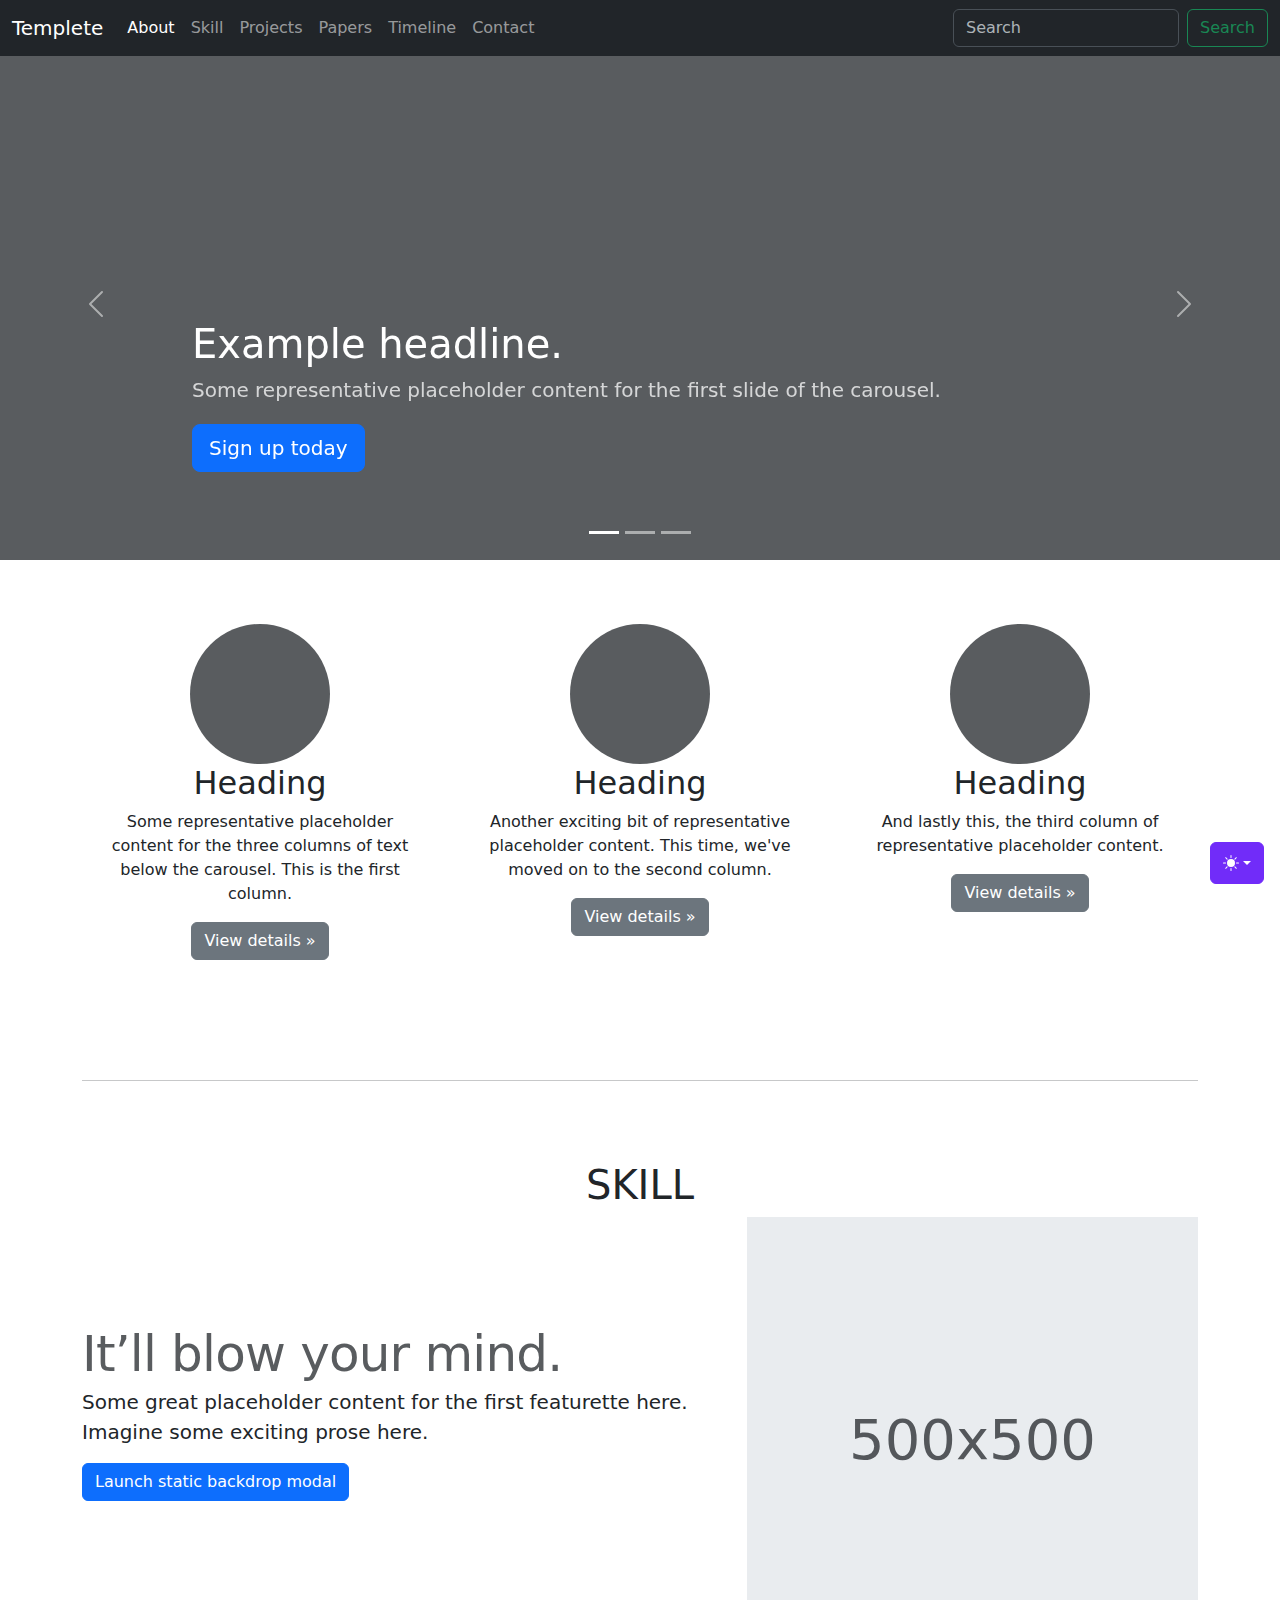
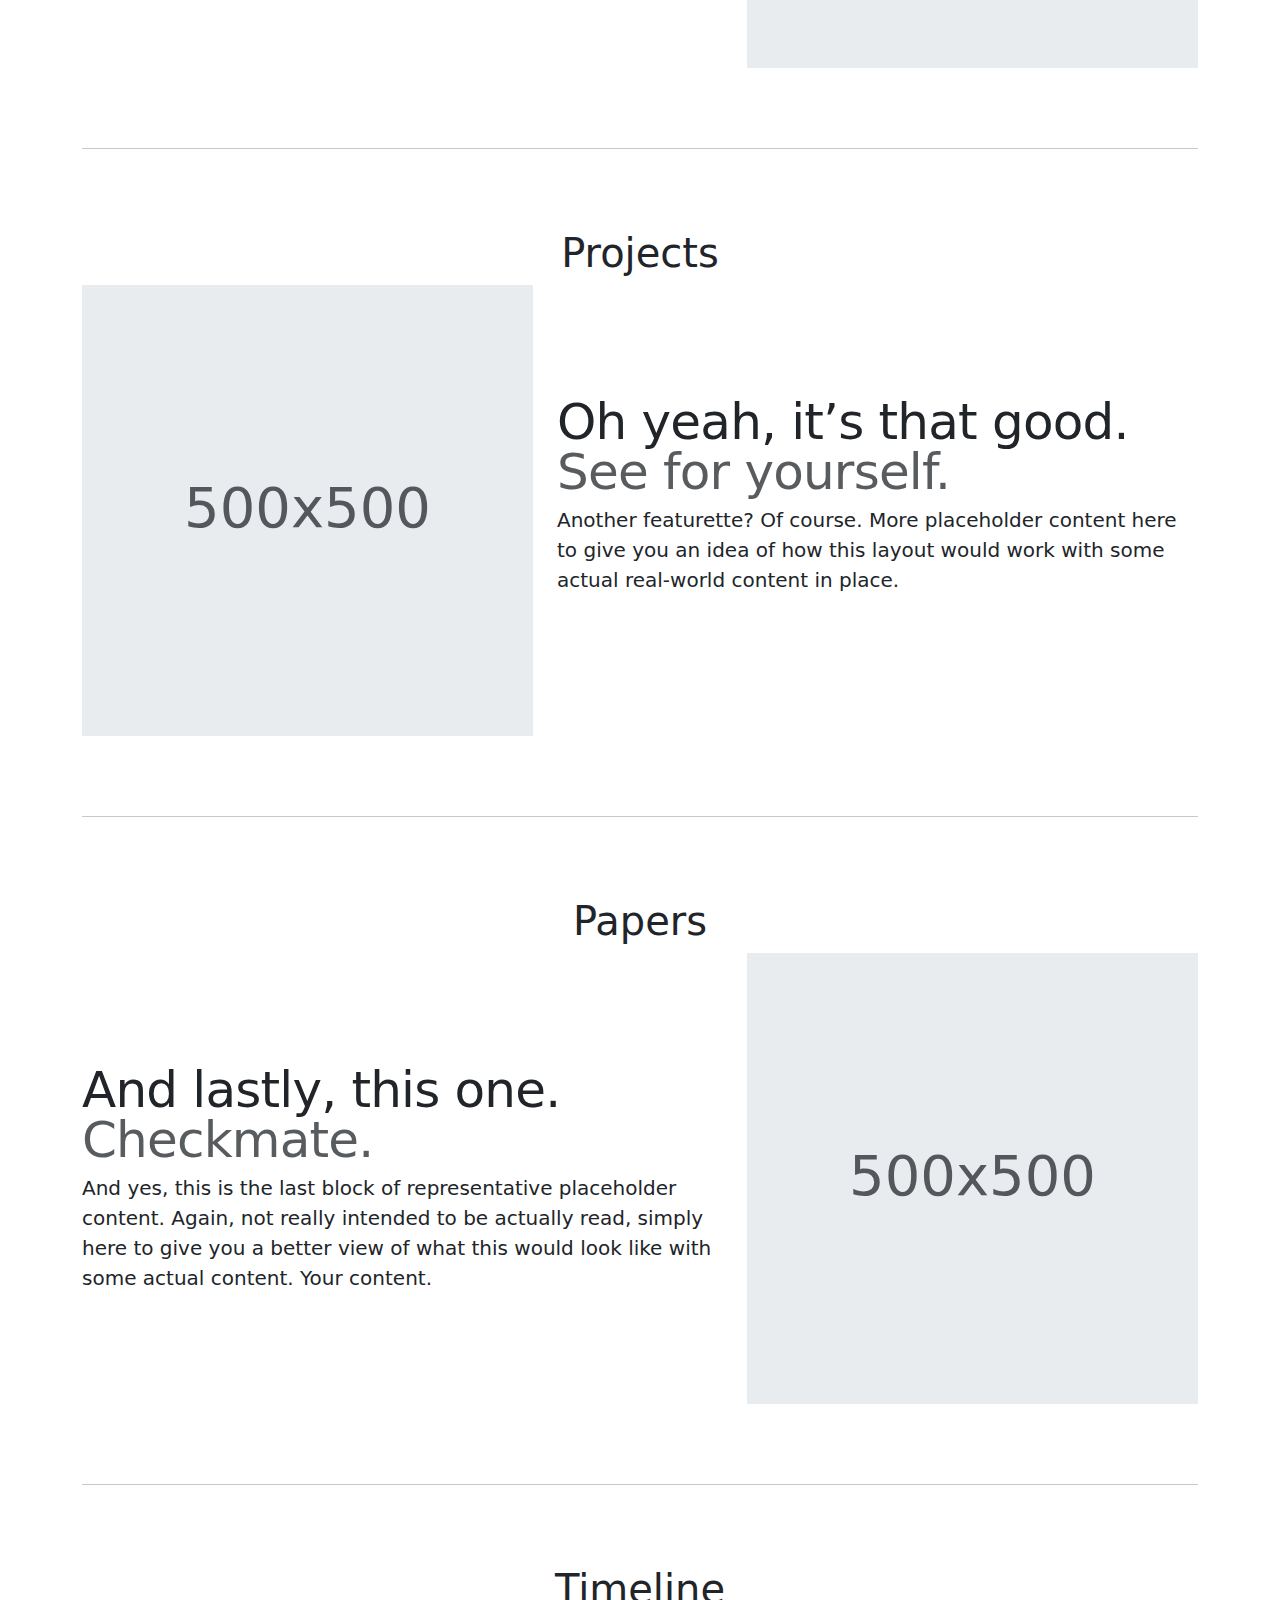
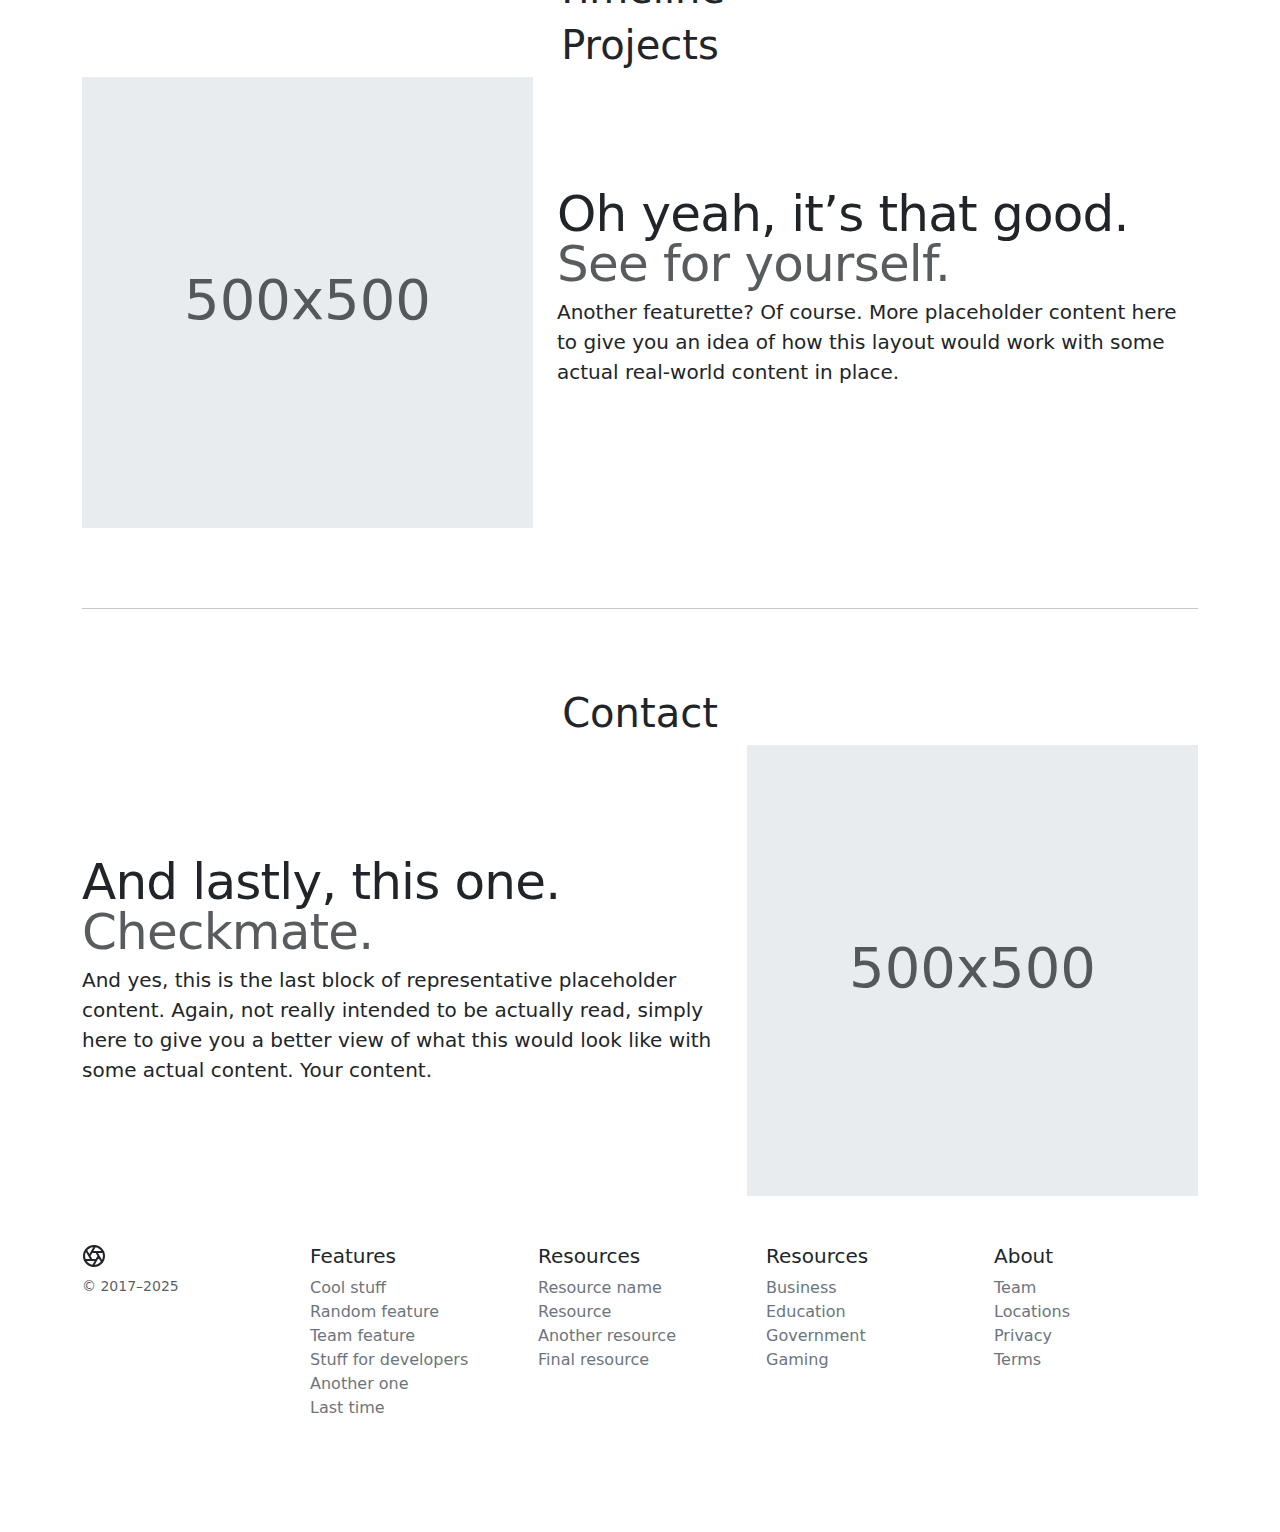
<file: template/carousel/index.html>
<!doctype html>
<html lang="en" data-bs-theme="auto">
  <head>
    <meta charset="utf-8">
    <meta name="viewport" content="width=device-width, initial-scale=1">
    <meta name="description" content="">
    <meta name="author" content="Mark Otto, Jacob Thornton, and Bootstrap contributors">
    <meta name="generator" content="Hugo 0.145.0">
    <title>Carousel Template · Bootstrap v5.3</title>

    <link rel="canonical" href="https://getbootstrap.com/docs/5.3/examples/carousel/">

    <script src="../assets/js/color-modes.js"></script>

    <link href="../assets/dist/css/bootstrap.min.css" rel="stylesheet">

    <link rel="apple-touch-icon" href="../assets/img/favicons/apple-touch-icon.png" sizes="180x180">
<link rel="icon" href="../assets/img/favicons/favicon-32x32.png" sizes="32x32" type="image/png">
<link rel="icon" href="../assets/img/favicons/favicon-16x16.png" sizes="16x16" type="image/png">
<link rel="manifest" href="../assets/img/favicons/manifest.json">
<link rel="mask-icon" href="../assets/img/favicons/safari-pinned-tab.svg" color="#712cf9">
<link rel="icon" href="../assets/img/favicons/favicon.ico">
<meta name="theme-color" content="#712cf9">


    <style>
      .bd-placeholder-img {
        font-size: 1.125rem;
        text-anchor: middle;
        -webkit-user-select: none;
        -moz-user-select: none;
        user-select: none;
      }

      @media (min-width: 768px) {
        .bd-placeholder-img-lg {
          font-size: 3.5rem;
        }
      }

      .b-example-divider {
        width: 100%;
        height: 3rem;
        background-color: rgba(0, 0, 0, .1);
        border: solid rgba(0, 0, 0, .15);
        border-width: 1px 0;
        box-shadow: inset 0 .5em 1.5em rgba(0, 0, 0, .1), inset 0 .125em .5em rgba(0, 0, 0, .15);
      }

      .b-example-vr {
        flex-shrink: 0;
        width: 1.5rem;
        height: 100vh;
      }

      .bi {
        vertical-align: -.125em;
        fill: currentColor;
      }

      .nav-scroller {
        position: relative;
        z-index: 2;
        height: 2.75rem;
        overflow-y: hidden;
      }

      .nav-scroller .nav {
        display: flex;
        flex-wrap: nowrap;
        padding-bottom: 1rem;
        margin-top: -1px;
        overflow-x: auto;
        text-align: center;
        white-space: nowrap;
        -webkit-overflow-scrolling: touch;
      }

      .btn-bd-primary {
        --bd-violet-bg: #712cf9;
        --bd-violet-rgb: 112.520718, 44.062154, 249.437846;

        --bs-btn-font-weight: 600;
        --bs-btn-color: var(--bs-white);
        --bs-btn-bg: var(--bd-violet-bg);
        --bs-btn-border-color: var(--bd-violet-bg);
        --bs-btn-hover-color: var(--bs-white);
        --bs-btn-hover-bg: #6528e0;
        --bs-btn-hover-border-color: #6528e0;
        --bs-btn-focus-shadow-rgb: var(--bd-violet-rgb);
        --bs-btn-active-color: var(--bs-btn-hover-color);
        --bs-btn-active-bg: #5a23c8;
        --bs-btn-active-border-color: #5a23c8;
      }

      .bd-mode-toggle {
        z-index: 1500;
      }

      .bd-mode-toggle .bi {
        width: 1em;
        height: 1em;
      }

      .bd-mode-toggle .dropdown-menu .active .bi {
        display: block !important;
      }
    </style>

    <!-- Custom styles for this template -->
    <link href="carousel.css" rel="stylesheet">
  </head>
  <body>
    <svg xmlns="http://www.w3.org/2000/svg" class="d-none">
  <symbol id="check2" viewBox="0 0 16 16">
    <path d="M13.854 3.646a.5.5 0 0 1 0 .708l-7 7a.5.5 0 0 1-.708 0l-3.5-3.5a.5.5 0 1 1 .708-.708L6.5 10.293l6.646-6.647a.5.5 0 0 1 .708 0z"/>
  </symbol>
  <symbol id="circle-half" viewBox="0 0 16 16">
    <path d="M8 15A7 7 0 1 0 8 1v14zm0 1A8 8 0 1 1 8 0a8 8 0 0 1 0 16z"/>
  </symbol>
  <symbol id="moon-stars-fill" viewBox="0 0 16 16">
    <path d="M6 .278a.768.768 0 0 1 .08.858 7.208 7.208 0 0 0-.878 3.46c0 4.021 3.278 7.277 7.318 7.277.527 0 1.04-.055 1.533-.16a.787.787 0 0 1 .81.316.733.733 0 0 1-.031.893A8.349 8.349 0 0 1 8.344 16C3.734 16 0 12.286 0 7.71 0 4.266 2.114 1.312 5.124.06A.752.752 0 0 1 6 .278z"/>
    <path d="M10.794 3.148a.217.217 0 0 1 .412 0l.387 1.162c.173.518.579.924 1.097 1.097l1.162.387a.217.217 0 0 1 0 .412l-1.162.387a1.734 1.734 0 0 0-1.097 1.097l-.387 1.162a.217.217 0 0 1-.412 0l-.387-1.162A1.734 1.734 0 0 0 9.31 6.593l-1.162-.387a.217.217 0 0 1 0-.412l1.162-.387a1.734 1.734 0 0 0 1.097-1.097l.387-1.162zM13.863.099a.145.145 0 0 1 .274 0l.258.774c.115.346.386.617.732.732l.774.258a.145.145 0 0 1 0 .274l-.774.258a1.156 1.156 0 0 0-.732.732l-.258.774a.145.145 0 0 1-.274 0l-.258-.774a1.156 1.156 0 0 0-.732-.732l-.774-.258a.145.145 0 0 1 0-.274l.774-.258c.346-.115.617-.386.732-.732L13.863.1z"/>
  </symbol>
  <symbol id="sun-fill" viewBox="0 0 16 16">
    <path d="M8 12a4 4 0 1 0 0-8 4 4 0 0 0 0 8zM8 0a.5.5 0 0 1 .5.5v2a.5.5 0 0 1-1 0v-2A.5.5 0 0 1 8 0zm0 13a.5.5 0 0 1 .5.5v2a.5.5 0 0 1-1 0v-2A.5.5 0 0 1 8 13zm8-5a.5.5 0 0 1-.5.5h-2a.5.5 0 0 1 0-1h2a.5.5 0 0 1 .5.5zM3 8a.5.5 0 0 1-.5.5h-2a.5.5 0 0 1 0-1h2A.5.5 0 0 1 3 8zm10.657-5.657a.5.5 0 0 1 0 .707l-1.414 1.415a.5.5 0 1 1-.707-.708l1.414-1.414a.5.5 0 0 1 .707 0zm-9.193 9.193a.5.5 0 0 1 0 .707L3.05 13.657a.5.5 0 0 1-.707-.707l1.414-1.414a.5.5 0 0 1 .707 0zm9.193 2.121a.5.5 0 0 1-.707 0l-1.414-1.414a.5.5 0 0 1 .707-.707l1.414 1.414a.5.5 0 0 1 0 .707zM4.464 4.465a.5.5 0 0 1-.707 0L2.343 3.05a.5.5 0 1 1 .707-.707l1.414 1.414a.5.5 0 0 1 0 .708z"/>
  </symbol>
</svg>


    <div class="dropdown position-fixed bottom-0 end-0 mb-3 me-3 bd-mode-toggle">
      <button class="btn btn-bd-primary py-2 dropdown-toggle d-flex align-items-center"
        id="bd-theme"
        type="button"
        aria-expanded="false"
        data-bs-toggle="dropdown"
        
        aria-label="Toggle theme (auto)">
  <svg class="bi my-1 theme-icon-active" aria-hidden="true"><use href="#circle-half"></use></svg>
  <span class="visually-hidden" id="bd-theme-text">Toggle theme</span>
</button>
<ul class="dropdown-menu dropdown-menu-end shadow" aria-labelledby="bd-theme-text">
  <li>
    <button type="button" class="dropdown-item d-flex align-items-center" data-bs-theme-value="light" aria-pressed="false">
      <svg class="bi me-2 opacity-50" aria-hidden="true"><use href="#sun-fill"></use></svg>
      Light
      <svg class="bi ms-auto d-none" aria-hidden="true"><use href="#check2"></use></svg>
    </button>
  </li>
  <li>
    <button type="button" class="dropdown-item d-flex align-items-center" data-bs-theme-value="dark" aria-pressed="false">
      <svg class="bi me-2 opacity-50" aria-hidden="true"><use href="#moon-stars-fill"></use></svg>
      Dark
      <svg class="bi ms-auto d-none" aria-hidden="true"><use href="#check2"></use></svg>
    </button>
  </li>
  <li>
    <button type="button" class="dropdown-item d-flex align-items-center active" data-bs-theme-value="auto" aria-pressed="true">
      <svg class="bi me-2 opacity-50" aria-hidden="true"><use href="#circle-half"></use></svg>
      Auto
      <svg class="bi ms-auto d-none" aria-hidden="true"><use href="#check2"></use></svg>
    </button>
  </li>
</ul>

    </div>

    
<header data-bs-theme="dark">
  <nav class="navbar navbar-expand-md navbar-dark fixed-top bg-dark">
    <div class="container-fluid">
      <a class="navbar-brand" href="#">Templete</a>
      <button class="navbar-toggler" type="button" data-bs-toggle="collapse" data-bs-target="#navbarCollapse" aria-controls="navbarCollapse" aria-expanded="false" aria-label="Toggle navigation">
        <span class="navbar-toggler-icon"></span>
      </button>
        
      <div class="collapse navbar-collapse" id="navbarCollapse">
          
        <ul class="navbar-nav me-auto mb-2 mb-md-0">
          <li class="nav-item">
            <a class="nav-link active" aria-current="page" href="#">About</a>
          </li>
          <li class="nav-item">
            <a class="nav-link" href="#link_1">Skill</a>
          </li>
          <li class="nav-item">
            <a class="nav-link" href="#link_2">Projects</a>
          </li>
          <li class="nav-item">
            <a class="nav-link" href="#link_3">Papers</a>
          </li>
          <li class="nav-item">
            <a class="nav-link" href="#link_4">Timeline</a>
          </li>
          <li class="nav-item">
            <a class="nav-link" href="#link_5">Contact</a>
          </li>
        </ul>
        <form class="d-flex" role="search">
          <input class="form-control me-2" type="search" placeholder="Search" aria-label="Search">
          <button class="btn btn-outline-success" type="submit">Search</button>
        </form>
      </div>
    </div>
  </nav>
</header>

<main>

  <div id="myCarousel" class="carousel slide mb-6" data-bs-ride="carousel">
    <div class="carousel-indicators">
      <button type="button" data-bs-target="#myCarousel" data-bs-slide-to="0" class="active" aria-current="true" aria-label="Slide 1"></button>
      <button type="button" data-bs-target="#myCarousel" data-bs-slide-to="1" aria-label="Slide 2"></button>
      <button type="button" data-bs-target="#myCarousel" data-bs-slide-to="2" aria-label="Slide 3"></button>
    </div>
    <div class="carousel-inner">
      <div class="carousel-item active">
        <svg class="bd-placeholder-img" width="100%" height="100%" xmlns="http://www.w3.org/2000/svg" aria-hidden="true" preserveAspectRatio="xMidYMid slice"><rect width="100%" height="100%" fill="var(--bs-secondary-color)"/></svg>
        <div class="container">
          <div class="carousel-caption text-start">
            <h1>Example headline.</h1>
            <p class="opacity-75">Some representative placeholder content for the first slide of the carousel.</p>
            <p><a class="btn btn-lg btn-primary" href="#">Sign up today</a></p>
          </div>
        </div>
      </div>
      <div class="carousel-item">
        <svg class="bd-placeholder-img" width="100%" height="100%" xmlns="http://www.w3.org/2000/svg" aria-hidden="true" preserveAspectRatio="xMidYMid slice"><rect width="100%" height="100%" fill="var(--bs-secondary-color)"/></svg>
        <div class="container">
          <div class="carousel-caption">
            <h1>Another example headline.</h1>
            <p>Some representative placeholder content for the second slide of the carousel.</p>
            <p><a class="btn btn-lg btn-primary" href="#">Learn more</a></p>
          </div>
        </div>
      </div>
      <div class="carousel-item">
        <svg class="bd-placeholder-img" width="100%" height="100%" xmlns="http://www.w3.org/2000/svg" aria-hidden="true" preserveAspectRatio="xMidYMid slice"><rect width="100%" height="100%" fill="var(--bs-secondary-color)"/></svg>
        <div class="container">
          <div class="carousel-caption text-end">
            <h1>One more for good measure.</h1>
            <p>Some representative placeholder content for the third slide of this carousel.</p>
            <p><a class="btn btn-lg btn-primary" href="#">Browse gallery</a></p>
          </div>
        </div>
      </div>
    </div>
    <button class="carousel-control-prev" type="button" data-bs-target="#myCarousel" data-bs-slide="prev">
      <span class="carousel-control-prev-icon" aria-hidden="true"></span>
      <span class="visually-hidden">Previous</span>
    </button>
    <button class="carousel-control-next" type="button" data-bs-target="#myCarousel" data-bs-slide="next">
      <span class="carousel-control-next-icon" aria-hidden="true"></span>
      <span class="visually-hidden">Next</span>
    </button>
  </div>


  <!-- Marketing messaging and featurettes
  ================================================== -->
  <!-- Wrap the rest of the page in another container to center all the content. -->

  <div class="container marketing">

    <!-- Three columns of text below the carousel -->
    <div class="row">
      <div class="col-lg-4">
        <svg class="bd-placeholder-img rounded-circle" width="140" height="140" xmlns="http://www.w3.org/2000/svg" role="img" aria-label="Placeholder" preserveAspectRatio="xMidYMid slice"><title>Placeholder</title><rect width="100%" height="100%" fill="var(--bs-secondary-color)"/></svg>
        <h2 class="fw-normal">Heading</h2>
        <p>Some representative placeholder content for the three columns of text below the carousel. This is the first column.</p>
        <p><a class="btn btn-secondary" href="#">View details &raquo;</a></p>
      </div><!-- /.col-lg-4 -->
      <div class="col-lg-4">
        <svg class="bd-placeholder-img rounded-circle" width="140" height="140" xmlns="http://www.w3.org/2000/svg" role="img" aria-label="Placeholder" preserveAspectRatio="xMidYMid slice"><title>Placeholder</title><rect width="100%" height="100%" fill="var(--bs-secondary-color)"/></svg>
        <h2 class="fw-normal">Heading</h2>
        <p>Another exciting bit of representative placeholder content. This time, we've moved on to the second column.</p>
        <p><a class="btn btn-secondary" href="#">View details &raquo;</a></p>
      </div><!-- /.col-lg-4 -->
      <div class="col-lg-4">
        <svg class="bd-placeholder-img rounded-circle" width="140" height="140" xmlns="http://www.w3.org/2000/svg" role="img" aria-label="Placeholder" preserveAspectRatio="xMidYMid slice"><title>Placeholder</title><rect width="100%" height="100%" fill="var(--bs-secondary-color)"/></svg>
        <h2 class="fw-normal">Heading</h2>
        <p>And lastly this, the third column of representative placeholder content.</p>
        <p><a class="btn btn-secondary" href="#">View details &raquo;</a></p>
      </div><!-- /.col-lg-4 -->
    </div><!-- /.row -->


    <!-- START THE FEATURETTES -->

    <hr class="featurette-divider" id="link_1">

    <div class="row featurette">
        <center><h1 >SKILL</h1></center>
      <div class="col-md-7">
        <h2 class="featurette-heading fw-normal lh-1" > <span class="text-body-secondary">It’ll blow your mind.</span></h2>
        <p class="lead">Some great placeholder content for the first featurette here. Imagine some exciting prose here.</p>
          
          
          
          <!-- Vertically centered scrollable modal -->
<!--<div class="modal-dialog modal-dialog-centered modal-dialog-scrollable">-->
  
          
          <!-- Button trigger modal 參考：https://getbootstrap.com/docs/5.3/components/modal/ -->
        <button type="button" class="btn btn-primary" data-bs-toggle="modal" data-bs-target="#staticBackdrop">
          Launch static backdrop modal
        </button>

        <!-- Modal -->
        <div class="modal fade " id="staticBackdrop" data-bs-backdrop="static" data-bs-keyboard="false" tabindex="-1" aria-labelledby="staticBackdropLabel" aria-hidden="true">
          <div class="modal-dialog">
            <div class="modal-content">
              <div class="modal-header">
                <h1 class="modal-title fs-5" id="staticBackdropLabel">Modal title</h1>
                <button type="button" class="btn-close" data-bs-dismiss="modal" aria-label="Close"></button>
              </div>
              <div class="modal-body">
                ...
              </div>
              <div class="modal-footer">
                <button type="button" class="btn btn-secondary" data-bs-dismiss="modal">Close</button>
                <button type="button" class="btn btn-primary">Understood</button>
              </div>
            </div>
          </div>
        </div>
          
          
          
      </div>
      <div class="col-md-5">
        <svg class="bd-placeholder-img bd-placeholder-img-lg featurette-image img-fluid mx-auto" width="500" height="500" xmlns="http://www.w3.org/2000/svg" role="img" aria-label="Placeholder: 500x500" preserveAspectRatio="xMidYMid slice"><title>Placeholder</title><rect width="100%" height="100%" fill="var(--bs-secondary-bg)"/><text x="50%" y="50%" fill="var(--bs-secondary-color)" dy=".3em">500x500</text></svg>
      </div>
    </div>

    <hr class="featurette-divider" id="link_2">

    <div class="row featurette">
      <center><h1 >Projects</h1></center>
      <div class="col-md-7 order-md-2">
        <h2 class="featurette-heading fw-normal lh-1">Oh yeah, it’s that good. <span class="text-body-secondary">See for yourself.</span></h2>
        <p class="lead">Another featurette? Of course. More placeholder content here to give you an idea of how this layout would work with some actual real-world content in place.</p>
      </div>
      <div class="col-md-5 order-md-1">
        <svg class="bd-placeholder-img bd-placeholder-img-lg featurette-image img-fluid mx-auto" width="500" height="500" xmlns="http://www.w3.org/2000/svg" role="img" aria-label="Placeholder: 500x500" preserveAspectRatio="xMidYMid slice"><title>Placeholder</title><rect width="100%" height="100%" fill="var(--bs-secondary-bg)"/><text x="50%" y="50%" fill="var(--bs-secondary-color)" dy=".3em">500x500</text></svg>
      </div>
    </div>

    <hr class="featurette-divider" id="link_3">
      <center><h1 >Papers</h1></center>
    <div class="row featurette">
      <div class="col-md-7">
        <h2 class="featurette-heading fw-normal lh-1">And lastly, this one. <span class="text-body-secondary">Checkmate.</span></h2>
        <p class="lead">And yes, this is the last block of representative placeholder content. Again, not really intended to be actually read, simply here to give you a better view of what this would look like with some actual content. Your content.</p>
      </div>
      <div class="col-md-5">
        <svg class="bd-placeholder-img bd-placeholder-img-lg featurette-image img-fluid mx-auto" width="500" height="500" xmlns="http://www.w3.org/2000/svg" role="img" aria-label="Placeholder: 500x500" preserveAspectRatio="xMidYMid slice"><title>Placeholder</title><rect width="100%" height="100%" fill="var(--bs-secondary-bg)"/><text x="50%" y="50%" fill="var(--bs-secondary-color)" dy=".3em">500x500</text></svg>
      </div>
    </div>

    <hr class="featurette-divider" id="link_4">
      <center><h1 >Timeline</h1></center>
      <div class="row featurette">
      <center><h1 >Projects</h1></center>
      <div class="col-md-7 order-md-2">
        <h2 class="featurette-heading fw-normal lh-1">Oh yeah, it’s that good. <span class="text-body-secondary">See for yourself.</span></h2>
        <p class="lead">Another featurette? Of course. More placeholder content here to give you an idea of how this layout would work with some actual real-world content in place.</p>
      </div>
      <div class="col-md-5 order-md-1">
        <svg class="bd-placeholder-img bd-placeholder-img-lg featurette-image img-fluid mx-auto" width="500" height="500" xmlns="http://www.w3.org/2000/svg" role="img" aria-label="Placeholder: 500x500" preserveAspectRatio="xMidYMid slice"><title>Placeholder</title><rect width="100%" height="100%" fill="var(--bs-secondary-bg)"/><text x="50%" y="50%" fill="var(--bs-secondary-color)" dy=".3em">500x500</text></svg>
      </div>
    </div>

    <hr class="featurette-divider" id="link_5">
      <center><h1 >Contact</h1></center>
      <div class="row featurette">
      <div class="col-md-7">
        <h2 class="featurette-heading fw-normal lh-1">And lastly, this one. <span class="text-body-secondary">Checkmate.</span></h2>
        <p class="lead">And yes, this is the last block of representative placeholder content. Again, not really intended to be actually read, simply here to give you a better view of what this would look like with some actual content. Your content.</p>
      </div>
      <div class="col-md-5">
        <svg class="bd-placeholder-img bd-placeholder-img-lg featurette-image img-fluid mx-auto" width="500" height="500" xmlns="http://www.w3.org/2000/svg" role="img" aria-label="Placeholder: 500x500" preserveAspectRatio="xMidYMid slice"><title>Placeholder</title><rect width="100%" height="100%" fill="var(--bs-secondary-bg)"/><text x="50%" y="50%" fill="var(--bs-secondary-color)" dy=".3em">500x500</text></svg>
      </div>
    </div>

    <!-- /END THE FEATURETTES -->

  </div><!-- /.container -->


  <!-- FOOTER -->
  <footer class="container py-5">
  <div class="row">
    <div class="col-12 col-md">
      <svg xmlns="http://www.w3.org/2000/svg" width="24" height="24" fill="none" stroke="currentColor" stroke-linecap="round" stroke-linejoin="round" stroke-width="2" class="d-block mb-2" role="img" viewBox="0 0 24 24"><title>Product</title><circle cx="12" cy="12" r="10"/><path d="M14.31 8l5.74 9.94M9.69 8h11.48M7.38 12l5.74-9.94M9.69 16L3.95 6.06M14.31 16H2.83m13.79-4l-5.74 9.94"/></svg>
      <small class="d-block mb-3 text-body-secondary">&copy; 2017–2025</small>
    </div>
    <div class="col-6 col-md">
      <h5>Features</h5>
      <ul class="list-unstyled text-small">
        <li><a class="link-secondary text-decoration-none" href="#">Cool stuff</a></li>
        <li><a class="link-secondary text-decoration-none" href="#">Random feature</a></li>
        <li><a class="link-secondary text-decoration-none" href="#">Team feature</a></li>
        <li><a class="link-secondary text-decoration-none" href="#">Stuff for developers</a></li>
        <li><a class="link-secondary text-decoration-none" href="#">Another one</a></li>
        <li><a class="link-secondary text-decoration-none" href="#">Last time</a></li>
      </ul>
    </div>
    <div class="col-6 col-md">
      <h5>Resources</h5>
      <ul class="list-unstyled text-small">
        <li><a class="link-secondary text-decoration-none" href="#">Resource name</a></li>
        <li><a class="link-secondary text-decoration-none" href="#">Resource</a></li>
        <li><a class="link-secondary text-decoration-none" href="#">Another resource</a></li>
        <li><a class="link-secondary text-decoration-none" href="#">Final resource</a></li>
      </ul>
    </div>
    <div class="col-6 col-md">
      <h5>Resources</h5>
      <ul class="list-unstyled text-small">
        <li><a class="link-secondary text-decoration-none" href="#">Business</a></li>
        <li><a class="link-secondary text-decoration-none" href="#">Education</a></li>
        <li><a class="link-secondary text-decoration-none" href="#">Government</a></li>
        <li><a class="link-secondary text-decoration-none" href="#">Gaming</a></li>
      </ul>
    </div>
    <div class="col-6 col-md">
      <h5>About</h5>
      <ul class="list-unstyled text-small">
        <li><a class="link-secondary text-decoration-none" href="#">Team</a></li>
        <li><a class="link-secondary text-decoration-none" href="#">Locations</a></li>
        <li><a class="link-secondary text-decoration-none" href="#">Privacy</a></li>
        <li><a class="link-secondary text-decoration-none" href="#">Terms</a></li>
      </ul>
    </div>
  </div>
</footer>
</main>
<script defer src="../assets/dist/js/bootstrap.bundle.min.js" integrity="sha384-k6d4wzSIapyDyv1kpU366/PK5hCdSbCRGRCMv+eplOQJWyd1fbcAu9OCUj5zNLiq"></script>

    </body>
</html>
</file>
<file: template/styles/styles.css>
/* GLOBAL STYLES */

body {
  padding-top: 3rem;
  padding-bottom: 3rem;
  color: rgb(var(--bs-tertiary-color-rgb));
}

.text-highlight {
  font-weight: 600;
  color: orange
}

h1 {
  font-size: 3.5rem;
  margin-bottom: 4rem;
  color: white;
}

h2 {
  margin-bottom: 1rem;
}

h3 {
  margin: 1em 0 0 0;
}

a {
  color: inherit;
  text-decoration: none;
  background-image: linear-gradient(currentColor, currentColor);
  background-size: 0% 2px;
  background-repeat: no-repeat;
  background-position: 0 100%;
  transition: background-size 0.3s ease;
}

a:hover {
  background-size: 100% 2px;
}

.row {
  margin: 20px 0;
}

/* Carousel */
.carousel {
  height: 95vh;
}

.carousel-inner {
  height: 100%;
}

.carousel-item {
  height: 100%;
}

.carousel-caption {
  bottom: 3rem;
  z-index: 10;
}

.carousel-caption p {
  margin-bottom: 1.25rem;
  font-size: 1.8rem;
  line-height: 1.4;
  color: white;
}



/* Body style*/
.main-body .col-lg-4 {
  margin-bottom: 1.5rem;
  text-align: center;
}

.main-body .col-lg-4 p {
  margin-right: .75rem;
  margin-left: .75rem;
}

.divider {
  margin: 5rem 0;
}

.heading {
  letter-spacing: -.1rem;
  font-size: 50px;
}

/* Skills */
.circle-icon {
  width: 140px;
  height: 140px;
  border-radius: 50%;
  display: flex;
  align-items: center;
  justify-content: center;
}

.circle-icon i {
  font-size: 4rem;
  color: white;
}

/* Blog */

.blog-post {
  border: 2px solid rgba(255, 255, 255, 0.53);
  border-radius: 8px;
  padding: 0 0.3rem;
}

.project-content {
  margin-top: auto;
  margin-bottom: auto;
}

.blog-content {
  text-indent: 2em;
  font-size: 1.1em;
}

.blog-content-no-indent {
  font-size: 1.1em;
}

.blog-img {
  width: 70%;
  display: block;
  margin: 1em auto;
}

.blog-title {
  margin: 0.7em 0 0.3em 0;
  font-weight: 600;
}

.blog-subtitle {
  text-indent: 1.4em;
}

.blog-subtitle-content {
  text-indent: 2em;
  font-size: 1.1em;
  padding-left: 2em;
}

.blog-subtitle-content-no-indent {
  font-size: 1.1em;
  padding-left: 2em;
}

.blog-symbol {
  font-style: italic;
}

.blog-caption {
  text-align: center;
  font-size: 0.9em;
  color: rgb(175, 175, 175)
}
</file>
<file: template/carousel/carousel.css>
/* GLOBAL STYLES
-------------------------------------------------- */
/* Padding below the footer and lighter body text */

body {
  padding-top: 3rem;
  padding-bottom: 3rem;
  color: rgb(var(--bs-tertiary-color-rgb));
}


/* CUSTOMIZE THE CAROUSEL
-------------------------------------------------- */

/* Carousel base class */
.carousel {
  margin-bottom: 4rem;
}
/* Since positioning the image, we need to help out the caption */
.carousel-caption {
  bottom: 3rem;
  z-index: 10;
}

/* Declare heights because of positioning of img element */
.carousel-item {
  height: 32rem;
}


/* MARKETING CONTENT
-------------------------------------------------- */

/* Center align the text within the three columns below the carousel */
.marketing .col-lg-4 {
  margin-bottom: 1.5rem;
  text-align: center;
}
/* rtl:begin:ignore */
.marketing .col-lg-4 p {
  margin-right: .75rem;
  margin-left: .75rem;
}
/* rtl:end:ignore */


/* Featurettes
------------------------- */

.featurette-divider {
  margin: 5rem 0; /* Space out the Bootstrap <hr> more */
}

/* Thin out the marketing headings */
/* rtl:begin:remove */
.featurette-heading {
  letter-spacing: -.05rem;
}

/* rtl:end:remove */

/* RESPONSIVE CSS
-------------------------------------------------- */

@media (min-width: 40em) {
  /* Bump up size of carousel content */
  .carousel-caption p {
    margin-bottom: 1.25rem;
    font-size: 1.25rem;
    line-height: 1.4;
  }

  .featurette-heading {
    font-size: 50px;
  }
}

@media (min-width: 62em) {
  .featurette-heading {
    margin-top: 7rem;
  }
}
</file>
<file: assets/style.css>
/* General Reset */
* {
    margin: 0;
    padding: 0;
    box-sizing: border-box;
}

body {
    font-family: 'Arial', sans-serif;
    line-height: 1.6;
    color: #333;
    background-color: #f9f9f9;
    margin: 0;
    padding: 0;
}

/* Header Styles */
header {
    background: #4CAF50;
    color: white;
    padding: 1rem 0;
    text-align: center;
}

header h1 {
    font-size: 2.5rem;
    margin-bottom: 0.5rem;
}

header p {
    font-size: 1.2rem;
}

/* Navigation Bar */
nav {
    background: #333;
    color: white;
    display: flex;
    justify-content: center;
    padding: 0.5rem 0;
}

nav a {
    color: white;
    text-decoration: none;
    margin: 0 1rem;
    font-size: 1rem;
}

nav a:hover {
    text-decoration: underline;
}

/* Main Content */
main {
    padding: 2rem;
    max-width: 800px;
    margin: 0 auto;
}

main h2 {
    font-size: 2rem;
    margin-bottom: 1rem;
    color: #4CAF50;
}

main p {
    margin-bottom: 1rem;
    line-height: 1.8;
}

/* Footer Styles */
footer {
    background: #333;
    color: white;
    text-align: center;
    padding: 1rem 0;
    margin-top: 2rem;
}

footer p {
    font-size: 0.9rem;
}

/* Button Styles */
button {
    background: #4CAF50;
    color: white;
    border: none;
    padding: 0.5rem 1rem;
    font-size: 1rem;
    cursor: pointer;
    border-radius: 5px;
}

button:hover {
    background: #45a049;
}

/* Responsive Design */
@media (max-width: 768px) {
    header h1 {
        font-size: 2rem;
    }

    main {
        padding: 1rem;
    }

    nav a {
        font-size: 0.9rem;
    }
}
</file>
